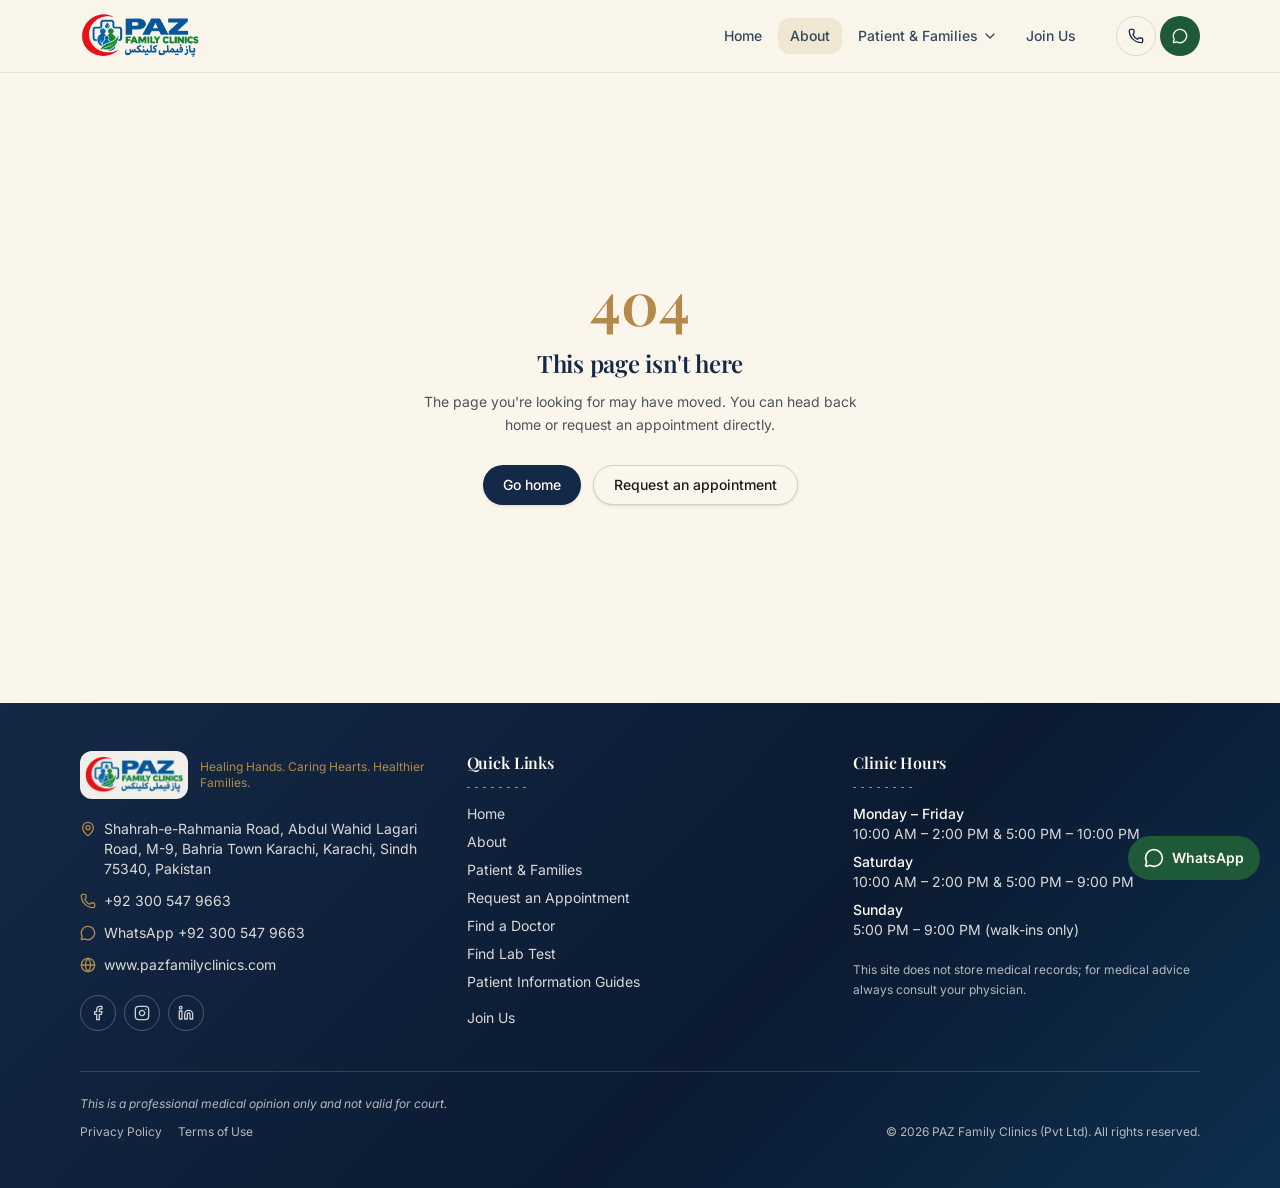
<file: about/index.html>
<!DOCTYPE html><html lang="en"><head><meta charSet="utf-8"/><meta name="viewport" content="width=device-width, initial-scale=1"/><link rel="preload" as="image" href="/assets/paz-logo-CE3iyWPr.png"/><link rel="stylesheet" href="/assets/styles-Dx9m8gB1.css" data-precedence="default"/><link rel="stylesheet" href="https://fonts.googleapis.com/css2?family=Playfair+Display:wght@500;600;700&amp;family=Inter:wght@400;500;600&amp;display=swap" data-precedence="default"/><title>About PAZ Family Clinics â€” Our Story &amp; Values</title><meta name="author" content="PAZ Family Clinics (Pvt Ltd)"/><meta name="theme-color" content="#0C2340"/><meta property="og:site_name" content="PAZ Family Clinics"/><meta property="og:type" content="website"/><meta property="og:locale" content="en_PK"/><meta name="twitter:card" content="summary_large_image"/><meta name="description" content="PAZ Family Clinics (Pvt Ltd) is a boutique family medicine practice in Karachi built on continuity of care, honest advice and unhurried consultations."/><meta property="og:title" content="About PAZ Family Clinics â€” Our Story &amp; Values"/><meta property="og:description" content="PAZ Family Clinics (Pvt Ltd) is a boutique family medicine practice in Karachi built on continuity of care, honest advice and unhurried consultations."/><meta property="og:url" content="/about"/><meta name="twitter:title" content="About PAZ Family Clinics â€” Our Story &amp; Values"/><meta name="twitter:description" content="PAZ Family Clinics (Pvt Ltd) is a boutique family medicine practice in Karachi built on continuity of care, honest advice and unhurried consultations."/><link rel="modulepreload" href="/assets/index-BlMHECI2.js"/><link rel="modulepreload" href="/assets/jsx-runtime-BkSabwWG.js"/><link rel="modulepreload" href="/assets/link-D_GAJQi1.js"/><link rel="modulepreload" href="/assets/about-BvgXN4ui.js"/><link rel="modulepreload" href="/assets/heart-handshake-BkSLTfUx.js"/><link rel="modulepreload" href="/assets/PageHeader-Dlg2N652.js"/><link rel="modulepreload" href="/assets/CtaBanner-BaQp-TAa.js"/><link rel="preconnect" href="https://fonts.googleapis.com"/><link rel="preconnect" href="https://fonts.gstatic.com" crossorigin="anonymous"/><link rel="icon" type="image/png" href="/favicon.png"/><link rel="apple-touch-icon" sizes="180x180" href="/apple-touch-icon.png"/><link rel="canonical" href="/about"/><script type="application/ld+json">{"@context":"https://schema.org","@type":["MedicalClinic","MedicalOrganization"],"name":"PAZ Family Clinics","legalName":"PAZ Family Clinics (Pvt Ltd)","slogan":"Healing Hands. Caring Hearts. Healthier Families.","description":"Everyday family medicine and child health care in Karachi â€” unhurried consultations, honest advice, and a doctor who knows your whole family.","medicalSpecialty":["PrimaryCare","Pediatric"],"telephone":"+92 300 547 9663","email":"info@pazfamilyclinics.com","address":{"@type":"PostalAddress","streetAddress":"Shahrah-e-Rahmania Road, Abdul Wahid Lagari Road, M-9, Bahria Town Karachi","addressLocality":"Karachi","addressRegion":"Sindh","postalCode":"75340","addressCountry":"PK"},"geo":{"@type":"GeoCoordinates","latitude":24.994502333987136,"longitude":67.3060540674452},"openingHoursSpecification":[{"@type":"OpeningHoursSpecification","dayOfWeek":["Monday","Tuesday","Wednesday","Thursday","Friday"],"opens":"10:00","closes":"14:00"},{"@type":"OpeningHoursSpecification","dayOfWeek":["Monday","Tuesday","Wednesday","Thursday","Friday"],"opens":"17:00","closes":"22:00"},{"@type":"OpeningHoursSpecification","dayOfWeek":["Saturday"],"opens":"10:00","closes":"14:00"},{"@type":"OpeningHoursSpecification","dayOfWeek":["Saturday"],"opens":"17:00","closes":"21:00"},{"@type":"OpeningHoursSpecification","dayOfWeek":["Sunday"],"opens":"17:00","closes":"21:00"}],"physician":[{"@type":"Physician","name":"Family Physician","medicalSpecialty":"PrimaryCare","description":"MBBS, FCPS (Family Medicine) â€” Family Medicine"},{"@type":"Physician","name":"Family & Child Health Specialist","medicalSpecialty":"Pediatric","description":"MBBS (LUM&HS), RMP (PAK) â€” Family & Child Health"}]}</script></head><body><div class="flex min-h-screen flex-col"><a href="#main" class="sr-only focus:not-sr-only focus:absolute focus:left-4 focus:top-4 focus:z-[60] focus:rounded-md focus:bg-primary focus:px-4 focus:py-2 focus:text-primary-foreground">Skip to content</a><header class="sticky top-0 z-50 w-full border-b border-border/70 bg-background/90 backdrop-blur transition-shadow"><div class="mx-auto flex max-w-6xl items-center gap-3 px-4 py-3"><a aria-label="PAZ Family Clinics â€” home" href="/" class="flex items-center"><img src="/assets/paz-logo-CE3iyWPr.png" alt="PAZ Family Clinics â€” Healing Hands. Caring Hearts. Healthier Families." width="1643" height="656" class="h-12 w-auto shrink-0"/></a><nav aria-label="Main" class="ml-auto hidden items-center gap-1 lg:flex"><a href="/" class="rounded-md px-3 py-2 text-sm font-medium text-primary/85 transition-colors hover:bg-accent hover:text-primary">Home</a><a class="rounded-md px-3 py-2 text-sm font-medium text-primary/85 transition-colors hover:bg-accent hover:text-primary bg-accent text-primary" href="/about" data-status="active" aria-current="page">About</a><div class="relative"><a aria-expanded="false" aria-haspopup="true" href="/patients" class="flex items-center gap-1 rounded-md px-3 py-2 text-sm font-medium text-primary/85 transition-colors hover:bg-accent hover:text-primary">Patient &amp; Families<svg xmlns="http://www.w3.org/2000/svg" width="24" height="24" viewBox="0 0 24 24" fill="none" stroke="currentColor" stroke-width="2" stroke-linecap="round" stroke-linejoin="round" class="lucide lucide-chevron-down h-4 w-4" aria-hidden="true"><path d="m6 9 6 6 6-6"></path></svg></a></div><a href="/join-us" class="rounded-md px-3 py-2 text-sm font-medium text-primary/85 transition-colors hover:bg-accent hover:text-primary">Join Us</a></nav><div class="ml-auto flex items-center gap-1 lg:ml-4"><a href="tel:+923005479663" aria-label="Call PAZ Family Clinics at +92 300 547 9663" class="inline-flex h-10 w-10 items-center justify-center rounded-full border border-border text-primary transition-colors hover:bg-accent"><svg xmlns="http://www.w3.org/2000/svg" width="24" height="24" viewBox="0 0 24 24" fill="none" stroke="currentColor" stroke-width="2" stroke-linecap="round" stroke-linejoin="round" class="lucide lucide-phone h-4 w-4" aria-hidden="true"><path d="M13.832 16.568a1 1 0 0 0 1.213-.303l.355-.465A2 2 0 0 1 17 15h3a2 2 0 0 1 2 2v3a2 2 0 0 1-2 2A18 18 0 0 1 2 4a2 2 0 0 1 2-2h3a2 2 0 0 1 2 2v3a2 2 0 0 1-.8 1.6l-.468.351a1 1 0 0 0-.292 1.233 14 14 0 0 0 6.392 6.384"></path></svg></a><a href="https://wa.me/923005479663?text=Assalam%20o%20Alaikum%2C%20I%20would%20like%20to%20book%20an%20appointment%20at%20PAZ%20Family%20Clinics." target="_blank" rel="noopener noreferrer" aria-label="Chat with PAZ Family Clinics on WhatsApp" class="inline-flex h-10 w-10 items-center justify-center rounded-full bg-secondary text-secondary-foreground transition-opacity hover:opacity-90"><svg xmlns="http://www.w3.org/2000/svg" width="24" height="24" viewBox="0 0 24 24" fill="none" stroke="currentColor" stroke-width="2" stroke-linecap="round" stroke-linejoin="round" class="lucide lucide-message-circle h-4 w-4" aria-hidden="true"><path d="M2.992 16.342a2 2 0 0 1 .094 1.167l-1.065 3.29a1 1 0 0 0 1.236 1.168l3.413-.998a2 2 0 0 1 1.099.092 10 10 0 1 0-4.777-4.719"></path></svg></a><button type="button" class="inline-flex h-10 w-10 items-center justify-center rounded-full border border-border text-primary lg:hidden" aria-label="Open menu" aria-expanded="false"><svg xmlns="http://www.w3.org/2000/svg" width="24" height="24" viewBox="0 0 24 24" fill="none" stroke="currentColor" stroke-width="2" stroke-linecap="round" stroke-linejoin="round" class="lucide lucide-menu h-5 w-5" aria-hidden="true"><path d="M4 5h16"></path><path d="M4 12h16"></path><path d="M4 19h16"></path></svg></button></div></div></header><main id="main" class="flex-1"><!--$--><section class="navy-panel"><div class="mx-auto max-w-6xl px-4 py-12 md:py-16"><p class="text-xs font-semibold uppercase tracking-[0.18em] text-gold">About us</p><h1 class="mt-3 max-w-3xl font-display text-3xl font-semibold text-primary-foreground md:text-4xl">Healing Hands. Caring Hearts. Healthier Families.</h1><p class="mt-4 max-w-2xl text-sm leading-relaxed text-primary-foreground/85 md:text-base">PAZ Family Clinics began with a question many families in Karachi ask: who is our doctor? Not a different specialist for every symptom, but one physician who knows the whole family.</p><div class="rx-dots mt-6 w-24"></div></div></section><section class="section-pad" aria-labelledby="story-heading"><div class="mx-auto grid max-w-6xl gap-10 px-4 md:grid-cols-[1.2fr_1fr]"><div><h2 id="story-heading" class="text-2xl font-semibold md:text-3xl">Our story</h2><div class="rx-dots mt-4 w-20"></div><div class="mt-6 space-y-4 text-sm leading-relaxed text-foreground/85 md:text-base"><p>Family medicine is the quiet backbone of good healthcare. Most illness does not need a hospital â€” it needs a doctor with time, training and a proper record of your history. That is what we set out to build: a neighbourhood practice where a fever, a pregnancy question, a diabetes review and a newborn checkup are all welcome.</p><p>Our physicians trained in family medicine and pediatrics at leading Pakistani institutions, and brought that discipline into a small clinic setting: proper examination, documented vitals, clear written plans, and referral only when it truly helps you.</p><p>Our emblem carries the words <span lang="ar">Ù‡Ùˆ Ø§Ù„Ø´Ø§ÙÙŠ</span> â€” â€œ<!-- -->He is the Healer<!-- -->â€. It is a reminder of the spirit we try to practise with: careful hands, humble hearts.</p></div></div><aside class="card-hairline h-fit rounded-2xl p-6"><h2 class="text-lg font-semibold">Mission</h2><p class="mt-3 text-sm leading-relaxed text-foreground/80">To give every family in our neighbourhood access to trustworthy, affordable primary care â€” from the first vaccine to lifelong condition management.</p><div class="rx-dots my-5 w-16"></div><h3 class="text-base font-semibold">Legal</h3><p class="mt-2 text-sm text-foreground/80">PAZ Family Clinics (Pvt Ltd)<!-- -->, registered in Karachi, Pakistan. All physicians hold valid PMDC / RMP registration.</p><p class="mt-3 text-xs italic text-muted-foreground">This is a professional medical opinion only and not valid for court.</p></aside></div></section><section class="section-pad bg-sand" aria-labelledby="values-heading"><div class="mx-auto max-w-6xl px-4"><h2 id="values-heading" class="text-2xl font-semibold md:text-3xl">Our values</h2><div class="rx-dots mt-4 w-20"></div><ul class="mt-8 grid gap-5 sm:grid-cols-2"><li class="card-hairline rounded-2xl p-6"><span class="flex h-11 w-11 items-center justify-center rounded-xl bg-accent"><svg xmlns="http://www.w3.org/2000/svg" width="24" height="24" viewBox="0 0 24 24" fill="none" stroke="currentColor" stroke-width="2" stroke-linecap="round" stroke-linejoin="round" class="lucide lucide-heart-handshake h-5 w-5 text-secondary" aria-hidden="true"><path d="M19.414 14.414C21 12.828 22 11.5 22 9.5a5.5 5.5 0 0 0-9.591-3.676.6.6 0 0 1-.818.001A5.5 5.5 0 0 0 2 9.5c0 2.3 1.5 4 3 5.5l5.535 5.362a2 2 0 0 0 2.879.052 2.12 2.12 0 0 0-.004-3 2.124 2.124 0 1 0 3-3 2.124 2.124 0 0 0 3.004 0 2 2 0 0 0 0-2.828l-1.881-1.882a2.41 2.41 0 0 0-3.409 0l-1.71 1.71a2 2 0 0 1-2.828 0 2 2 0 0 1 0-2.828l2.823-2.762"></path></svg></span><h3 class="mt-4 text-lg font-semibold">Compassion first</h3><p class="mt-2 text-sm leading-relaxed text-foreground/80">Every patient is somebody&#x27;s parent, child or sibling. We speak plainly, listen fully and never rush a worried family.</p></li><li class="card-hairline rounded-2xl p-6"><span class="flex h-11 w-11 items-center justify-center rounded-xl bg-accent"><svg xmlns="http://www.w3.org/2000/svg" width="24" height="24" viewBox="0 0 24 24" fill="none" stroke="currentColor" stroke-width="2" stroke-linecap="round" stroke-linejoin="round" class="lucide lucide-shield-check h-5 w-5 text-secondary" aria-hidden="true"><path d="M20 13c0 5-3.5 7.5-7.66 8.95a1 1 0 0 1-.67-.01C7.5 20.5 4 18 4 13V6a1 1 0 0 1 1-1c2 0 4.5-1.2 6.24-2.72a1.17 1.17 0 0 1 1.52 0C14.51 3.81 17 5 19 5a1 1 0 0 1 1 1z"></path><path d="m9 12 2 2 4-4"></path></svg></span><h3 class="mt-4 text-lg font-semibold">Honest medicine</h3><p class="mt-2 text-sm leading-relaxed text-foreground/80">No unnecessary tests, no unnecessary medicines. If you do not need something, we will tell you so.</p></li><li class="card-hairline rounded-2xl p-6"><span class="flex h-11 w-11 items-center justify-center rounded-xl bg-accent"><svg xmlns="http://www.w3.org/2000/svg" width="24" height="24" viewBox="0 0 24 24" fill="none" stroke="currentColor" stroke-width="2" stroke-linecap="round" stroke-linejoin="round" class="lucide lucide-users h-5 w-5 text-secondary" aria-hidden="true"><path d="M16 21v-2a4 4 0 0 0-4-4H6a4 4 0 0 0-4 4v2"></path><path d="M16 3.128a4 4 0 0 1 0 7.744"></path><path d="M22 21v-2a4 4 0 0 0-3-3.87"></path><circle cx="9" cy="7" r="4"></circle></svg></span><h3 class="mt-4 text-lg font-semibold">Continuity of care</h3><p class="mt-2 text-sm leading-relaxed text-foreground/80">We keep your history so each visit builds on the last, for every member of your household.</p></li><li class="card-hairline rounded-2xl p-6"><span class="flex h-11 w-11 items-center justify-center rounded-xl bg-accent"><svg xmlns="http://www.w3.org/2000/svg" width="24" height="24" viewBox="0 0 24 24" fill="none" stroke="currentColor" stroke-width="2" stroke-linecap="round" stroke-linejoin="round" class="lucide lucide-sparkles h-5 w-5 text-secondary" aria-hidden="true"><path d="M11.017 2.814a1 1 0 0 1 1.966 0l1.051 5.558a2 2 0 0 0 1.594 1.594l5.558 1.051a1 1 0 0 1 0 1.966l-5.558 1.051a2 2 0 0 0-1.594 1.594l-1.051 5.558a1 1 0 0 1-1.966 0l-1.051-5.558a2 2 0 0 0-1.594-1.594l-5.558-1.051a1 1 0 0 1 0-1.966l5.558-1.051a2 2 0 0 0 1.594-1.594z"></path><path d="M20 2v4"></path><path d="M22 4h-4"></path><circle cx="4" cy="20" r="2"></circle></svg></span><h3 class="mt-4 text-lg font-semibold">Dignity and cleanliness</h3><p class="mt-2 text-sm leading-relaxed text-foreground/80">A calm, hygienic clinic with short waiting times and private consultations.</p></li></ul></div></section><section class="section-pad" aria-labelledby="facility-heading"><div class="mx-auto max-w-6xl px-4"><h2 id="facility-heading" class="text-2xl font-semibold md:text-3xl">Inside the clinic</h2><div class="rx-dots mt-4 w-20"></div><ul class="mt-8 grid gap-5 sm:grid-cols-2"><li class="overflow-hidden rounded-2xl border border-gold/50"><img src="/assets/facility-waiting-ZQVefggV.jpg" alt="Waiting area with navy chairs, plants and daylight" loading="lazy" width="1400" height="1000" class="h-64 w-full object-cover"/></li><li class="overflow-hidden rounded-2xl border border-gold/50"><img src="/assets/facility-exam-T6QPOUWj.jpg" alt="Examination room with an examination bed and vitals monitor" loading="lazy" width="1400" height="1000" class="h-64 w-full object-cover"/></li></ul><p class="mt-4 text-xs text-muted-foreground">Facility photographs are placeholders and will be replaced with images of our Karachi clinic.</p><div class="mt-10 rounded-2xl border-l-2 border-gold bg-card/60 p-6"><h2 class="text-xl font-semibold">Meet the team</h2><p class="mt-2 max-w-prose text-sm leading-relaxed text-foreground/80">Two family physicians, one shared approach to care. Read their training and book directly with the doctor you prefer.</p><a href="/patients/find-a-doctor" class="inline-flex items-center justify-center gap-2 whitespace-nowrap rounded-full text-sm font-medium cursor-pointer transition-colors focus-visible:outline-none focus-visible:ring-2 focus-visible:ring-ring disabled:pointer-events-none disabled:opacity-50 disabled:cursor-not-allowed [&amp;_svg]:pointer-events-none [&amp;_svg]:size-4 [&amp;_svg]:shrink-0 bg-primary text-primary-foreground shadow hover:bg-primary/90 h-10 px-5 py-2 mt-5">Find a Doctor</a></div></div></section><section class="navy-panel" aria-labelledby="cta-heading"><div class="mx-auto flex max-w-6xl flex-col items-start gap-6 px-4 py-12 md:flex-row md:items-center md:justify-between"><div><h2 id="cta-heading" class="font-display text-2xl font-semibold text-primary-foreground">Book your visit today</h2><p class="mt-2 text-sm text-primary-foreground/85">Same-day slots are often available. Walk-ins are welcome during clinic hours.</p></div><div class="flex flex-wrap gap-3"><a href="https://wa.me/923005479663?text=Assalam%20o%20Alaikum%2C%20I%20would%20like%20to%20book%20an%20appointment%20at%20PAZ%20Family%20Clinics." target="_blank" rel="noopener noreferrer" class="inline-flex items-center justify-center gap-2 whitespace-nowrap rounded-full text-sm font-medium cursor-pointer transition-colors focus-visible:outline-none focus-visible:ring-2 focus-visible:ring-ring disabled:pointer-events-none disabled:opacity-50 disabled:cursor-not-allowed [&amp;_svg]:pointer-events-none [&amp;_svg]:size-4 [&amp;_svg]:shrink-0 bg-secondary text-secondary-foreground shadow-sm hover:bg-secondary/85 h-10 px-5 py-2"><svg xmlns="http://www.w3.org/2000/svg" width="24" height="24" viewBox="0 0 24 24" fill="none" stroke="currentColor" stroke-width="2" stroke-linecap="round" stroke-linejoin="round" class="lucide lucide-message-circle h-4 w-4" aria-hidden="true"><path d="M2.992 16.342a2 2 0 0 1 .094 1.167l-1.065 3.29a1 1 0 0 0 1.236 1.168l3.413-.998a2 2 0 0 1 1.099.092 10 10 0 1 0-4.777-4.719"></path></svg> Book on WhatsApp</a><a href="tel:+923005479663" class="inline-flex items-center justify-center gap-2 whitespace-nowrap rounded-full text-sm font-medium cursor-pointer transition-colors focus-visible:outline-none focus-visible:ring-2 focus-visible:ring-ring disabled:pointer-events-none disabled:opacity-50 disabled:cursor-not-allowed [&amp;_svg]:pointer-events-none [&amp;_svg]:size-4 [&amp;_svg]:shrink-0 bg-gold text-primary shadow-sm hover:bg-gold/85 h-10 px-5 py-2"><svg xmlns="http://www.w3.org/2000/svg" width="24" height="24" viewBox="0 0 24 24" fill="none" stroke="currentColor" stroke-width="2" stroke-linecap="round" stroke-linejoin="round" class="lucide lucide-phone h-4 w-4" aria-hidden="true"><path d="M13.832 16.568a1 1 0 0 0 1.213-.303l.355-.465A2 2 0 0 1 17 15h3a2 2 0 0 1 2 2v3a2 2 0 0 1-2 2A18 18 0 0 1 2 4a2 2 0 0 1 2-2h3a2 2 0 0 1 2 2v3a2 2 0 0 1-.8 1.6l-.468.351a1 1 0 0 0-.292 1.233 14 14 0 0 0 6.392 6.384"></path></svg> Call <!-- -->+92 300 547 9663</a><a href="/patients/appointment" class="inline-flex items-center justify-center gap-2 whitespace-nowrap rounded-full text-sm font-medium cursor-pointer transition-colors focus-visible:outline-none focus-visible:ring-2 focus-visible:ring-ring disabled:pointer-events-none disabled:opacity-50 disabled:cursor-not-allowed [&amp;_svg]:pointer-events-none [&amp;_svg]:size-4 [&amp;_svg]:shrink-0 border border-primary-foreground/40 text-primary-foreground hover:bg-primary-foreground/10 h-10 px-5 py-2">Request an appointment</a></div></div></section><script>(function(a,f){let l;try{l=JSON.parse(sessionStorage.getItem(a)||"{}")}catch{return}const n=l?.[f||history.state?.__TSR_key];let c=!1;for(const t in n){const e=n[t],o=e?.scrollX,s=e?.scrollY;if(Number.isFinite(o)&&Number.isFinite(s)){if(t==="window")scrollTo(o,s),c=!0;else if(t)try{const r=document.querySelector(t);r&&(r.scrollLeft=o,r.scrollTop=s)}catch{}}}if(c)return;const i=location.hash.slice(1);if(i){const t=history.state?.__hashScrollIntoViewOptions??!0;if(t){const e=document.getElementById(i);e&&e.scrollIntoView(t)}return}scrollTo(0,0)})("tsr-scroll-restoration-v1_3");document.currentScript.remove()</script><!--/$--></main><footer class="navy-panel mt-auto"><div class="mx-auto max-w-6xl px-4 py-12"><div class="grid gap-10 md:grid-cols-3"><div><div class="flex items-center gap-3"><img src="/assets/paz-logo-CE3iyWPr.png" alt="" aria-hidden="true" loading="lazy" width="1643" height="656" class="h-12 w-auto rounded-md bg-primary-foreground/95 p-1"/><div><p class="font-display text-lg font-semibold text-primary-foreground">PAZ Family Clinics</p><p class="text-xs text-gold">Healing Hands. Caring Hearts. Healthier Families.</p></div></div><address class="mt-5 space-y-3 text-sm not-italic text-primary-foreground/85"><p class="flex gap-2"><svg xmlns="http://www.w3.org/2000/svg" width="24" height="24" viewBox="0 0 24 24" fill="none" stroke="currentColor" stroke-width="2" stroke-linecap="round" stroke-linejoin="round" class="lucide lucide-map-pin mt-0.5 h-4 w-4 shrink-0 text-gold" aria-hidden="true"><path d="M20 10c0 4.993-5.539 10.193-7.399 11.799a1 1 0 0 1-1.202 0C9.539 20.193 4 14.993 4 10a8 8 0 0 1 16 0"></path><circle cx="12" cy="10" r="3"></circle></svg><span>Shahrah-e-Rahmania Road, Abdul Wahid Lagari Road, M-9, Bahria Town Karachi, Karachi, Sindh 75340, Pakistan</span></p><p class="flex gap-2"><svg xmlns="http://www.w3.org/2000/svg" width="24" height="24" viewBox="0 0 24 24" fill="none" stroke="currentColor" stroke-width="2" stroke-linecap="round" stroke-linejoin="round" class="lucide lucide-phone mt-0.5 h-4 w-4 shrink-0 text-gold" aria-hidden="true"><path d="M13.832 16.568a1 1 0 0 0 1.213-.303l.355-.465A2 2 0 0 1 17 15h3a2 2 0 0 1 2 2v3a2 2 0 0 1-2 2A18 18 0 0 1 2 4a2 2 0 0 1 2-2h3a2 2 0 0 1 2 2v3a2 2 0 0 1-.8 1.6l-.468.351a1 1 0 0 0-.292 1.233 14 14 0 0 0 6.392 6.384"></path></svg><a class="hover:text-gold" href="tel:+923005479663">+92 300 547 9663</a></p><p class="flex gap-2"><svg xmlns="http://www.w3.org/2000/svg" width="24" height="24" viewBox="0 0 24 24" fill="none" stroke="currentColor" stroke-width="2" stroke-linecap="round" stroke-linejoin="round" class="lucide lucide-message-circle mt-0.5 h-4 w-4 shrink-0 text-gold" aria-hidden="true"><path d="M2.992 16.342a2 2 0 0 1 .094 1.167l-1.065 3.29a1 1 0 0 0 1.236 1.168l3.413-.998a2 2 0 0 1 1.099.092 10 10 0 1 0-4.777-4.719"></path></svg><a class="hover:text-gold" href="https://wa.me/923005479663?text=Assalam%20o%20Alaikum%2C%20I%20have%20a%20question%20about%20PAZ%20Family%20Clinics." target="_blank" rel="noopener noreferrer">WhatsApp <!-- -->+92 300 547 9663</a></p><p class="flex gap-2"><svg xmlns="http://www.w3.org/2000/svg" width="24" height="24" viewBox="0 0 24 24" fill="none" stroke="currentColor" stroke-width="2" stroke-linecap="round" stroke-linejoin="round" class="lucide lucide-globe mt-0.5 h-4 w-4 shrink-0 text-gold" aria-hidden="true"><circle cx="12" cy="12" r="10"></circle><path d="M12 2a14.5 14.5 0 0 0 0 20 14.5 14.5 0 0 0 0-20"></path><path d="M2 12h20"></path></svg><span>www.pazfamilyclinics.com</span></p></address><ul class="mt-5 flex gap-2"><li><a href="#" aria-label="PAZ Family Clinics on Facebook (link coming soon)" class="inline-flex h-9 w-9 items-center justify-center rounded-full border border-primary-foreground/25 text-primary-foreground/80 transition-colors hover:border-gold hover:text-gold"><svg xmlns="http://www.w3.org/2000/svg" width="24" height="24" viewBox="0 0 24 24" fill="none" stroke="currentColor" stroke-width="2" stroke-linecap="round" stroke-linejoin="round" class="lucide lucide-facebook h-4 w-4" aria-hidden="true"><path d="M18 2h-3a5 5 0 0 0-5 5v3H7v4h3v8h4v-8h3l1-4h-4V7a1 1 0 0 1 1-1h3z"></path></svg></a></li><li><a href="#" aria-label="PAZ Family Clinics on Instagram (link coming soon)" class="inline-flex h-9 w-9 items-center justify-center rounded-full border border-primary-foreground/25 text-primary-foreground/80 transition-colors hover:border-gold hover:text-gold"><svg xmlns="http://www.w3.org/2000/svg" width="24" height="24" viewBox="0 0 24 24" fill="none" stroke="currentColor" stroke-width="2" stroke-linecap="round" stroke-linejoin="round" class="lucide lucide-instagram h-4 w-4" aria-hidden="true"><rect width="20" height="20" x="2" y="2" rx="5" ry="5"></rect><path d="M16 11.37A4 4 0 1 1 12.63 8 4 4 0 0 1 16 11.37z"></path><line x1="17.5" x2="17.51" y1="6.5" y2="6.5"></line></svg></a></li><li><a href="#" aria-label="PAZ Family Clinics on LinkedIn (link coming soon)" class="inline-flex h-9 w-9 items-center justify-center rounded-full border border-primary-foreground/25 text-primary-foreground/80 transition-colors hover:border-gold hover:text-gold"><svg xmlns="http://www.w3.org/2000/svg" width="24" height="24" viewBox="0 0 24 24" fill="none" stroke="currentColor" stroke-width="2" stroke-linecap="round" stroke-linejoin="round" class="lucide lucide-linkedin h-4 w-4" aria-hidden="true"><path d="M16 8a6 6 0 0 1 6 6v7h-4v-7a2 2 0 0 0-2-2 2 2 0 0 0-2 2v7h-4v-7a6 6 0 0 1 6-6z"></path><rect width="4" height="12" x="2" y="9"></rect><circle cx="4" cy="4" r="2"></circle></svg></a></li></ul></div><nav aria-label="Footer"><h2 class="font-display text-base font-semibold text-primary-foreground">Quick Links</h2><div class="rx-dots mt-3 w-16"></div><ul class="mt-4 grid gap-2 text-sm"><li><a href="/" class="text-primary-foreground/85 hover:text-gold">Home</a></li><li><a class="text-primary-foreground/85 hover:text-gold active" href="/about" data-status="active" aria-current="page">About</a></li><li><a href="/patients" class="text-primary-foreground/85 hover:text-gold">Patient &amp; Families</a></li><li><a href="/patients/appointment" class="text-primary-foreground/85 hover:text-gold">Request an Appointment</a></li><li><a href="/patients/find-a-doctor" class="text-primary-foreground/85 hover:text-gold">Find a Doctor</a></li><li><a href="/patients/find-lab-test" class="text-primary-foreground/85 hover:text-gold">Find Lab Test</a></li><li><a href="/patients/guides" class="text-primary-foreground/85 hover:text-gold">Patient Information Guides</a></li><li><a href="/patients/success-stories" class="text-primary-foreground/85 hover:text-gold">Patient Success Stories</a></li><li><a href="/join-us" class="text-primary-foreground/85 hover:text-gold">Join Us</a></li></ul></nav><div><h2 class="font-display text-base font-semibold text-primary-foreground">Clinic Hours</h2><div class="rx-dots mt-3 w-16"></div><ul class="mt-4 space-y-2 text-sm text-primary-foreground/85"><li><span class="block font-medium text-primary-foreground">Monday â€“ Friday</span><span>10:00 AM â€“ 2:00 PM &amp; 5:00 PM â€“ 10:00 PM</span></li><li><span class="block font-medium text-primary-foreground">Saturday</span><span>10:00 AM â€“ 2:00 PM &amp; 5:00 PM â€“ 9:00 PM</span></li><li><span class="block font-medium text-primary-foreground">Sunday</span><span>5:00 PM â€“ 9:00 PM (walk-ins only)</span></li></ul><p class="mt-5 text-xs leading-relaxed text-primary-foreground/70">This site does not store medical records; for medical advice always consult your physician.</p></div></div><div class="mt-10 border-t border-primary-foreground/15 pt-6 text-xs text-primary-foreground/70"><p class="italic">This is a professional medical opinion only and not valid for court.</p><div class="mt-3 flex flex-wrap items-center gap-x-4 gap-y-2"><a href="/privacy-policy" class="hover:text-gold">Privacy Policy</a><a href="/terms-of-use" class="hover:text-gold">Terms of Use</a><p class="sm:ml-auto">Â© <!-- -->2026<!-- --> <!-- -->PAZ Family Clinics (Pvt Ltd)<!-- -->. All rights reserved.</p></div></div></div></footer><a href="https://wa.me/923005479663?text=Assalam%20o%20Alaikum%2C%20I%20would%20like%20to%20book%20an%20appointment%20at%20PAZ%20Family%20Clinics." target="_blank" rel="noopener noreferrer" aria-label="Book an appointment on WhatsApp" class="fixed bottom-5 right-5 z-50 inline-flex items-center gap-2 rounded-full bg-secondary px-4 py-3 text-sm font-semibold text-secondary-foreground shadow-[var(--shadow-lift)] transition-transform hover:scale-105"><svg xmlns="http://www.w3.org/2000/svg" width="24" height="24" viewBox="0 0 24 24" fill="none" stroke="currentColor" stroke-width="2" stroke-linecap="round" stroke-linejoin="round" class="lucide lucide-message-circle h-5 w-5" aria-hidden="true"><path d="M2.992 16.342a2 2 0 0 1 .094 1.167l-1.065 3.29a1 1 0 0 0 1.236 1.168l3.413-.998a2 2 0 0 1 1.099.092 10 10 0 1 0-4.777-4.719"></path></svg><span class="hidden sm:inline">WhatsApp</span></a></div><span class="sr-only">Shahrah-e-Rahmania Road, Abdul Wahid Lagari Road, M-9, Bahria Town Karachi, Karachi, Sindh 75340, Pakistan</span><script class="$tsr" id="$tsr-stream-barrier">(self.$R=self.$R||{})["tsr"]=[];self.$_TSR={h(){this.hydrated=!0,this.c()},e(){this.streamEnded=!0,this.c()},c(){this.hydrated&&this.streamEnded&&(delete self.$_TSR,delete self.$R.tsr)},p(e){this.initialized?e():this.buffer.push(e)},buffer:[]};$_TSR.router=($R=>$R[0]={manifest:$R[1]={routes:$R[2]={__root__:$R[3]={preloads:$R[4]=["/assets/index-BlMHECI2.js","/assets/jsx-runtime-BkSabwWG.js","/assets/link-D_GAJQi1.js"],scripts:$R[5]=[$R[6]={attrs:$R[7]={type:"module",async:!0,src:"/assets/index-BlMHECI2.js"}}]},"/about":$R[8]={preloads:$R[9]=["/assets/about-BvgXN4ui.js","/assets/heart-handshake-BkSLTfUx.js","/assets/PageHeader-Dlg2N652.js","/assets/CtaBanner-BaQp-TAa.js"]}}},matches:$R[10]=[$R[11]={i:"__root__ ",u:1790773354614,s:"success",ssr:!0},$R[12]={i:" about about",u:1790773354618,s:"success",ssr:!0}],lastMatchId:" about about"})($R["tsr"]);$_TSR.e();document.currentScript.remove()</script><script type="module" async="" src="/assets/index-BlMHECI2.js"></script><script src="/paz-custom.js" defer></script><script src="/paz-custom.js" defer></script></body></html>
</file>
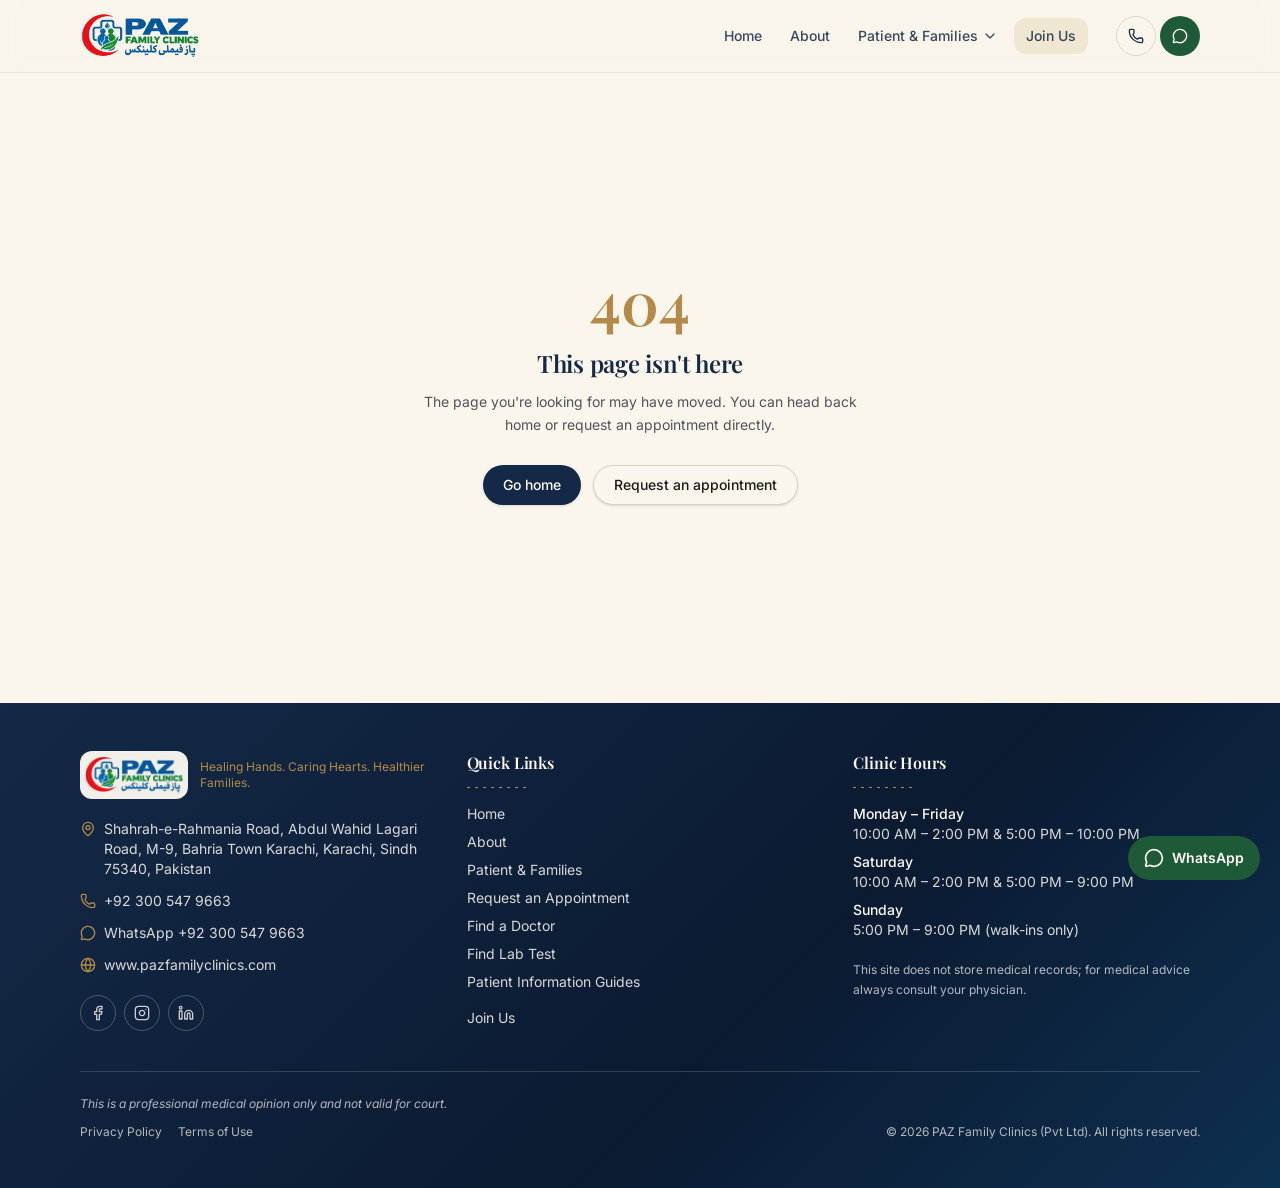
<file: join-us/index.html>
<!DOCTYPE html><html lang="en"><head><meta charSet="utf-8"/><meta name="viewport" content="width=device-width, initial-scale=1"/><link rel="preload" as="image" href="/assets/paz-logo-CE3iyWPr.png"/><link rel="stylesheet" href="/assets/styles-Dx9m8gB1.css" data-precedence="default"/><link rel="stylesheet" href="https://fonts.googleapis.com/css2?family=Playfair+Display:wght@500;600;700&amp;family=Inter:wght@400;500;600&amp;display=swap" data-precedence="default"/><title>Join Us â€” Careers at PAZ Family Clinics, Karachi</title><meta name="author" content="PAZ Family Clinics (Pvt Ltd)"/><meta name="theme-color" content="#0C2340"/><meta property="og:site_name" content="PAZ Family Clinics"/><meta property="og:type" content="website"/><meta property="og:locale" content="en_PK"/><meta name="twitter:card" content="summary_large_image"/><meta name="description" content="Work with PAZ Family Clinics in Karachi. Send a general application for physician, nursing, reception and administration roles."/><meta property="og:title" content="Join Us â€” Careers at PAZ Family Clinics, Karachi"/><meta property="og:description" content="Work with PAZ Family Clinics in Karachi. Send a general application for physician, nursing, reception and administration roles."/><meta property="og:url" content="/join-us"/><meta name="twitter:title" content="Join Us â€” Careers at PAZ Family Clinics, Karachi"/><meta name="twitter:description" content="Work with PAZ Family Clinics in Karachi. Send a general application for physician, nursing, reception and administration roles."/><link rel="modulepreload" href="/assets/index-BlMHECI2.js"/><link rel="modulepreload" href="/assets/jsx-runtime-BkSabwWG.js"/><link rel="modulepreload" href="/assets/link-D_GAJQi1.js"/><link rel="modulepreload" href="/assets/join-us-C_gjAaoS.js"/><link rel="modulepreload" href="/assets/heart-handshake-BkSLTfUx.js"/><link rel="modulepreload" href="/assets/textarea-Bp5txHWl.js"/><link rel="modulepreload" href="/assets/PageHeader-Dlg2N652.js"/><link rel="modulepreload" href="/assets/CtaBanner-BaQp-TAa.js"/><link rel="modulepreload" href="/assets/input-BbtkWH-D.js"/><link rel="modulepreload" href="/assets/forms-R07u4grP.js"/><link rel="preconnect" href="https://fonts.googleapis.com"/><link rel="preconnect" href="https://fonts.gstatic.com" crossorigin="anonymous"/><link rel="icon" type="image/png" href="/favicon.png"/><link rel="apple-touch-icon" sizes="180x180" href="/apple-touch-icon.png"/><link rel="canonical" href="/join-us"/><script type="application/ld+json">{"@context":"https://schema.org","@type":["MedicalClinic","MedicalOrganization"],"name":"PAZ Family Clinics","legalName":"PAZ Family Clinics (Pvt Ltd)","slogan":"Healing Hands. Caring Hearts. Healthier Families.","description":"Everyday family medicine and child health care in Karachi â€” unhurried consultations, honest advice, and a doctor who knows your whole family.","medicalSpecialty":["PrimaryCare","Pediatric"],"telephone":"+92 300 547 9663","email":"info@pazfamilyclinics.com","address":{"@type":"PostalAddress","streetAddress":"Shahrah-e-Rahmania Road, Abdul Wahid Lagari Road, M-9, Bahria Town Karachi","addressLocality":"Karachi","addressRegion":"Sindh","postalCode":"75340","addressCountry":"PK"},"geo":{"@type":"GeoCoordinates","latitude":24.994502333987136,"longitude":67.3060540674452},"openingHoursSpecification":[{"@type":"OpeningHoursSpecification","dayOfWeek":["Monday","Tuesday","Wednesday","Thursday","Friday"],"opens":"10:00","closes":"14:00"},{"@type":"OpeningHoursSpecification","dayOfWeek":["Monday","Tuesday","Wednesday","Thursday","Friday"],"opens":"17:00","closes":"22:00"},{"@type":"OpeningHoursSpecification","dayOfWeek":["Saturday"],"opens":"10:00","closes":"14:00"},{"@type":"OpeningHoursSpecification","dayOfWeek":["Saturday"],"opens":"17:00","closes":"21:00"},{"@type":"OpeningHoursSpecification","dayOfWeek":["Sunday"],"opens":"17:00","closes":"21:00"}],"physician":[{"@type":"Physician","name":"Family Physician","medicalSpecialty":"PrimaryCare","description":"MBBS, FCPS (Family Medicine) â€” Family Medicine"},{"@type":"Physician","name":"Family & Child Health Specialist","medicalSpecialty":"Pediatric","description":"MBBS (LUM&HS), RMP (PAK) â€” Family & Child Health"}]}</script></head><body><div class="flex min-h-screen flex-col"><a href="#main" class="sr-only focus:not-sr-only focus:absolute focus:left-4 focus:top-4 focus:z-[60] focus:rounded-md focus:bg-primary focus:px-4 focus:py-2 focus:text-primary-foreground">Skip to content</a><header class="sticky top-0 z-50 w-full border-b border-border/70 bg-background/90 backdrop-blur transition-shadow"><div class="mx-auto flex max-w-6xl items-center gap-3 px-4 py-3"><a aria-label="PAZ Family Clinics â€” home" href="/" class="flex items-center"><img src="/assets/paz-logo-CE3iyWPr.png" alt="PAZ Family Clinics â€” Healing Hands. Caring Hearts. Healthier Families." width="1643" height="656" class="h-12 w-auto shrink-0"/></a><nav aria-label="Main" class="ml-auto hidden items-center gap-1 lg:flex"><a href="/" class="rounded-md px-3 py-2 text-sm font-medium text-primary/85 transition-colors hover:bg-accent hover:text-primary">Home</a><a href="/about" class="rounded-md px-3 py-2 text-sm font-medium text-primary/85 transition-colors hover:bg-accent hover:text-primary">About</a><div class="relative"><a aria-expanded="false" aria-haspopup="true" href="/patients" class="flex items-center gap-1 rounded-md px-3 py-2 text-sm font-medium text-primary/85 transition-colors hover:bg-accent hover:text-primary">Patient &amp; Families<svg xmlns="http://www.w3.org/2000/svg" width="24" height="24" viewBox="0 0 24 24" fill="none" stroke="currentColor" stroke-width="2" stroke-linecap="round" stroke-linejoin="round" class="lucide lucide-chevron-down h-4 w-4" aria-hidden="true"><path d="m6 9 6 6 6-6"></path></svg></a></div><a class="rounded-md px-3 py-2 text-sm font-medium text-primary/85 transition-colors hover:bg-accent hover:text-primary bg-accent text-primary" href="/join-us" data-status="active" aria-current="page">Join Us</a></nav><div class="ml-auto flex items-center gap-1 lg:ml-4"><a href="tel:+923005479663" aria-label="Call PAZ Family Clinics at +92 300 547 9663" class="inline-flex h-10 w-10 items-center justify-center rounded-full border border-border text-primary transition-colors hover:bg-accent"><svg xmlns="http://www.w3.org/2000/svg" width="24" height="24" viewBox="0 0 24 24" fill="none" stroke="currentColor" stroke-width="2" stroke-linecap="round" stroke-linejoin="round" class="lucide lucide-phone h-4 w-4" aria-hidden="true"><path d="M13.832 16.568a1 1 0 0 0 1.213-.303l.355-.465A2 2 0 0 1 17 15h3a2 2 0 0 1 2 2v3a2 2 0 0 1-2 2A18 18 0 0 1 2 4a2 2 0 0 1 2-2h3a2 2 0 0 1 2 2v3a2 2 0 0 1-.8 1.6l-.468.351a1 1 0 0 0-.292 1.233 14 14 0 0 0 6.392 6.384"></path></svg></a><a href="https://wa.me/923005479663?text=Assalam%20o%20Alaikum%2C%20I%20would%20like%20to%20book%20an%20appointment%20at%20PAZ%20Family%20Clinics." target="_blank" rel="noopener noreferrer" aria-label="Chat with PAZ Family Clinics on WhatsApp" class="inline-flex h-10 w-10 items-center justify-center rounded-full bg-secondary text-secondary-foreground transition-opacity hover:opacity-90"><svg xmlns="http://www.w3.org/2000/svg" width="24" height="24" viewBox="0 0 24 24" fill="none" stroke="currentColor" stroke-width="2" stroke-linecap="round" stroke-linejoin="round" class="lucide lucide-message-circle h-4 w-4" aria-hidden="true"><path d="M2.992 16.342a2 2 0 0 1 .094 1.167l-1.065 3.29a1 1 0 0 0 1.236 1.168l3.413-.998a2 2 0 0 1 1.099.092 10 10 0 1 0-4.777-4.719"></path></svg></a><button type="button" class="inline-flex h-10 w-10 items-center justify-center rounded-full border border-border text-primary lg:hidden" aria-label="Open menu" aria-expanded="false"><svg xmlns="http://www.w3.org/2000/svg" width="24" height="24" viewBox="0 0 24 24" fill="none" stroke="currentColor" stroke-width="2" stroke-linecap="round" stroke-linejoin="round" class="lucide lucide-menu h-5 w-5" aria-hidden="true"><path d="M4 5h16"></path><path d="M4 12h16"></path><path d="M4 19h16"></path></svg></button></div></div></header><main id="main" class="flex-1"><!--$--><section class="navy-panel"><div class="mx-auto max-w-6xl px-4 py-12 md:py-16"><p class="text-xs font-semibold uppercase tracking-[0.18em] text-gold">Join us</p><h1 class="mt-3 max-w-3xl font-display text-3xl font-semibold text-primary-foreground md:text-4xl">Build a better family practice with us</h1><p class="mt-4 max-w-2xl text-sm leading-relaxed text-primary-foreground/85 md:text-base">We are a small team that takes primary care seriously. If that sounds like the kind of medicine you want to practise, we would like to hear from you.</p><div class="rx-dots mt-6 w-24"></div></div></section><section class="section-pad" aria-labelledby="why-work-heading"><div class="mx-auto max-w-6xl px-4"><h2 id="why-work-heading" class="text-2xl font-semibold md:text-3xl">Why work with us</h2><div class="rx-dots mt-4 w-20"></div><ul class="mt-8 grid gap-5 md:grid-cols-3"><li class="card-hairline rounded-2xl p-6"><span class="flex h-11 w-11 items-center justify-center rounded-xl bg-accent"><svg xmlns="http://www.w3.org/2000/svg" width="24" height="24" viewBox="0 0 24 24" fill="none" stroke="currentColor" stroke-width="2" stroke-linecap="round" stroke-linejoin="round" class="lucide lucide-heart-handshake h-5 w-5 text-secondary" aria-hidden="true"><path d="M19.414 14.414C21 12.828 22 11.5 22 9.5a5.5 5.5 0 0 0-9.591-3.676.6.6 0 0 1-.818.001A5.5 5.5 0 0 0 2 9.5c0 2.3 1.5 4 3 5.5l5.535 5.362a2 2 0 0 0 2.879.052 2.12 2.12 0 0 0-.004-3 2.124 2.124 0 1 0 3-3 2.124 2.124 0 0 0 3.004 0 2 2 0 0 0 0-2.828l-1.881-1.882a2.41 2.41 0 0 0-3.409 0l-1.71 1.71a2 2 0 0 1-2.828 0 2 2 0 0 1 0-2.828l2.823-2.762"></path></svg></span><h3 class="mt-4 text-lg font-semibold">Medicine done properly</h3><p class="mt-2 text-sm leading-relaxed text-foreground/80">Reasonable patient loads, time to examine, and colleagues who discuss cases rather than rushing them.</p></li><li class="card-hairline rounded-2xl p-6"><span class="flex h-11 w-11 items-center justify-center rounded-xl bg-accent"><svg xmlns="http://www.w3.org/2000/svg" width="24" height="24" viewBox="0 0 24 24" fill="none" stroke="currentColor" stroke-width="2" stroke-linecap="round" stroke-linejoin="round" class="lucide lucide-graduation-cap h-5 w-5 text-secondary" aria-hidden="true"><path d="M21.42 10.922a1 1 0 0 0-.019-1.838L12.83 5.18a2 2 0 0 0-1.66 0L2.6 9.08a1 1 0 0 0 0 1.832l8.57 3.908a2 2 0 0 0 1.66 0z"></path><path d="M22 10v6"></path><path d="M6 12.5V16a6 3 0 0 0 12 0v-3.5"></path></svg></span><h3 class="mt-4 text-lg font-semibold">Learning built in</h3><p class="mt-2 text-sm leading-relaxed text-foreground/80">Regular case discussions and guideline reviews with postgraduate-trained family physicians.</p></li><li class="card-hairline rounded-2xl p-6"><span class="flex h-11 w-11 items-center justify-center rounded-xl bg-accent"><svg xmlns="http://www.w3.org/2000/svg" width="24" height="24" viewBox="0 0 24 24" fill="none" stroke="currentColor" stroke-width="2" stroke-linecap="round" stroke-linejoin="round" class="lucide lucide-clock h-5 w-5 text-secondary" aria-hidden="true"><circle cx="12" cy="12" r="10"></circle><path d="M12 6v6l4 2"></path></svg></span><h3 class="mt-4 text-lg font-semibold">Humane rosters</h3><p class="mt-2 text-sm leading-relaxed text-foreground/80">Predictable shifts within clinic hours, with fair cover arrangements for leave.</p></li></ul></div></section><section class="section-pad bg-sand" aria-labelledby="openings-heading"><div class="mx-auto grid max-w-6xl gap-8 px-4 lg:grid-cols-[1fr_1.2fr]"><div><h2 id="openings-heading" class="text-2xl font-semibold md:text-3xl">Open positions</h2><div class="rx-dots mt-4 w-20"></div><div class="card-hairline mt-6 rounded-2xl p-6"><p class="text-sm leading-relaxed text-foreground/80">No current openings â€” please check back soon. We still keep general applications on file and contact suitable candidates first when a role opens.</p></div></div><div><h2 class="text-2xl font-semibold md:text-3xl">General application</h2><div class="rx-dots mt-4 w-20"></div><form noValidate="" class="card-hairline mt-6 rounded-2xl p-6"><div class="grid gap-5 sm:grid-cols-2"><div><label class="text-sm font-medium leading-none peer-disabled:cursor-not-allowed peer-disabled:opacity-70" for="c-name">Full name<span aria-hidden="true" class="ml-1 text-destructive">*</span></label><input type="text" class="flex h-9 w-full rounded-md border border-input px-3 py-1 text-base shadow-sm transition-colors file:border-0 file:bg-transparent file:text-sm file:font-medium file:text-foreground placeholder:text-muted-foreground focus-visible:outline-none focus-visible:ring-1 focus-visible:ring-ring disabled:cursor-not-allowed disabled:opacity-50 md:text-sm mt-2 bg-card" id="c-name" required="" autoComplete="name" aria-invalid="false" value=""/></div><div><label class="text-sm font-medium leading-none peer-disabled:cursor-not-allowed peer-disabled:opacity-70" for="c-phone">Phone<span aria-hidden="true" class="ml-1 text-destructive">*</span></label><input type="tel" class="flex h-9 w-full rounded-md border border-input px-3 py-1 text-base shadow-sm transition-colors file:border-0 file:bg-transparent file:text-sm file:font-medium file:text-foreground placeholder:text-muted-foreground focus-visible:outline-none focus-visible:ring-1 focus-visible:ring-ring disabled:cursor-not-allowed disabled:opacity-50 md:text-sm mt-2 bg-card" id="c-phone" required="" placeholder="0300 5479663" autoComplete="tel" aria-invalid="false" value=""/></div><div><label class="text-sm font-medium leading-none peer-disabled:cursor-not-allowed peer-disabled:opacity-70" for="c-email">Email<span aria-hidden="true" class="ml-1 text-destructive">*</span></label><input type="email" class="flex h-9 w-full rounded-md border border-input px-3 py-1 text-base shadow-sm transition-colors file:border-0 file:bg-transparent file:text-sm file:font-medium file:text-foreground placeholder:text-muted-foreground focus-visible:outline-none focus-visible:ring-1 focus-visible:ring-ring disabled:cursor-not-allowed disabled:opacity-50 md:text-sm mt-2 bg-card" id="c-email" required="" autoComplete="email" aria-invalid="false" value=""/></div><div><label class="text-sm font-medium leading-none peer-disabled:cursor-not-allowed peer-disabled:opacity-70" for="c-position">Position of interest<span aria-hidden="true" class="ml-1 text-destructive">*</span></label><input type="text" class="flex h-9 w-full rounded-md border border-input px-3 py-1 text-base shadow-sm transition-colors file:border-0 file:bg-transparent file:text-sm file:font-medium file:text-foreground placeholder:text-muted-foreground focus-visible:outline-none focus-visible:ring-1 focus-visible:ring-ring disabled:cursor-not-allowed disabled:opacity-50 md:text-sm mt-2 bg-card" id="c-position" required="" placeholder="e.g. Medical Officer, Receptionist" aria-invalid="false" value=""/></div></div><div class="mt-5"><label class="text-sm font-medium leading-none peer-disabled:cursor-not-allowed peer-disabled:opacity-70" for="c-cv">Upload CV (PDF or Word)</label><input type="file" class="flex h-9 w-full rounded-md border border-input px-3 py-1 text-base shadow-sm transition-colors file:border-0 file:bg-transparent file:text-sm file:font-medium file:text-foreground placeholder:text-muted-foreground focus-visible:outline-none focus-visible:ring-1 focus-visible:ring-ring disabled:cursor-not-allowed disabled:opacity-50 md:text-sm mt-2 bg-card" id="c-cv" accept=".pdf,.doc,.docx"/><p class="mt-1.5 text-xs text-muted-foreground">On static hosting the file itself is attached by email â€” we&#x27;ll prompt you after submitting.</p></div><div class="mt-5"><label class="text-sm font-medium leading-none peer-disabled:cursor-not-allowed peer-disabled:opacity-70" for="c-message">Anything else?</label><textarea class="flex min-h-[60px] w-full rounded-md border border-input px-3 py-2 text-base shadow-sm placeholder:text-muted-foreground focus-visible:outline-none focus-visible:ring-1 focus-visible:ring-ring disabled:cursor-not-allowed disabled:opacity-50 md:text-sm mt-2 bg-card" id="c-message" rows="4" maxLength="1000"></textarea></div><div class="mt-6 flex flex-wrap gap-3"><button class="inline-flex items-center justify-center gap-2 whitespace-nowrap rounded-full text-sm font-medium cursor-pointer transition-colors focus-visible:outline-none focus-visible:ring-2 focus-visible:ring-ring disabled:pointer-events-none disabled:opacity-50 disabled:cursor-not-allowed [&amp;_svg]:pointer-events-none [&amp;_svg]:size-4 [&amp;_svg]:shrink-0 bg-primary text-primary-foreground shadow hover:bg-primary/90 h-10 px-5 py-2" type="submit"><svg xmlns="http://www.w3.org/2000/svg" width="24" height="24" viewBox="0 0 24 24" fill="none" stroke="currentColor" stroke-width="2" stroke-linecap="round" stroke-linejoin="round" class="lucide lucide-send h-4 w-4" aria-hidden="true"><path d="M14.536 21.686a.5.5 0 0 0 .937-.024l6.5-19a.496.496 0 0 0-.635-.635l-19 6.5a.5.5 0 0 0-.024.937l7.93 3.18a2 2 0 0 1 1.112 1.11z"></path><path d="m21.854 2.147-10.94 10.939"></path></svg> Submit application</button><a href="mailto:info@pazfamilyclinics.com?subject=Application%3A%20General&amp;body=Name%3A%20%0APhone%3A%20%0AEmail%3A%20%0APosition%3A%20%0A%0A%0A%0A(Please%20attach%20your%20CV%20to%20this%20email.)" class="inline-flex items-center justify-center gap-2 whitespace-nowrap rounded-full text-sm font-medium cursor-pointer transition-colors focus-visible:outline-none focus-visible:ring-2 focus-visible:ring-ring disabled:pointer-events-none disabled:opacity-50 disabled:cursor-not-allowed [&amp;_svg]:pointer-events-none [&amp;_svg]:size-4 [&amp;_svg]:shrink-0 border border-input bg-background shadow-sm hover:bg-accent hover:text-accent-foreground h-10 px-5 py-2">Email us instead</a></div><p class="mt-4 text-xs text-muted-foreground">We use your details only to assess your application.</p></form></div></div></section><section class="navy-panel" aria-labelledby="cta-heading"><div class="mx-auto flex max-w-6xl flex-col items-start gap-6 px-4 py-12 md:flex-row md:items-center md:justify-between"><div><h2 id="cta-heading" class="font-display text-2xl font-semibold text-primary-foreground">Book your visit today</h2><p class="mt-2 text-sm text-primary-foreground/85">Same-day slots are often available. Walk-ins are welcome during clinic hours.</p></div><div class="flex flex-wrap gap-3"><a href="https://wa.me/923005479663?text=Assalam%20o%20Alaikum%2C%20I%20would%20like%20to%20book%20an%20appointment%20at%20PAZ%20Family%20Clinics." target="_blank" rel="noopener noreferrer" class="inline-flex items-center justify-center gap-2 whitespace-nowrap rounded-full text-sm font-medium cursor-pointer transition-colors focus-visible:outline-none focus-visible:ring-2 focus-visible:ring-ring disabled:pointer-events-none disabled:opacity-50 disabled:cursor-not-allowed [&amp;_svg]:pointer-events-none [&amp;_svg]:size-4 [&amp;_svg]:shrink-0 bg-secondary text-secondary-foreground shadow-sm hover:bg-secondary/85 h-10 px-5 py-2"><svg xmlns="http://www.w3.org/2000/svg" width="24" height="24" viewBox="0 0 24 24" fill="none" stroke="currentColor" stroke-width="2" stroke-linecap="round" stroke-linejoin="round" class="lucide lucide-message-circle h-4 w-4" aria-hidden="true"><path d="M2.992 16.342a2 2 0 0 1 .094 1.167l-1.065 3.29a1 1 0 0 0 1.236 1.168l3.413-.998a2 2 0 0 1 1.099.092 10 10 0 1 0-4.777-4.719"></path></svg> Book on WhatsApp</a><a href="tel:+923005479663" class="inline-flex items-center justify-center gap-2 whitespace-nowrap rounded-full text-sm font-medium cursor-pointer transition-colors focus-visible:outline-none focus-visible:ring-2 focus-visible:ring-ring disabled:pointer-events-none disabled:opacity-50 disabled:cursor-not-allowed [&amp;_svg]:pointer-events-none [&amp;_svg]:size-4 [&amp;_svg]:shrink-0 bg-gold text-primary shadow-sm hover:bg-gold/85 h-10 px-5 py-2"><svg xmlns="http://www.w3.org/2000/svg" width="24" height="24" viewBox="0 0 24 24" fill="none" stroke="currentColor" stroke-width="2" stroke-linecap="round" stroke-linejoin="round" class="lucide lucide-phone h-4 w-4" aria-hidden="true"><path d="M13.832 16.568a1 1 0 0 0 1.213-.303l.355-.465A2 2 0 0 1 17 15h3a2 2 0 0 1 2 2v3a2 2 0 0 1-2 2A18 18 0 0 1 2 4a2 2 0 0 1 2-2h3a2 2 0 0 1 2 2v3a2 2 0 0 1-.8 1.6l-.468.351a1 1 0 0 0-.292 1.233 14 14 0 0 0 6.392 6.384"></path></svg> Call <!-- -->+92 300 547 9663</a><a href="/patients/appointment" class="inline-flex items-center justify-center gap-2 whitespace-nowrap rounded-full text-sm font-medium cursor-pointer transition-colors focus-visible:outline-none focus-visible:ring-2 focus-visible:ring-ring disabled:pointer-events-none disabled:opacity-50 disabled:cursor-not-allowed [&amp;_svg]:pointer-events-none [&amp;_svg]:size-4 [&amp;_svg]:shrink-0 border border-primary-foreground/40 text-primary-foreground hover:bg-primary-foreground/10 h-10 px-5 py-2">Request an appointment</a></div></div></section><script>(function(a,f){let l;try{l=JSON.parse(sessionStorage.getItem(a)||"{}")}catch{return}const n=l?.[f||history.state?.__TSR_key];let c=!1;for(const t in n){const e=n[t],o=e?.scrollX,s=e?.scrollY;if(Number.isFinite(o)&&Number.isFinite(s)){if(t==="window")scrollTo(o,s),c=!0;else if(t)try{const r=document.querySelector(t);r&&(r.scrollLeft=o,r.scrollTop=s)}catch{}}}if(c)return;const i=location.hash.slice(1);if(i){const t=history.state?.__hashScrollIntoViewOptions??!0;if(t){const e=document.getElementById(i);e&&e.scrollIntoView(t)}return}scrollTo(0,0)})("tsr-scroll-restoration-v1_3");document.currentScript.remove()</script><!--/$--></main><footer class="navy-panel mt-auto"><div class="mx-auto max-w-6xl px-4 py-12"><div class="grid gap-10 md:grid-cols-3"><div><div class="flex items-center gap-3"><img src="/assets/paz-logo-CE3iyWPr.png" alt="" aria-hidden="true" loading="lazy" width="1643" height="656" class="h-12 w-auto rounded-md bg-primary-foreground/95 p-1"/><div><p class="font-display text-lg font-semibold text-primary-foreground">PAZ Family Clinics</p><p class="text-xs text-gold">Healing Hands. Caring Hearts. Healthier Families.</p></div></div><address class="mt-5 space-y-3 text-sm not-italic text-primary-foreground/85"><p class="flex gap-2"><svg xmlns="http://www.w3.org/2000/svg" width="24" height="24" viewBox="0 0 24 24" fill="none" stroke="currentColor" stroke-width="2" stroke-linecap="round" stroke-linejoin="round" class="lucide lucide-map-pin mt-0.5 h-4 w-4 shrink-0 text-gold" aria-hidden="true"><path d="M20 10c0 4.993-5.539 10.193-7.399 11.799a1 1 0 0 1-1.202 0C9.539 20.193 4 14.993 4 10a8 8 0 0 1 16 0"></path><circle cx="12" cy="10" r="3"></circle></svg><span>Shahrah-e-Rahmania Road, Abdul Wahid Lagari Road, M-9, Bahria Town Karachi, Karachi, Sindh 75340, Pakistan</span></p><p class="flex gap-2"><svg xmlns="http://www.w3.org/2000/svg" width="24" height="24" viewBox="0 0 24 24" fill="none" stroke="currentColor" stroke-width="2" stroke-linecap="round" stroke-linejoin="round" class="lucide lucide-phone mt-0.5 h-4 w-4 shrink-0 text-gold" aria-hidden="true"><path d="M13.832 16.568a1 1 0 0 0 1.213-.303l.355-.465A2 2 0 0 1 17 15h3a2 2 0 0 1 2 2v3a2 2 0 0 1-2 2A18 18 0 0 1 2 4a2 2 0 0 1 2-2h3a2 2 0 0 1 2 2v3a2 2 0 0 1-.8 1.6l-.468.351a1 1 0 0 0-.292 1.233 14 14 0 0 0 6.392 6.384"></path></svg><a class="hover:text-gold" href="tel:+923005479663">+92 300 547 9663</a></p><p class="flex gap-2"><svg xmlns="http://www.w3.org/2000/svg" width="24" height="24" viewBox="0 0 24 24" fill="none" stroke="currentColor" stroke-width="2" stroke-linecap="round" stroke-linejoin="round" class="lucide lucide-message-circle mt-0.5 h-4 w-4 shrink-0 text-gold" aria-hidden="true"><path d="M2.992 16.342a2 2 0 0 1 .094 1.167l-1.065 3.29a1 1 0 0 0 1.236 1.168l3.413-.998a2 2 0 0 1 1.099.092 10 10 0 1 0-4.777-4.719"></path></svg><a class="hover:text-gold" href="https://wa.me/923005479663?text=Assalam%20o%20Alaikum%2C%20I%20have%20a%20question%20about%20PAZ%20Family%20Clinics." target="_blank" rel="noopener noreferrer">WhatsApp <!-- -->+92 300 547 9663</a></p><p class="flex gap-2"><svg xmlns="http://www.w3.org/2000/svg" width="24" height="24" viewBox="0 0 24 24" fill="none" stroke="currentColor" stroke-width="2" stroke-linecap="round" stroke-linejoin="round" class="lucide lucide-globe mt-0.5 h-4 w-4 shrink-0 text-gold" aria-hidden="true"><circle cx="12" cy="12" r="10"></circle><path d="M12 2a14.5 14.5 0 0 0 0 20 14.5 14.5 0 0 0 0-20"></path><path d="M2 12h20"></path></svg><span>www.pazfamilyclinics.com</span></p></address><ul class="mt-5 flex gap-2"><li><a href="#" aria-label="PAZ Family Clinics on Facebook (link coming soon)" class="inline-flex h-9 w-9 items-center justify-center rounded-full border border-primary-foreground/25 text-primary-foreground/80 transition-colors hover:border-gold hover:text-gold"><svg xmlns="http://www.w3.org/2000/svg" width="24" height="24" viewBox="0 0 24 24" fill="none" stroke="currentColor" stroke-width="2" stroke-linecap="round" stroke-linejoin="round" class="lucide lucide-facebook h-4 w-4" aria-hidden="true"><path d="M18 2h-3a5 5 0 0 0-5 5v3H7v4h3v8h4v-8h3l1-4h-4V7a1 1 0 0 1 1-1h3z"></path></svg></a></li><li><a href="#" aria-label="PAZ Family Clinics on Instagram (link coming soon)" class="inline-flex h-9 w-9 items-center justify-center rounded-full border border-primary-foreground/25 text-primary-foreground/80 transition-colors hover:border-gold hover:text-gold"><svg xmlns="http://www.w3.org/2000/svg" width="24" height="24" viewBox="0 0 24 24" fill="none" stroke="currentColor" stroke-width="2" stroke-linecap="round" stroke-linejoin="round" class="lucide lucide-instagram h-4 w-4" aria-hidden="true"><rect width="20" height="20" x="2" y="2" rx="5" ry="5"></rect><path d="M16 11.37A4 4 0 1 1 12.63 8 4 4 0 0 1 16 11.37z"></path><line x1="17.5" x2="17.51" y1="6.5" y2="6.5"></line></svg></a></li><li><a href="#" aria-label="PAZ Family Clinics on LinkedIn (link coming soon)" class="inline-flex h-9 w-9 items-center justify-center rounded-full border border-primary-foreground/25 text-primary-foreground/80 transition-colors hover:border-gold hover:text-gold"><svg xmlns="http://www.w3.org/2000/svg" width="24" height="24" viewBox="0 0 24 24" fill="none" stroke="currentColor" stroke-width="2" stroke-linecap="round" stroke-linejoin="round" class="lucide lucide-linkedin h-4 w-4" aria-hidden="true"><path d="M16 8a6 6 0 0 1 6 6v7h-4v-7a2 2 0 0 0-2-2 2 2 0 0 0-2 2v7h-4v-7a6 6 0 0 1 6-6z"></path><rect width="4" height="12" x="2" y="9"></rect><circle cx="4" cy="4" r="2"></circle></svg></a></li></ul></div><nav aria-label="Footer"><h2 class="font-display text-base font-semibold text-primary-foreground">Quick Links</h2><div class="rx-dots mt-3 w-16"></div><ul class="mt-4 grid gap-2 text-sm"><li><a href="/" class="text-primary-foreground/85 hover:text-gold">Home</a></li><li><a href="/about" class="text-primary-foreground/85 hover:text-gold">About</a></li><li><a href="/patients" class="text-primary-foreground/85 hover:text-gold">Patient &amp; Families</a></li><li><a href="/patients/appointment" class="text-primary-foreground/85 hover:text-gold">Request an Appointment</a></li><li><a href="/patients/find-a-doctor" class="text-primary-foreground/85 hover:text-gold">Find a Doctor</a></li><li><a href="/patients/find-lab-test" class="text-primary-foreground/85 hover:text-gold">Find Lab Test</a></li><li><a href="/patients/guides" class="text-primary-foreground/85 hover:text-gold">Patient Information Guides</a></li><li><a href="/patients/success-stories" class="text-primary-foreground/85 hover:text-gold">Patient Success Stories</a></li><li><a class="text-primary-foreground/85 hover:text-gold active" href="/join-us" data-status="active" aria-current="page">Join Us</a></li></ul></nav><div><h2 class="font-display text-base font-semibold text-primary-foreground">Clinic Hours</h2><div class="rx-dots mt-3 w-16"></div><ul class="mt-4 space-y-2 text-sm text-primary-foreground/85"><li><span class="block font-medium text-primary-foreground">Monday â€“ Friday</span><span>10:00 AM â€“ 2:00 PM &amp; 5:00 PM â€“ 10:00 PM</span></li><li><span class="block font-medium text-primary-foreground">Saturday</span><span>10:00 AM â€“ 2:00 PM &amp; 5:00 PM â€“ 9:00 PM</span></li><li><span class="block font-medium text-primary-foreground">Sunday</span><span>5:00 PM â€“ 9:00 PM (walk-ins only)</span></li></ul><p class="mt-5 text-xs leading-relaxed text-primary-foreground/70">This site does not store medical records; for medical advice always consult your physician.</p></div></div><div class="mt-10 border-t border-primary-foreground/15 pt-6 text-xs text-primary-foreground/70"><p class="italic">This is a professional medical opinion only and not valid for court.</p><div class="mt-3 flex flex-wrap items-center gap-x-4 gap-y-2"><a href="/privacy-policy" class="hover:text-gold">Privacy Policy</a><a href="/terms-of-use" class="hover:text-gold">Terms of Use</a><p class="sm:ml-auto">Â© <!-- -->2026<!-- --> <!-- -->PAZ Family Clinics (Pvt Ltd)<!-- -->. All rights reserved.</p></div></div></div></footer><a href="https://wa.me/923005479663?text=Assalam%20o%20Alaikum%2C%20I%20would%20like%20to%20book%20an%20appointment%20at%20PAZ%20Family%20Clinics." target="_blank" rel="noopener noreferrer" aria-label="Book an appointment on WhatsApp" class="fixed bottom-5 right-5 z-50 inline-flex items-center gap-2 rounded-full bg-secondary px-4 py-3 text-sm font-semibold text-secondary-foreground shadow-[var(--shadow-lift)] transition-transform hover:scale-105"><svg xmlns="http://www.w3.org/2000/svg" width="24" height="24" viewBox="0 0 24 24" fill="none" stroke="currentColor" stroke-width="2" stroke-linecap="round" stroke-linejoin="round" class="lucide lucide-message-circle h-5 w-5" aria-hidden="true"><path d="M2.992 16.342a2 2 0 0 1 .094 1.167l-1.065 3.29a1 1 0 0 0 1.236 1.168l3.413-.998a2 2 0 0 1 1.099.092 10 10 0 1 0-4.777-4.719"></path></svg><span class="hidden sm:inline">WhatsApp</span></a></div><span class="sr-only">Shahrah-e-Rahmania Road, Abdul Wahid Lagari Road, M-9, Bahria Town Karachi, Karachi, Sindh 75340, Pakistan</span><script class="$tsr" id="$tsr-stream-barrier">(self.$R=self.$R||{})["tsr"]=[];self.$_TSR={h(){this.hydrated=!0,this.c()},e(){this.streamEnded=!0,this.c()},c(){this.hydrated&&this.streamEnded&&(delete self.$_TSR,delete self.$R.tsr)},p(e){this.initialized?e():this.buffer.push(e)},buffer:[]};$_TSR.router=($R=>$R[0]={manifest:$R[1]={routes:$R[2]={__root__:$R[3]={preloads:$R[4]=["/assets/index-BlMHECI2.js","/assets/jsx-runtime-BkSabwWG.js","/assets/link-D_GAJQi1.js"],scripts:$R[5]=[$R[6]={attrs:$R[7]={type:"module",async:!0,src:"/assets/index-BlMHECI2.js"}}]},"/join-us":$R[8]={preloads:$R[9]=["/assets/join-us-C_gjAaoS.js","/assets/heart-handshake-BkSLTfUx.js","/assets/textarea-Bp5txHWl.js","/assets/PageHeader-Dlg2N652.js","/assets/CtaBanner-BaQp-TAa.js","/assets/input-BbtkWH-D.js","/assets/forms-R07u4grP.js"]}}},matches:$R[10]=[$R[11]={i:"__root__ ",u:1790773354451,s:"success",ssr:!0},$R[12]={i:" join-us join-us",u:1790773354465,s:"success",ssr:!0}],lastMatchId:" join-us join-us"})($R["tsr"]);$_TSR.e();document.currentScript.remove()</script><script type="module" async="" src="/assets/index-BlMHECI2.js"></script><script src="/paz-custom.js" defer></script><script src="/paz-custom.js" defer></script></body></html>
</file>
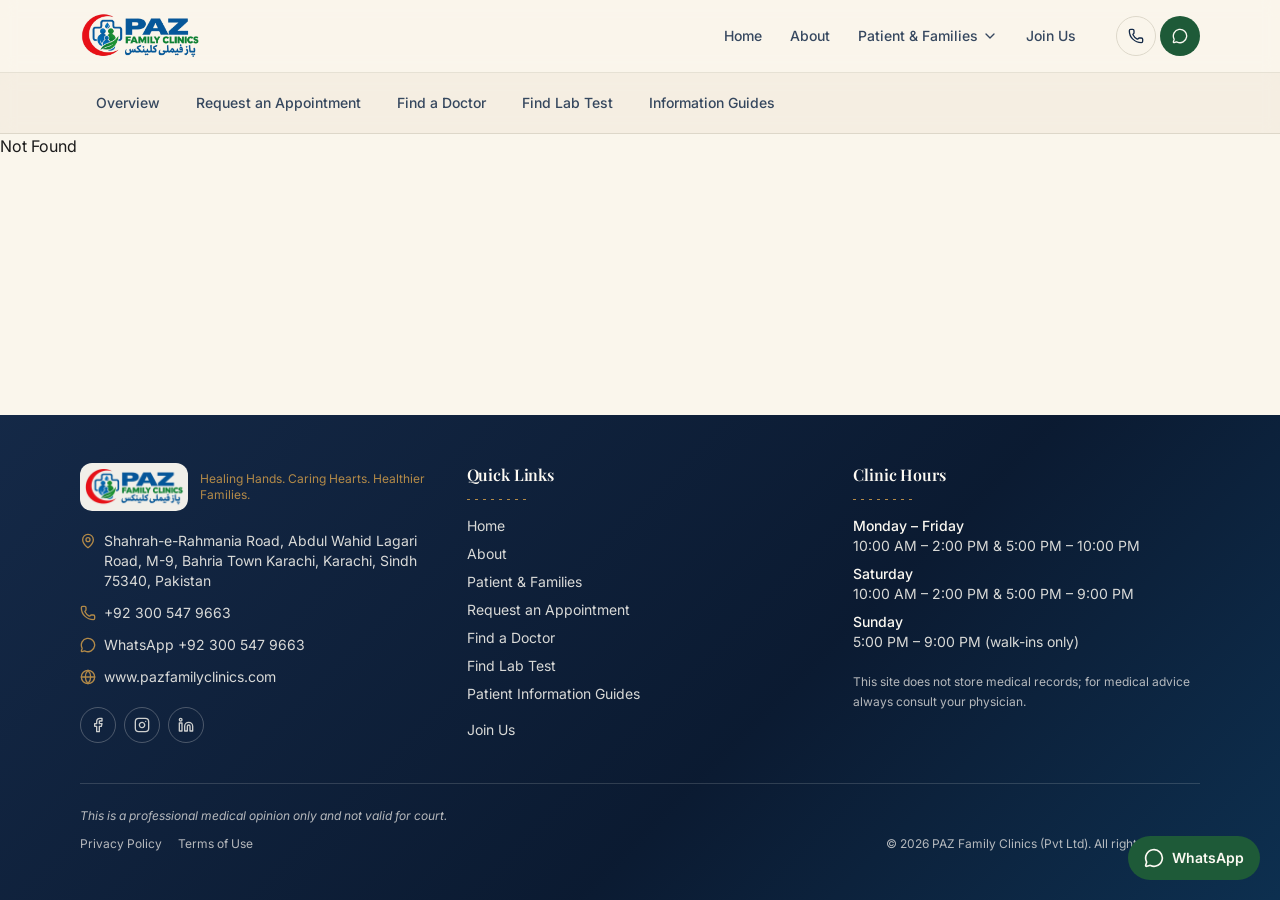
<file: patients/index.html>
<!DOCTYPE html><html lang="en"><head><meta charSet="utf-8"/><meta name="viewport" content="width=device-width, initial-scale=1"/><link rel="preload" as="image" href="/assets/paz-logo-CE3iyWPr.png"/><link rel="stylesheet" href="/assets/styles-Dx9m8gB1.css" data-precedence="default"/><link rel="stylesheet" href="https://fonts.googleapis.com/css2?family=Playfair+Display:wght@500;600;700&amp;family=Inter:wght@400;500;600&amp;display=swap" data-precedence="default"/><title>Patients &amp; Families â€” PAZ Family Clinics, Karachi</title><meta name="author" content="PAZ Family Clinics (Pvt Ltd)"/><meta name="theme-color" content="#0C2340"/><meta property="og:site_name" content="PAZ Family Clinics"/><meta property="og:type" content="website"/><meta property="og:locale" content="en_PK"/><meta name="twitter:card" content="summary_large_image"/><meta name="description" content="Everything you need before your visit: appointment requests, doctor profiles, lab test information, health guides and patient stories."/><meta property="og:title" content="Patients &amp; Families â€” PAZ Family Clinics, Karachi"/><meta property="og:description" content="Everything you need before your visit: appointment requests, doctor profiles, lab test information, health guides and patient stories."/><meta property="og:url" content="/patients"/><meta name="twitter:title" content="Patients &amp; Families â€” PAZ Family Clinics, Karachi"/><meta name="twitter:description" content="Everything you need before your visit: appointment requests, doctor profiles, lab test information, health guides and patient stories."/><link rel="modulepreload" href="/assets/index-BlMHECI2.js"/><link rel="modulepreload" href="/assets/jsx-runtime-BkSabwWG.js"/><link rel="modulepreload" href="/assets/link-D_GAJQi1.js"/><link rel="modulepreload" href="/assets/patients-D5wt2os4.js"/><link rel="modulepreload" href="/assets/patients.index-C4ZLj8C2.js"/><link rel="modulepreload" href="/assets/book-open-CaEBBnvf.js"/><link rel="modulepreload" href="/assets/ActionBlocks-CaxDwNuD.js"/><link rel="modulepreload" href="/assets/user-round-BhO1Epit.js"/><link rel="modulepreload" href="/assets/PageHeader-Dlg2N652.js"/><link rel="modulepreload" href="/assets/CtaBanner-BaQp-TAa.js"/><link rel="preconnect" href="https://fonts.googleapis.com"/><link rel="preconnect" href="https://fonts.gstatic.com" crossorigin="anonymous"/><link rel="icon" type="image/png" href="/favicon.png"/><link rel="apple-touch-icon" sizes="180x180" href="/apple-touch-icon.png"/><link rel="canonical" href="/patients"/><script type="application/ld+json">{"@context":"https://schema.org","@type":["MedicalClinic","MedicalOrganization"],"name":"PAZ Family Clinics","legalName":"PAZ Family Clinics (Pvt Ltd)","slogan":"Healing Hands. Caring Hearts. Healthier Families.","description":"Everyday family medicine and child health care in Karachi â€” unhurried consultations, honest advice, and a doctor who knows your whole family.","medicalSpecialty":["PrimaryCare","Pediatric"],"telephone":"+92 300 547 9663","email":"info@pazfamilyclinics.com","address":{"@type":"PostalAddress","streetAddress":"Shahrah-e-Rahmania Road, Abdul Wahid Lagari Road, M-9, Bahria Town Karachi","addressLocality":"Karachi","addressRegion":"Sindh","postalCode":"75340","addressCountry":"PK"},"geo":{"@type":"GeoCoordinates","latitude":24.994502333987136,"longitude":67.3060540674452},"openingHoursSpecification":[{"@type":"OpeningHoursSpecification","dayOfWeek":["Monday","Tuesday","Wednesday","Thursday","Friday"],"opens":"10:00","closes":"14:00"},{"@type":"OpeningHoursSpecification","dayOfWeek":["Monday","Tuesday","Wednesday","Thursday","Friday"],"opens":"17:00","closes":"22:00"},{"@type":"OpeningHoursSpecification","dayOfWeek":["Saturday"],"opens":"10:00","closes":"14:00"},{"@type":"OpeningHoursSpecification","dayOfWeek":["Saturday"],"opens":"17:00","closes":"21:00"},{"@type":"OpeningHoursSpecification","dayOfWeek":["Sunday"],"opens":"17:00","closes":"21:00"}],"physician":[{"@type":"Physician","name":"Family Physician","medicalSpecialty":"PrimaryCare","description":"MBBS, FCPS (Family Medicine) â€” Family Medicine"},{"@type":"Physician","name":"Family & Child Health Specialist","medicalSpecialty":"Pediatric","description":"MBBS (LUM&HS), RMP (PAK) â€” Family & Child Health"}]}</script></head><body><div class="flex min-h-screen flex-col"><a href="#main" class="sr-only focus:not-sr-only focus:absolute focus:left-4 focus:top-4 focus:z-[60] focus:rounded-md focus:bg-primary focus:px-4 focus:py-2 focus:text-primary-foreground">Skip to content</a><header class="sticky top-0 z-50 w-full border-b border-border/70 bg-background/90 backdrop-blur transition-shadow"><div class="mx-auto flex max-w-6xl items-center gap-3 px-4 py-3"><a aria-label="PAZ Family Clinics â€” home" href="/" class="flex items-center"><img src="/assets/paz-logo-CE3iyWPr.png" alt="PAZ Family Clinics â€” Healing Hands. Caring Hearts. Healthier Families." width="1643" height="656" class="h-12 w-auto shrink-0"/></a><nav aria-label="Main" class="ml-auto hidden items-center gap-1 lg:flex"><a href="/" class="rounded-md px-3 py-2 text-sm font-medium text-primary/85 transition-colors hover:bg-accent hover:text-primary">Home</a><a href="/about" class="rounded-md px-3 py-2 text-sm font-medium text-primary/85 transition-colors hover:bg-accent hover:text-primary">About</a><div class="relative"><a aria-expanded="false" aria-haspopup="true" class="flex items-center gap-1 rounded-md px-3 py-2 text-sm font-medium text-primary/85 transition-colors hover:bg-accent hover:text-primary active" href="/patients" data-status="active" aria-current="page">Patient &amp; Families<svg xmlns="http://www.w3.org/2000/svg" width="24" height="24" viewBox="0 0 24 24" fill="none" stroke="currentColor" stroke-width="2" stroke-linecap="round" stroke-linejoin="round" class="lucide lucide-chevron-down h-4 w-4" aria-hidden="true"><path d="m6 9 6 6 6-6"></path></svg></a></div><a href="/join-us" class="rounded-md px-3 py-2 text-sm font-medium text-primary/85 transition-colors hover:bg-accent hover:text-primary">Join Us</a></nav><div class="ml-auto flex items-center gap-1 lg:ml-4"><a href="tel:+923005479663" aria-label="Call PAZ Family Clinics at +92 300 547 9663" class="inline-flex h-10 w-10 items-center justify-center rounded-full border border-border text-primary transition-colors hover:bg-accent"><svg xmlns="http://www.w3.org/2000/svg" width="24" height="24" viewBox="0 0 24 24" fill="none" stroke="currentColor" stroke-width="2" stroke-linecap="round" stroke-linejoin="round" class="lucide lucide-phone h-4 w-4" aria-hidden="true"><path d="M13.832 16.568a1 1 0 0 0 1.213-.303l.355-.465A2 2 0 0 1 17 15h3a2 2 0 0 1 2 2v3a2 2 0 0 1-2 2A18 18 0 0 1 2 4a2 2 0 0 1 2-2h3a2 2 0 0 1 2 2v3a2 2 0 0 1-.8 1.6l-.468.351a1 1 0 0 0-.292 1.233 14 14 0 0 0 6.392 6.384"></path></svg></a><a href="https://wa.me/923005479663?text=Assalam%20o%20Alaikum%2C%20I%20would%20like%20to%20book%20an%20appointment%20at%20PAZ%20Family%20Clinics." target="_blank" rel="noopener noreferrer" aria-label="Chat with PAZ Family Clinics on WhatsApp" class="inline-flex h-10 w-10 items-center justify-center rounded-full bg-secondary text-secondary-foreground transition-opacity hover:opacity-90"><svg xmlns="http://www.w3.org/2000/svg" width="24" height="24" viewBox="0 0 24 24" fill="none" stroke="currentColor" stroke-width="2" stroke-linecap="round" stroke-linejoin="round" class="lucide lucide-message-circle h-4 w-4" aria-hidden="true"><path d="M2.992 16.342a2 2 0 0 1 .094 1.167l-1.065 3.29a1 1 0 0 0 1.236 1.168l3.413-.998a2 2 0 0 1 1.099.092 10 10 0 1 0-4.777-4.719"></path></svg></a><button type="button" class="inline-flex h-10 w-10 items-center justify-center rounded-full border border-border text-primary lg:hidden" aria-label="Open menu" aria-expanded="false"><svg xmlns="http://www.w3.org/2000/svg" width="24" height="24" viewBox="0 0 24 24" fill="none" stroke="currentColor" stroke-width="2" stroke-linecap="round" stroke-linejoin="round" class="lucide lucide-menu h-5 w-5" aria-hidden="true"><path d="M4 5h16"></path><path d="M4 12h16"></path><path d="M4 19h16"></path></svg></button></div></div></header><main id="main" class="flex-1"><!--$--><nav aria-label="Patient and families sections" class="border-b border-border bg-sand/70 backdrop-blur"><ul class="mx-auto flex max-w-6xl gap-1 overflow-x-auto px-4 py-3 text-sm"><li class="shrink-0"><a class="block rounded-full px-4 py-2 font-medium transition-colors bg-primary text-primary-foreground" href="/patients" data-status="active" aria-current="page">Overview</a></li><li class="shrink-0"><a class="block rounded-full px-4 py-2 font-medium transition-colors text-primary/85 hover:bg-accent" href="/patients/appointment">Request an Appointment</a></li><li class="shrink-0"><a class="block rounded-full px-4 py-2 font-medium transition-colors text-primary/85 hover:bg-accent" href="/patients/find-a-doctor">Find a Doctor</a></li><li class="shrink-0"><a class="block rounded-full px-4 py-2 font-medium transition-colors text-primary/85 hover:bg-accent" href="/patients/find-lab-test">Find Lab Test</a></li><li class="shrink-0"><a class="block rounded-full px-4 py-2 font-medium transition-colors text-primary/85 hover:bg-accent" href="/patients/guides">Information Guides</a></li><li class="shrink-0"><a class="block rounded-full px-4 py-2 font-medium transition-colors text-primary/85 hover:bg-accent" href="/patients/success-stories">Success Stories</a></li></ul></nav><section class="navy-panel"><div class="mx-auto max-w-6xl px-4 py-12 md:py-16"><p class="text-xs font-semibold uppercase tracking-[0.18em] text-gold">Patients &amp; families</p><h1 class="mt-3 max-w-3xl font-display text-3xl font-semibold text-primary-foreground md:text-4xl">Plan your visit with confidence</h1><p class="mt-4 max-w-2xl text-sm leading-relaxed text-primary-foreground/85 md:text-base">Book an appointment, get to know your doctor, and read practical guidance written for families â€” all in one place.</p><div class="rx-dots mt-6 w-24"></div></div></section><section class="section-pad" aria-labelledby="sections-heading"><div class="mx-auto max-w-6xl px-4"><h2 id="sections-heading" class="text-2xl font-semibold md:text-3xl">Where would you like to start?</h2><div class="rx-dots mt-4 w-20"></div><ul class="mt-8 grid gap-5 sm:grid-cols-2 lg:grid-cols-3"><li><a href="/patients/appointment" class="card-hairline flex h-full flex-col rounded-2xl p-6 transition-shadow hover:shadow-[var(--shadow-lift)]"><span class="flex h-11 w-11 items-center justify-center rounded-xl bg-accent"><svg xmlns="http://www.w3.org/2000/svg" width="24" height="24" viewBox="0 0 24 24" fill="none" stroke="currentColor" stroke-width="2" stroke-linecap="round" stroke-linejoin="round" class="lucide lucide-calendar-check h-5 w-5 text-primary" aria-hidden="true"><path d="M8 2v4"></path><path d="M16 2v4"></path><rect width="18" height="18" x="3" y="4" rx="2"></rect><path d="M3 10h18"></path><path d="m9 16 2 2 4-4"></path></svg></span><h3 class="mt-4 text-lg font-semibold">Request an Appointment</h3><p class="mt-2 text-sm leading-relaxed text-foreground/80">Send us your preferred doctor, date and reason for visit. We confirm by phone or WhatsApp.</p></a></li><li><a href="/patients/find-a-doctor" class="card-hairline flex h-full flex-col rounded-2xl p-6 transition-shadow hover:shadow-[var(--shadow-lift)]"><span class="flex h-11 w-11 items-center justify-center rounded-xl bg-accent"><svg xmlns="http://www.w3.org/2000/svg" width="24" height="24" viewBox="0 0 24 24" fill="none" stroke="currentColor" stroke-width="2" stroke-linecap="round" stroke-linejoin="round" class="lucide lucide-user-round h-5 w-5 text-primary" aria-hidden="true"><circle cx="12" cy="8" r="5"></circle><path d="M20 21a8 8 0 0 0-16 0"></path></svg></span><h3 class="mt-4 text-lg font-semibold">Find a Doctor</h3><p class="mt-2 text-sm leading-relaxed text-foreground/80">Read our physicians&#x27; training and specialties, then book with the one you prefer.</p></a></li><li><a href="/patients/find-lab-test" class="card-hairline flex h-full flex-col rounded-2xl p-6 transition-shadow hover:shadow-[var(--shadow-lift)]"><span class="flex h-11 w-11 items-center justify-center rounded-xl bg-accent"><svg xmlns="http://www.w3.org/2000/svg" width="24" height="24" viewBox="0 0 24 24" fill="none" stroke="currentColor" stroke-width="2" stroke-linecap="round" stroke-linejoin="round" class="lucide lucide-flask-conical h-5 w-5 text-primary" aria-hidden="true"><path d="M14 2v6a2 2 0 0 0 .245.96l5.51 10.08A2 2 0 0 1 18 22H6a2 2 0 0 1-1.755-2.96l5.51-10.08A2 2 0 0 0 10 8V2"></path><path d="M6.453 15h11.094"></path><path d="M8.5 2h7"></path></svg></span><h3 class="mt-4 text-lg font-semibold">Find Lab Test</h3><p class="mt-2 text-sm leading-relaxed text-foreground/80">Our in-house lab is launching soon. Ask your doctor for a partner-lab referral today.</p></a></li><li><a href="/patients/guides" class="card-hairline flex h-full flex-col rounded-2xl p-6 transition-shadow hover:shadow-[var(--shadow-lift)]"><span class="flex h-11 w-11 items-center justify-center rounded-xl bg-accent"><svg xmlns="http://www.w3.org/2000/svg" width="24" height="24" viewBox="0 0 24 24" fill="none" stroke="currentColor" stroke-width="2" stroke-linecap="round" stroke-linejoin="round" class="lucide lucide-book-open h-5 w-5 text-primary" aria-hidden="true"><path d="M12 7v14"></path><path d="M3 18a1 1 0 0 1-1-1V4a1 1 0 0 1 1-1h5a4 4 0 0 1 4 4 4 4 0 0 1 4-4h5a1 1 0 0 1 1 1v13a1 1 0 0 1-1 1h-6a3 3 0 0 0-3 3 3 3 0 0 0-3-3z"></path></svg></span><h3 class="mt-4 text-lg font-semibold">Patient Information Guides</h3><p class="mt-2 text-sm leading-relaxed text-foreground/80">Plain-language guides on fever, vaccination schedules, diabetes and everyday wellness.</p></a></li><li><a href="/patients/success-stories" class="card-hairline flex h-full flex-col rounded-2xl p-6 transition-shadow hover:shadow-[var(--shadow-lift)]"><span class="flex h-11 w-11 items-center justify-center rounded-xl bg-accent"><svg xmlns="http://www.w3.org/2000/svg" width="24" height="24" viewBox="0 0 24 24" fill="none" stroke="currentColor" stroke-width="2" stroke-linecap="round" stroke-linejoin="round" class="lucide lucide-quote h-5 w-5 text-primary" aria-hidden="true"><path d="M16 3a2 2 0 0 0-2 2v6a2 2 0 0 0 2 2 1 1 0 0 1 1 1v1a2 2 0 0 1-2 2 1 1 0 0 0-1 1v2a1 1 0 0 0 1 1 6 6 0 0 0 6-6V5a2 2 0 0 0-2-2z"></path><path d="M5 3a2 2 0 0 0-2 2v6a2 2 0 0 0 2 2 1 1 0 0 1 1 1v1a2 2 0 0 1-2 2 1 1 0 0 0-1 1v2a1 1 0 0 0 1 1 6 6 0 0 0 6-6V5a2 2 0 0 0-2-2z"></path></svg></span><h3 class="mt-4 text-lg font-semibold">Patient Success Stories</h3><p class="mt-2 text-sm leading-relaxed text-foreground/80">What families in Karachi say about their visits â€” and how to share your own experience.</p></a></li></ul><div class="mt-12 grid gap-6 md:grid-cols-2"><div class="card-hairline rounded-2xl p-6"><h2 class="text-lg font-semibold">Clinic hours</h2><ul class="mt-4 space-y-2 text-sm text-foreground/80"><li><span class="font-medium text-primary">Monday â€“ Friday<!-- -->:</span> <!-- -->10:00 AM â€“ 2:00 PM &amp; 5:00 PM â€“ 10:00 PM</li><li><span class="font-medium text-primary">Saturday<!-- -->:</span> <!-- -->10:00 AM â€“ 2:00 PM &amp; 5:00 PM â€“ 9:00 PM</li><li><span class="font-medium text-primary">Sunday<!-- -->:</span> <!-- -->5:00 PM â€“ 9:00 PM (walk-ins only)</li></ul><p class="mt-4 text-xs text-muted-foreground">This site does not store medical records; for medical advice always consult your physician.</p></div><div><ul class="grid gap-4 sm:grid-cols-3"><li><a href="https://wa.me/923005479663?text=Assalam%20o%20Alaikum%2C%20I%20would%20like%20to%20book%20an%20appointment%20at%20PAZ%20Family%20Clinics." target="_blank" rel="noopener noreferrer" class="card-hairline flex h-full flex-col items-start gap-2 rounded-2xl p-5 transition-shadow hover:shadow-[var(--shadow-lift)]"><svg xmlns="http://www.w3.org/2000/svg" width="24" height="24" viewBox="0 0 24 24" fill="none" stroke="currentColor" stroke-width="2" stroke-linecap="round" stroke-linejoin="round" class="lucide lucide-message-circle h-6 w-6 text-secondary" aria-hidden="true"><path d="M2.992 16.342a2 2 0 0 1 .094 1.167l-1.065 3.29a1 1 0 0 0 1.236 1.168l3.413-.998a2 2 0 0 1 1.099.092 10 10 0 1 0-4.777-4.719"></path></svg><span class="font-display text-base font-semibold text-primary">Book on WhatsApp</span><span class="text-sm text-muted-foreground">Message us and we confirm your slot.</span></a></li><li><a href="/patients/appointment" class="card-hairline flex h-full flex-col items-start gap-2 rounded-2xl p-5 transition-shadow hover:shadow-[var(--shadow-lift)]"><svg xmlns="http://www.w3.org/2000/svg" width="24" height="24" viewBox="0 0 24 24" fill="none" stroke="currentColor" stroke-width="2" stroke-linecap="round" stroke-linejoin="round" class="lucide lucide-calendar-check h-6 w-6 text-primary" aria-hidden="true"><path d="M8 2v4"></path><path d="M16 2v4"></path><rect width="18" height="18" x="3" y="4" rx="2"></rect><path d="M3 10h18"></path><path d="m9 16 2 2 4-4"></path></svg><span class="font-display text-base font-semibold text-primary">Book Online</span><span class="text-sm text-muted-foreground">Send an appointment request in one minute.</span></a></li><li><a href="https://www.google.com/maps/dir/?api=1&amp;destination=24.994502333987136,67.3060540674452" target="_blank" rel="noopener noreferrer" class="card-hairline flex h-full flex-col items-start gap-2 rounded-2xl p-5 transition-shadow hover:shadow-[var(--shadow-lift)]"><svg xmlns="http://www.w3.org/2000/svg" width="24" height="24" viewBox="0 0 24 24" fill="none" stroke="currentColor" stroke-width="2" stroke-linecap="round" stroke-linejoin="round" class="lucide lucide-map-pin h-6 w-6 text-gold-ink" aria-hidden="true"><path d="M20 10c0 4.993-5.539 10.193-7.399 11.799a1 1 0 0 1-1.202 0C9.539 20.193 4 14.993 4 10a8 8 0 0 1 16 0"></path><circle cx="12" cy="10" r="3"></circle></svg><span class="font-display text-base font-semibold text-primary">Get Directions</span><span class="text-sm text-muted-foreground">Open the clinic in Google Maps.</span></a></li></ul></div></div></div></section><section class="navy-panel" aria-labelledby="cta-heading"><div class="mx-auto flex max-w-6xl flex-col items-start gap-6 px-4 py-12 md:flex-row md:items-center md:justify-between"><div><h2 id="cta-heading" class="font-display text-2xl font-semibold text-primary-foreground">Book your visit today</h2><p class="mt-2 text-sm text-primary-foreground/85">Same-day slots are often available. Walk-ins are welcome during clinic hours.</p></div><div class="flex flex-wrap gap-3"><a href="https://wa.me/923005479663?text=Assalam%20o%20Alaikum%2C%20I%20would%20like%20to%20book%20an%20appointment%20at%20PAZ%20Family%20Clinics." target="_blank" rel="noopener noreferrer" class="inline-flex items-center justify-center gap-2 whitespace-nowrap rounded-full text-sm font-medium cursor-pointer transition-colors focus-visible:outline-none focus-visible:ring-2 focus-visible:ring-ring disabled:pointer-events-none disabled:opacity-50 disabled:cursor-not-allowed [&amp;_svg]:pointer-events-none [&amp;_svg]:size-4 [&amp;_svg]:shrink-0 bg-secondary text-secondary-foreground shadow-sm hover:bg-secondary/85 h-10 px-5 py-2"><svg xmlns="http://www.w3.org/2000/svg" width="24" height="24" viewBox="0 0 24 24" fill="none" stroke="currentColor" stroke-width="2" stroke-linecap="round" stroke-linejoin="round" class="lucide lucide-message-circle h-4 w-4" aria-hidden="true"><path d="M2.992 16.342a2 2 0 0 1 .094 1.167l-1.065 3.29a1 1 0 0 0 1.236 1.168l3.413-.998a2 2 0 0 1 1.099.092 10 10 0 1 0-4.777-4.719"></path></svg> Book on WhatsApp</a><a href="tel:+923005479663" class="inline-flex items-center justify-center gap-2 whitespace-nowrap rounded-full text-sm font-medium cursor-pointer transition-colors focus-visible:outline-none focus-visible:ring-2 focus-visible:ring-ring disabled:pointer-events-none disabled:opacity-50 disabled:cursor-not-allowed [&amp;_svg]:pointer-events-none [&amp;_svg]:size-4 [&amp;_svg]:shrink-0 bg-gold text-primary shadow-sm hover:bg-gold/85 h-10 px-5 py-2"><svg xmlns="http://www.w3.org/2000/svg" width="24" height="24" viewBox="0 0 24 24" fill="none" stroke="currentColor" stroke-width="2" stroke-linecap="round" stroke-linejoin="round" class="lucide lucide-phone h-4 w-4" aria-hidden="true"><path d="M13.832 16.568a1 1 0 0 0 1.213-.303l.355-.465A2 2 0 0 1 17 15h3a2 2 0 0 1 2 2v3a2 2 0 0 1-2 2A18 18 0 0 1 2 4a2 2 0 0 1 2-2h3a2 2 0 0 1 2 2v3a2 2 0 0 1-.8 1.6l-.468.351a1 1 0 0 0-.292 1.233 14 14 0 0 0 6.392 6.384"></path></svg> Call <!-- -->+92 300 547 9663</a><a href="/patients/appointment" class="inline-flex items-center justify-center gap-2 whitespace-nowrap rounded-full text-sm font-medium cursor-pointer transition-colors focus-visible:outline-none focus-visible:ring-2 focus-visible:ring-ring disabled:pointer-events-none disabled:opacity-50 disabled:cursor-not-allowed [&amp;_svg]:pointer-events-none [&amp;_svg]:size-4 [&amp;_svg]:shrink-0 border border-primary-foreground/40 text-primary-foreground hover:bg-primary-foreground/10 h-10 px-5 py-2">Request an appointment</a></div></div></section><script>(function(a,f){let l;try{l=JSON.parse(sessionStorage.getItem(a)||"{}")}catch{return}const n=l?.[f||history.state?.__TSR_key];let c=!1;for(const t in n){const e=n[t],o=e?.scrollX,s=e?.scrollY;if(Number.isFinite(o)&&Number.isFinite(s)){if(t==="window")scrollTo(o,s),c=!0;else if(t)try{const r=document.querySelector(t);r&&(r.scrollLeft=o,r.scrollTop=s)}catch{}}}if(c)return;const i=location.hash.slice(1);if(i){const t=history.state?.__hashScrollIntoViewOptions??!0;if(t){const e=document.getElementById(i);e&&e.scrollIntoView(t)}return}scrollTo(0,0)})("tsr-scroll-restoration-v1_3");document.currentScript.remove()</script><!--/$--></main><footer class="navy-panel mt-auto"><div class="mx-auto max-w-6xl px-4 py-12"><div class="grid gap-10 md:grid-cols-3"><div><div class="flex items-center gap-3"><img src="/assets/paz-logo-CE3iyWPr.png" alt="" aria-hidden="true" loading="lazy" width="1643" height="656" class="h-12 w-auto rounded-md bg-primary-foreground/95 p-1"/><div><p class="font-display text-lg font-semibold text-primary-foreground">PAZ Family Clinics</p><p class="text-xs text-gold">Healing Hands. Caring Hearts. Healthier Families.</p></div></div><address class="mt-5 space-y-3 text-sm not-italic text-primary-foreground/85"><p class="flex gap-2"><svg xmlns="http://www.w3.org/2000/svg" width="24" height="24" viewBox="0 0 24 24" fill="none" stroke="currentColor" stroke-width="2" stroke-linecap="round" stroke-linejoin="round" class="lucide lucide-map-pin mt-0.5 h-4 w-4 shrink-0 text-gold" aria-hidden="true"><path d="M20 10c0 4.993-5.539 10.193-7.399 11.799a1 1 0 0 1-1.202 0C9.539 20.193 4 14.993 4 10a8 8 0 0 1 16 0"></path><circle cx="12" cy="10" r="3"></circle></svg><span>Shahrah-e-Rahmania Road, Abdul Wahid Lagari Road, M-9, Bahria Town Karachi, Karachi, Sindh 75340, Pakistan</span></p><p class="flex gap-2"><svg xmlns="http://www.w3.org/2000/svg" width="24" height="24" viewBox="0 0 24 24" fill="none" stroke="currentColor" stroke-width="2" stroke-linecap="round" stroke-linejoin="round" class="lucide lucide-phone mt-0.5 h-4 w-4 shrink-0 text-gold" aria-hidden="true"><path d="M13.832 16.568a1 1 0 0 0 1.213-.303l.355-.465A2 2 0 0 1 17 15h3a2 2 0 0 1 2 2v3a2 2 0 0 1-2 2A18 18 0 0 1 2 4a2 2 0 0 1 2-2h3a2 2 0 0 1 2 2v3a2 2 0 0 1-.8 1.6l-.468.351a1 1 0 0 0-.292 1.233 14 14 0 0 0 6.392 6.384"></path></svg><a class="hover:text-gold" href="tel:+923005479663">+92 300 547 9663</a></p><p class="flex gap-2"><svg xmlns="http://www.w3.org/2000/svg" width="24" height="24" viewBox="0 0 24 24" fill="none" stroke="currentColor" stroke-width="2" stroke-linecap="round" stroke-linejoin="round" class="lucide lucide-message-circle mt-0.5 h-4 w-4 shrink-0 text-gold" aria-hidden="true"><path d="M2.992 16.342a2 2 0 0 1 .094 1.167l-1.065 3.29a1 1 0 0 0 1.236 1.168l3.413-.998a2 2 0 0 1 1.099.092 10 10 0 1 0-4.777-4.719"></path></svg><a class="hover:text-gold" href="https://wa.me/923005479663?text=Assalam%20o%20Alaikum%2C%20I%20have%20a%20question%20about%20PAZ%20Family%20Clinics." target="_blank" rel="noopener noreferrer">WhatsApp <!-- -->+92 300 547 9663</a></p><p class="flex gap-2"><svg xmlns="http://www.w3.org/2000/svg" width="24" height="24" viewBox="0 0 24 24" fill="none" stroke="currentColor" stroke-width="2" stroke-linecap="round" stroke-linejoin="round" class="lucide lucide-globe mt-0.5 h-4 w-4 shrink-0 text-gold" aria-hidden="true"><circle cx="12" cy="12" r="10"></circle><path d="M12 2a14.5 14.5 0 0 0 0 20 14.5 14.5 0 0 0 0-20"></path><path d="M2 12h20"></path></svg><span>www.pazfamilyclinics.com</span></p></address><ul class="mt-5 flex gap-2"><li><a href="#" aria-label="PAZ Family Clinics on Facebook (link coming soon)" class="inline-flex h-9 w-9 items-center justify-center rounded-full border border-primary-foreground/25 text-primary-foreground/80 transition-colors hover:border-gold hover:text-gold"><svg xmlns="http://www.w3.org/2000/svg" width="24" height="24" viewBox="0 0 24 24" fill="none" stroke="currentColor" stroke-width="2" stroke-linecap="round" stroke-linejoin="round" class="lucide lucide-facebook h-4 w-4" aria-hidden="true"><path d="M18 2h-3a5 5 0 0 0-5 5v3H7v4h3v8h4v-8h3l1-4h-4V7a1 1 0 0 1 1-1h3z"></path></svg></a></li><li><a href="#" aria-label="PAZ Family Clinics on Instagram (link coming soon)" class="inline-flex h-9 w-9 items-center justify-center rounded-full border border-primary-foreground/25 text-primary-foreground/80 transition-colors hover:border-gold hover:text-gold"><svg xmlns="http://www.w3.org/2000/svg" width="24" height="24" viewBox="0 0 24 24" fill="none" stroke="currentColor" stroke-width="2" stroke-linecap="round" stroke-linejoin="round" class="lucide lucide-instagram h-4 w-4" aria-hidden="true"><rect width="20" height="20" x="2" y="2" rx="5" ry="5"></rect><path d="M16 11.37A4 4 0 1 1 12.63 8 4 4 0 0 1 16 11.37z"></path><line x1="17.5" x2="17.51" y1="6.5" y2="6.5"></line></svg></a></li><li><a href="#" aria-label="PAZ Family Clinics on LinkedIn (link coming soon)" class="inline-flex h-9 w-9 items-center justify-center rounded-full border border-primary-foreground/25 text-primary-foreground/80 transition-colors hover:border-gold hover:text-gold"><svg xmlns="http://www.w3.org/2000/svg" width="24" height="24" viewBox="0 0 24 24" fill="none" stroke="currentColor" stroke-width="2" stroke-linecap="round" stroke-linejoin="round" class="lucide lucide-linkedin h-4 w-4" aria-hidden="true"><path d="M16 8a6 6 0 0 1 6 6v7h-4v-7a2 2 0 0 0-2-2 2 2 0 0 0-2 2v7h-4v-7a6 6 0 0 1 6-6z"></path><rect width="4" height="12" x="2" y="9"></rect><circle cx="4" cy="4" r="2"></circle></svg></a></li></ul></div><nav aria-label="Footer"><h2 class="font-display text-base font-semibold text-primary-foreground">Quick Links</h2><div class="rx-dots mt-3 w-16"></div><ul class="mt-4 grid gap-2 text-sm"><li><a href="/" class="text-primary-foreground/85 hover:text-gold">Home</a></li><li><a href="/about" class="text-primary-foreground/85 hover:text-gold">About</a></li><li><a class="text-primary-foreground/85 hover:text-gold active" href="/patients" data-status="active" aria-current="page">Patient &amp; Families</a></li><li><a href="/patients/appointment" class="text-primary-foreground/85 hover:text-gold">Request an Appointment</a></li><li><a href="/patients/find-a-doctor" class="text-primary-foreground/85 hover:text-gold">Find a Doctor</a></li><li><a href="/patients/find-lab-test" class="text-primary-foreground/85 hover:text-gold">Find Lab Test</a></li><li><a href="/patients/guides" class="text-primary-foreground/85 hover:text-gold">Patient Information Guides</a></li><li><a href="/patients/success-stories" class="text-primary-foreground/85 hover:text-gold">Patient Success Stories</a></li><li><a href="/join-us" class="text-primary-foreground/85 hover:text-gold">Join Us</a></li></ul></nav><div><h2 class="font-display text-base font-semibold text-primary-foreground">Clinic Hours</h2><div class="rx-dots mt-3 w-16"></div><ul class="mt-4 space-y-2 text-sm text-primary-foreground/85"><li><span class="block font-medium text-primary-foreground">Monday â€“ Friday</span><span>10:00 AM â€“ 2:00 PM &amp; 5:00 PM â€“ 10:00 PM</span></li><li><span class="block font-medium text-primary-foreground">Saturday</span><span>10:00 AM â€“ 2:00 PM &amp; 5:00 PM â€“ 9:00 PM</span></li><li><span class="block font-medium text-primary-foreground">Sunday</span><span>5:00 PM â€“ 9:00 PM (walk-ins only)</span></li></ul><p class="mt-5 text-xs leading-relaxed text-primary-foreground/70">This site does not store medical records; for medical advice always consult your physician.</p></div></div><div class="mt-10 border-t border-primary-foreground/15 pt-6 text-xs text-primary-foreground/70"><p class="italic">This is a professional medical opinion only and not valid for court.</p><div class="mt-3 flex flex-wrap items-center gap-x-4 gap-y-2"><a href="/privacy-policy" class="hover:text-gold">Privacy Policy</a><a href="/terms-of-use" class="hover:text-gold">Terms of Use</a><p class="sm:ml-auto">Â© <!-- -->2026<!-- --> <!-- -->PAZ Family Clinics (Pvt Ltd)<!-- -->. All rights reserved.</p></div></div></div></footer><a href="https://wa.me/923005479663?text=Assalam%20o%20Alaikum%2C%20I%20would%20like%20to%20book%20an%20appointment%20at%20PAZ%20Family%20Clinics." target="_blank" rel="noopener noreferrer" aria-label="Book an appointment on WhatsApp" class="fixed bottom-5 right-5 z-50 inline-flex items-center gap-2 rounded-full bg-secondary px-4 py-3 text-sm font-semibold text-secondary-foreground shadow-[var(--shadow-lift)] transition-transform hover:scale-105"><svg xmlns="http://www.w3.org/2000/svg" width="24" height="24" viewBox="0 0 24 24" fill="none" stroke="currentColor" stroke-width="2" stroke-linecap="round" stroke-linejoin="round" class="lucide lucide-message-circle h-5 w-5" aria-hidden="true"><path d="M2.992 16.342a2 2 0 0 1 .094 1.167l-1.065 3.29a1 1 0 0 0 1.236 1.168l3.413-.998a2 2 0 0 1 1.099.092 10 10 0 1 0-4.777-4.719"></path></svg><span class="hidden sm:inline">WhatsApp</span></a></div><span class="sr-only">Shahrah-e-Rahmania Road, Abdul Wahid Lagari Road, M-9, Bahria Town Karachi, Karachi, Sindh 75340, Pakistan</span><script class="$tsr" id="$tsr-stream-barrier">(self.$R=self.$R||{})["tsr"]=[];self.$_TSR={h(){this.hydrated=!0,this.c()},e(){this.streamEnded=!0,this.c()},c(){this.hydrated&&this.streamEnded&&(delete self.$_TSR,delete self.$R.tsr)},p(e){this.initialized?e():this.buffer.push(e)},buffer:[]};$_TSR.router=($R=>$R[0]={manifest:$R[1]={routes:$R[2]={__root__:$R[3]={preloads:$R[4]=["/assets/index-BlMHECI2.js","/assets/jsx-runtime-BkSabwWG.js","/assets/link-D_GAJQi1.js"],scripts:$R[5]=[$R[6]={attrs:$R[7]={type:"module",async:!0,src:"/assets/index-BlMHECI2.js"}}]},"/patients":$R[8]={preloads:$R[9]=["/assets/patients-D5wt2os4.js"]},"/patients/":$R[10]={preloads:$R[11]=["/assets/patients.index-C4ZLj8C2.js","/assets/book-open-CaEBBnvf.js","/assets/ActionBlocks-CaxDwNuD.js","/assets/user-round-BhO1Epit.js","/assets/PageHeader-Dlg2N652.js","/assets/CtaBanner-BaQp-TAa.js"]}}},matches:$R[12]=[$R[13]={i:"__root__ ",u:1790773354588,s:"success",ssr:!0},$R[14]={i:" patients patients",u:1790773354588,s:"success",ssr:!0},$R[15]={i:" patients  patients ",u:1790773354588,s:"success",ssr:!0}],lastMatchId:" patients  patients "})($R["tsr"]);$_TSR.e();document.currentScript.remove()</script><script type="module" async="" src="/assets/index-BlMHECI2.js"></script><script src="/paz-custom.js" defer></script><script src="/paz-custom.js" defer></script></body></html>
</file>
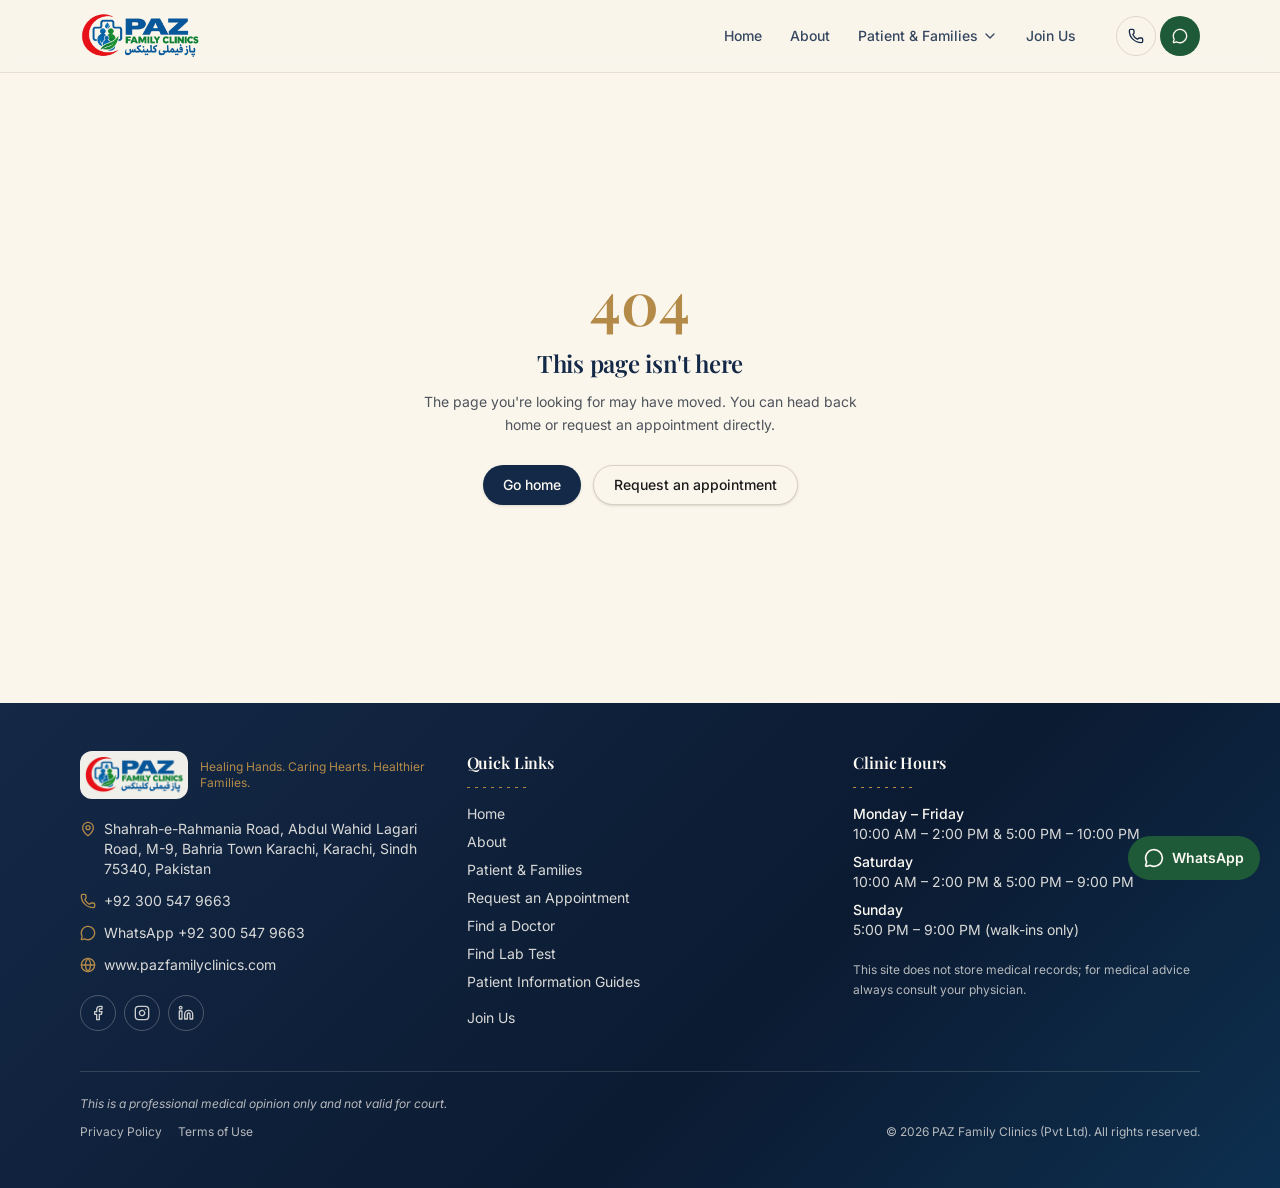
<file: privacy-policy/index.html>
<!DOCTYPE html><html lang="en"><head><meta charSet="utf-8"/><meta name="viewport" content="width=device-width, initial-scale=1"/><link rel="preload" as="image" href="/assets/paz-logo-CE3iyWPr.png"/><link rel="stylesheet" href="/assets/styles-Dx9m8gB1.css" data-precedence="default"/><link rel="stylesheet" href="https://fonts.googleapis.com/css2?family=Playfair+Display:wght@500;600;700&amp;family=Inter:wght@400;500;600&amp;display=swap" data-precedence="default"/><title>Privacy Policy â€” PAZ Family Clinics</title><meta name="author" content="PAZ Family Clinics (Pvt Ltd)"/><meta name="theme-color" content="#0C2340"/><meta property="og:site_name" content="PAZ Family Clinics"/><meta property="og:type" content="website"/><meta property="og:locale" content="en_PK"/><meta name="twitter:card" content="summary_large_image"/><meta name="description" content="How PAZ Family Clinics (Pvt Ltd), Karachi collects, uses and protects the contact details you share through this website."/><meta property="og:title" content="Privacy Policy â€” PAZ Family Clinics"/><meta property="og:description" content="How PAZ Family Clinics (Pvt Ltd), Karachi collects, uses and protects the contact details you share through this website."/><meta property="og:url" content="/privacy-policy"/><link rel="modulepreload" href="/assets/index-BlMHECI2.js"/><link rel="modulepreload" href="/assets/jsx-runtime-BkSabwWG.js"/><link rel="modulepreload" href="/assets/link-D_GAJQi1.js"/><link rel="modulepreload" href="/assets/privacy-policy-BVQg27il.js"/><link rel="modulepreload" href="/assets/PageHeader-Dlg2N652.js"/><link rel="preconnect" href="https://fonts.googleapis.com"/><link rel="preconnect" href="https://fonts.gstatic.com" crossorigin="anonymous"/><link rel="icon" type="image/png" href="/favicon.png"/><link rel="apple-touch-icon" sizes="180x180" href="/apple-touch-icon.png"/><link rel="canonical" href="/privacy-policy"/><script type="application/ld+json">{"@context":"https://schema.org","@type":["MedicalClinic","MedicalOrganization"],"name":"PAZ Family Clinics","legalName":"PAZ Family Clinics (Pvt Ltd)","slogan":"Healing Hands. Caring Hearts. Healthier Families.","description":"Everyday family medicine and child health care in Karachi â€” unhurried consultations, honest advice, and a doctor who knows your whole family.","medicalSpecialty":["PrimaryCare","Pediatric"],"telephone":"+92 300 547 9663","email":"info@pazfamilyclinics.com","address":{"@type":"PostalAddress","streetAddress":"Shahrah-e-Rahmania Road, Abdul Wahid Lagari Road, M-9, Bahria Town Karachi","addressLocality":"Karachi","addressRegion":"Sindh","postalCode":"75340","addressCountry":"PK"},"geo":{"@type":"GeoCoordinates","latitude":24.994502333987136,"longitude":67.3060540674452},"openingHoursSpecification":[{"@type":"OpeningHoursSpecification","dayOfWeek":["Monday","Tuesday","Wednesday","Thursday","Friday"],"opens":"10:00","closes":"14:00"},{"@type":"OpeningHoursSpecification","dayOfWeek":["Monday","Tuesday","Wednesday","Thursday","Friday"],"opens":"17:00","closes":"22:00"},{"@type":"OpeningHoursSpecification","dayOfWeek":["Saturday"],"opens":"10:00","closes":"14:00"},{"@type":"OpeningHoursSpecification","dayOfWeek":["Saturday"],"opens":"17:00","closes":"21:00"},{"@type":"OpeningHoursSpecification","dayOfWeek":["Sunday"],"opens":"17:00","closes":"21:00"}],"physician":[{"@type":"Physician","name":"Family Physician","medicalSpecialty":"PrimaryCare","description":"MBBS, FCPS (Family Medicine) â€” Family Medicine"},{"@type":"Physician","name":"Family & Child Health Specialist","medicalSpecialty":"Pediatric","description":"MBBS (LUM&HS), RMP (PAK) â€” Family & Child Health"}]}</script></head><body><div class="flex min-h-screen flex-col"><a href="#main" class="sr-only focus:not-sr-only focus:absolute focus:left-4 focus:top-4 focus:z-[60] focus:rounded-md focus:bg-primary focus:px-4 focus:py-2 focus:text-primary-foreground">Skip to content</a><header class="sticky top-0 z-50 w-full border-b border-border/70 bg-background/90 backdrop-blur transition-shadow"><div class="mx-auto flex max-w-6xl items-center gap-3 px-4 py-3"><a aria-label="PAZ Family Clinics â€” home" href="/" class="flex items-center"><img src="/assets/paz-logo-CE3iyWPr.png" alt="PAZ Family Clinics â€” Healing Hands. Caring Hearts. Healthier Families." width="1643" height="656" class="h-12 w-auto shrink-0"/></a><nav aria-label="Main" class="ml-auto hidden items-center gap-1 lg:flex"><a href="/" class="rounded-md px-3 py-2 text-sm font-medium text-primary/85 transition-colors hover:bg-accent hover:text-primary">Home</a><a href="/about" class="rounded-md px-3 py-2 text-sm font-medium text-primary/85 transition-colors hover:bg-accent hover:text-primary">About</a><div class="relative"><a aria-expanded="false" aria-haspopup="true" href="/patients" class="flex items-center gap-1 rounded-md px-3 py-2 text-sm font-medium text-primary/85 transition-colors hover:bg-accent hover:text-primary">Patient &amp; Families<svg xmlns="http://www.w3.org/2000/svg" width="24" height="24" viewBox="0 0 24 24" fill="none" stroke="currentColor" stroke-width="2" stroke-linecap="round" stroke-linejoin="round" class="lucide lucide-chevron-down h-4 w-4" aria-hidden="true"><path d="m6 9 6 6 6-6"></path></svg></a></div><a href="/join-us" class="rounded-md px-3 py-2 text-sm font-medium text-primary/85 transition-colors hover:bg-accent hover:text-primary">Join Us</a></nav><div class="ml-auto flex items-center gap-1 lg:ml-4"><a href="tel:+923005479663" aria-label="Call PAZ Family Clinics at +92 300 547 9663" class="inline-flex h-10 w-10 items-center justify-center rounded-full border border-border text-primary transition-colors hover:bg-accent"><svg xmlns="http://www.w3.org/2000/svg" width="24" height="24" viewBox="0 0 24 24" fill="none" stroke="currentColor" stroke-width="2" stroke-linecap="round" stroke-linejoin="round" class="lucide lucide-phone h-4 w-4" aria-hidden="true"><path d="M13.832 16.568a1 1 0 0 0 1.213-.303l.355-.465A2 2 0 0 1 17 15h3a2 2 0 0 1 2 2v3a2 2 0 0 1-2 2A18 18 0 0 1 2 4a2 2 0 0 1 2-2h3a2 2 0 0 1 2 2v3a2 2 0 0 1-.8 1.6l-.468.351a1 1 0 0 0-.292 1.233 14 14 0 0 0 6.392 6.384"></path></svg></a><a href="https://wa.me/923005479663?text=Assalam%20o%20Alaikum%2C%20I%20would%20like%20to%20book%20an%20appointment%20at%20PAZ%20Family%20Clinics." target="_blank" rel="noopener noreferrer" aria-label="Chat with PAZ Family Clinics on WhatsApp" class="inline-flex h-10 w-10 items-center justify-center rounded-full bg-secondary text-secondary-foreground transition-opacity hover:opacity-90"><svg xmlns="http://www.w3.org/2000/svg" width="24" height="24" viewBox="0 0 24 24" fill="none" stroke="currentColor" stroke-width="2" stroke-linecap="round" stroke-linejoin="round" class="lucide lucide-message-circle h-4 w-4" aria-hidden="true"><path d="M2.992 16.342a2 2 0 0 1 .094 1.167l-1.065 3.29a1 1 0 0 0 1.236 1.168l3.413-.998a2 2 0 0 1 1.099.092 10 10 0 1 0-4.777-4.719"></path></svg></a><button type="button" class="inline-flex h-10 w-10 items-center justify-center rounded-full border border-border text-primary lg:hidden" aria-label="Open menu" aria-expanded="false"><svg xmlns="http://www.w3.org/2000/svg" width="24" height="24" viewBox="0 0 24 24" fill="none" stroke="currentColor" stroke-width="2" stroke-linecap="round" stroke-linejoin="round" class="lucide lucide-menu h-5 w-5" aria-hidden="true"><path d="M4 5h16"></path><path d="M4 12h16"></path><path d="M4 19h16"></path></svg></button></div></div></header><main id="main" class="flex-1"><!--$--><section class="navy-panel"><div class="mx-auto max-w-6xl px-4 py-12 md:py-16"><p class="text-xs font-semibold uppercase tracking-[0.18em] text-gold">Legal</p><h1 class="mt-3 max-w-3xl font-display text-3xl font-semibold text-primary-foreground md:text-4xl">Privacy Policy</h1><p class="mt-4 max-w-2xl text-sm leading-relaxed text-primary-foreground/85 md:text-base">Short and plain: we ask for the minimum we need to contact you about your appointment or application.</p><div class="rx-dots mt-6 w-24"></div></div></section><article class="section-pad"><div class="mx-auto max-w-3xl space-y-8 px-4 text-sm leading-relaxed text-foreground/85"><section><h2 class="text-xl font-semibold">What we collect</h2><p class="mt-3">Through this website we collect only what you type into a form: your name, phone number, email address (if given), preferred doctor, preferred date and time, the reason for your visit, and any notes you add. Job applicants also submit a position of interest and CV details.</p></section><section><h2 class="text-xl font-semibold">What we do not collect</h2><p class="mt-3">This website does not store medical records, prescriptions, test results or clinical notes. Your clinical file is kept at the clinic, not online. We do not sell or rent your information to anyone.</p></section><section><h2 class="text-xl font-semibold">Why we use it</h2><p class="mt-3">To contact you about your appointment request, to remind you of a follow-up, or to respond to your job application. Nothing more. Website requests may reach us by email or WhatsApp, which are operated by third-party providers under their own policies.</p></section><section><h2 class="text-xl font-semibold">How long we keep it</h2><p class="mt-3">Appointment requests are kept for as long as needed for continuity of your care and any record-keeping obligation under Pakistani law. Job applications are kept for up to one year unless you ask us to delete them sooner.</p></section><section><h2 class="text-xl font-semibold">Confidentiality</h2><p class="mt-3">Our staff are bound by medical confidentiality. We share information about you outside the clinic only with your consent, or where a law or court order requires it.</p></section><section><h2 class="text-xl font-semibold">Analytics</h2><p class="mt-3">We may use basic website analytics to understand which pages are useful. These tools record anonymous usage such as page views and device type, never your health information.</p></section><section><h2 class="text-xl font-semibold">Your choices</h2><p class="mt-3">You may ask us to correct or delete the contact details you have given us. Call or WhatsApp<!-- --> <a class="text-gold-ink underline" href="tel:+923005479663">+92 300 547 9663</a> <!-- -->or email<!-- --> <a class="text-gold-ink underline" href="mailto:info@pazfamilyclinics.com">info@pazfamilyclinics.com</a>.</p></section><section><h2 class="text-xl font-semibold">Contact</h2><p class="mt-3">PAZ Family Clinics (Pvt Ltd)<br/>Shahrah-e-Rahmania Road, Abdul Wahid Lagari Road, M-9, Bahria Town Karachi, Karachi, Sindh 75340, Pakistan<br/>+92 300 547 9663</p><p class="mt-6 text-xs italic text-muted-foreground">This is a professional medical opinion only and not valid for court.</p></section></div></article><script>(function(a,f){let l;try{l=JSON.parse(sessionStorage.getItem(a)||"{}")}catch{return}const n=l?.[f||history.state?.__TSR_key];let c=!1;for(const t in n){const e=n[t],o=e?.scrollX,s=e?.scrollY;if(Number.isFinite(o)&&Number.isFinite(s)){if(t==="window")scrollTo(o,s),c=!0;else if(t)try{const r=document.querySelector(t);r&&(r.scrollLeft=o,r.scrollTop=s)}catch{}}}if(c)return;const i=location.hash.slice(1);if(i){const t=history.state?.__hashScrollIntoViewOptions??!0;if(t){const e=document.getElementById(i);e&&e.scrollIntoView(t)}return}scrollTo(0,0)})("tsr-scroll-restoration-v1_3");document.currentScript.remove()</script><!--/$--></main><footer class="navy-panel mt-auto"><div class="mx-auto max-w-6xl px-4 py-12"><div class="grid gap-10 md:grid-cols-3"><div><div class="flex items-center gap-3"><img src="/assets/paz-logo-CE3iyWPr.png" alt="" aria-hidden="true" loading="lazy" width="1643" height="656" class="h-12 w-auto rounded-md bg-primary-foreground/95 p-1"/><div><p class="font-display text-lg font-semibold text-primary-foreground">PAZ Family Clinics</p><p class="text-xs text-gold">Healing Hands. Caring Hearts. Healthier Families.</p></div></div><address class="mt-5 space-y-3 text-sm not-italic text-primary-foreground/85"><p class="flex gap-2"><svg xmlns="http://www.w3.org/2000/svg" width="24" height="24" viewBox="0 0 24 24" fill="none" stroke="currentColor" stroke-width="2" stroke-linecap="round" stroke-linejoin="round" class="lucide lucide-map-pin mt-0.5 h-4 w-4 shrink-0 text-gold" aria-hidden="true"><path d="M20 10c0 4.993-5.539 10.193-7.399 11.799a1 1 0 0 1-1.202 0C9.539 20.193 4 14.993 4 10a8 8 0 0 1 16 0"></path><circle cx="12" cy="10" r="3"></circle></svg><span>Shahrah-e-Rahmania Road, Abdul Wahid Lagari Road, M-9, Bahria Town Karachi, Karachi, Sindh 75340, Pakistan</span></p><p class="flex gap-2"><svg xmlns="http://www.w3.org/2000/svg" width="24" height="24" viewBox="0 0 24 24" fill="none" stroke="currentColor" stroke-width="2" stroke-linecap="round" stroke-linejoin="round" class="lucide lucide-phone mt-0.5 h-4 w-4 shrink-0 text-gold" aria-hidden="true"><path d="M13.832 16.568a1 1 0 0 0 1.213-.303l.355-.465A2 2 0 0 1 17 15h3a2 2 0 0 1 2 2v3a2 2 0 0 1-2 2A18 18 0 0 1 2 4a2 2 0 0 1 2-2h3a2 2 0 0 1 2 2v3a2 2 0 0 1-.8 1.6l-.468.351a1 1 0 0 0-.292 1.233 14 14 0 0 0 6.392 6.384"></path></svg><a class="hover:text-gold" href="tel:+923005479663">+92 300 547 9663</a></p><p class="flex gap-2"><svg xmlns="http://www.w3.org/2000/svg" width="24" height="24" viewBox="0 0 24 24" fill="none" stroke="currentColor" stroke-width="2" stroke-linecap="round" stroke-linejoin="round" class="lucide lucide-message-circle mt-0.5 h-4 w-4 shrink-0 text-gold" aria-hidden="true"><path d="M2.992 16.342a2 2 0 0 1 .094 1.167l-1.065 3.29a1 1 0 0 0 1.236 1.168l3.413-.998a2 2 0 0 1 1.099.092 10 10 0 1 0-4.777-4.719"></path></svg><a class="hover:text-gold" href="https://wa.me/923005479663?text=Assalam%20o%20Alaikum%2C%20I%20have%20a%20question%20about%20PAZ%20Family%20Clinics." target="_blank" rel="noopener noreferrer">WhatsApp <!-- -->+92 300 547 9663</a></p><p class="flex gap-2"><svg xmlns="http://www.w3.org/2000/svg" width="24" height="24" viewBox="0 0 24 24" fill="none" stroke="currentColor" stroke-width="2" stroke-linecap="round" stroke-linejoin="round" class="lucide lucide-globe mt-0.5 h-4 w-4 shrink-0 text-gold" aria-hidden="true"><circle cx="12" cy="12" r="10"></circle><path d="M12 2a14.5 14.5 0 0 0 0 20 14.5 14.5 0 0 0 0-20"></path><path d="M2 12h20"></path></svg><span>www.pazfamilyclinics.com</span></p></address><ul class="mt-5 flex gap-2"><li><a href="#" aria-label="PAZ Family Clinics on Facebook (link coming soon)" class="inline-flex h-9 w-9 items-center justify-center rounded-full border border-primary-foreground/25 text-primary-foreground/80 transition-colors hover:border-gold hover:text-gold"><svg xmlns="http://www.w3.org/2000/svg" width="24" height="24" viewBox="0 0 24 24" fill="none" stroke="currentColor" stroke-width="2" stroke-linecap="round" stroke-linejoin="round" class="lucide lucide-facebook h-4 w-4" aria-hidden="true"><path d="M18 2h-3a5 5 0 0 0-5 5v3H7v4h3v8h4v-8h3l1-4h-4V7a1 1 0 0 1 1-1h3z"></path></svg></a></li><li><a href="#" aria-label="PAZ Family Clinics on Instagram (link coming soon)" class="inline-flex h-9 w-9 items-center justify-center rounded-full border border-primary-foreground/25 text-primary-foreground/80 transition-colors hover:border-gold hover:text-gold"><svg xmlns="http://www.w3.org/2000/svg" width="24" height="24" viewBox="0 0 24 24" fill="none" stroke="currentColor" stroke-width="2" stroke-linecap="round" stroke-linejoin="round" class="lucide lucide-instagram h-4 w-4" aria-hidden="true"><rect width="20" height="20" x="2" y="2" rx="5" ry="5"></rect><path d="M16 11.37A4 4 0 1 1 12.63 8 4 4 0 0 1 16 11.37z"></path><line x1="17.5" x2="17.51" y1="6.5" y2="6.5"></line></svg></a></li><li><a href="#" aria-label="PAZ Family Clinics on LinkedIn (link coming soon)" class="inline-flex h-9 w-9 items-center justify-center rounded-full border border-primary-foreground/25 text-primary-foreground/80 transition-colors hover:border-gold hover:text-gold"><svg xmlns="http://www.w3.org/2000/svg" width="24" height="24" viewBox="0 0 24 24" fill="none" stroke="currentColor" stroke-width="2" stroke-linecap="round" stroke-linejoin="round" class="lucide lucide-linkedin h-4 w-4" aria-hidden="true"><path d="M16 8a6 6 0 0 1 6 6v7h-4v-7a2 2 0 0 0-2-2 2 2 0 0 0-2 2v7h-4v-7a6 6 0 0 1 6-6z"></path><rect width="4" height="12" x="2" y="9"></rect><circle cx="4" cy="4" r="2"></circle></svg></a></li></ul></div><nav aria-label="Footer"><h2 class="font-display text-base font-semibold text-primary-foreground">Quick Links</h2><div class="rx-dots mt-3 w-16"></div><ul class="mt-4 grid gap-2 text-sm"><li><a href="/" class="text-primary-foreground/85 hover:text-gold">Home</a></li><li><a href="/about" class="text-primary-foreground/85 hover:text-gold">About</a></li><li><a href="/patients" class="text-primary-foreground/85 hover:text-gold">Patient &amp; Families</a></li><li><a href="/patients/appointment" class="text-primary-foreground/85 hover:text-gold">Request an Appointment</a></li><li><a href="/patients/find-a-doctor" class="text-primary-foreground/85 hover:text-gold">Find a Doctor</a></li><li><a href="/patients/find-lab-test" class="text-primary-foreground/85 hover:text-gold">Find Lab Test</a></li><li><a href="/patients/guides" class="text-primary-foreground/85 hover:text-gold">Patient Information Guides</a></li><li><a href="/patients/success-stories" class="text-primary-foreground/85 hover:text-gold">Patient Success Stories</a></li><li><a href="/join-us" class="text-primary-foreground/85 hover:text-gold">Join Us</a></li></ul></nav><div><h2 class="font-display text-base font-semibold text-primary-foreground">Clinic Hours</h2><div class="rx-dots mt-3 w-16"></div><ul class="mt-4 space-y-2 text-sm text-primary-foreground/85"><li><span class="block font-medium text-primary-foreground">Monday â€“ Friday</span><span>10:00 AM â€“ 2:00 PM &amp; 5:00 PM â€“ 10:00 PM</span></li><li><span class="block font-medium text-primary-foreground">Saturday</span><span>10:00 AM â€“ 2:00 PM &amp; 5:00 PM â€“ 9:00 PM</span></li><li><span class="block font-medium text-primary-foreground">Sunday</span><span>5:00 PM â€“ 9:00 PM (walk-ins only)</span></li></ul><p class="mt-5 text-xs leading-relaxed text-primary-foreground/70">This site does not store medical records; for medical advice always consult your physician.</p></div></div><div class="mt-10 border-t border-primary-foreground/15 pt-6 text-xs text-primary-foreground/70"><p class="italic">This is a professional medical opinion only and not valid for court.</p><div class="mt-3 flex flex-wrap items-center gap-x-4 gap-y-2"><a class="hover:text-gold active" href="/privacy-policy" data-status="active" aria-current="page">Privacy Policy</a><a href="/terms-of-use" class="hover:text-gold">Terms of Use</a><p class="sm:ml-auto">Â© <!-- -->2026<!-- --> <!-- -->PAZ Family Clinics (Pvt Ltd)<!-- -->. All rights reserved.</p></div></div></div></footer><a href="https://wa.me/923005479663?text=Assalam%20o%20Alaikum%2C%20I%20would%20like%20to%20book%20an%20appointment%20at%20PAZ%20Family%20Clinics." target="_blank" rel="noopener noreferrer" aria-label="Book an appointment on WhatsApp" class="fixed bottom-5 right-5 z-50 inline-flex items-center gap-2 rounded-full bg-secondary px-4 py-3 text-sm font-semibold text-secondary-foreground shadow-[var(--shadow-lift)] transition-transform hover:scale-105"><svg xmlns="http://www.w3.org/2000/svg" width="24" height="24" viewBox="0 0 24 24" fill="none" stroke="currentColor" stroke-width="2" stroke-linecap="round" stroke-linejoin="round" class="lucide lucide-message-circle h-5 w-5" aria-hidden="true"><path d="M2.992 16.342a2 2 0 0 1 .094 1.167l-1.065 3.29a1 1 0 0 0 1.236 1.168l3.413-.998a2 2 0 0 1 1.099.092 10 10 0 1 0-4.777-4.719"></path></svg><span class="hidden sm:inline">WhatsApp</span></a></div><span class="sr-only">Shahrah-e-Rahmania Road, Abdul Wahid Lagari Road, M-9, Bahria Town Karachi, Karachi, Sindh 75340, Pakistan</span><script class="$tsr" id="$tsr-stream-barrier">(self.$R=self.$R||{})["tsr"]=[];self.$_TSR={h(){this.hydrated=!0,this.c()},e(){this.streamEnded=!0,this.c()},c(){this.hydrated&&this.streamEnded&&(delete self.$_TSR,delete self.$R.tsr)},p(e){this.initialized?e():this.buffer.push(e)},buffer:[]};$_TSR.router=($R=>$R[0]={manifest:$R[1]={routes:$R[2]={__root__:$R[3]={preloads:$R[4]=["/assets/index-BlMHECI2.js","/assets/jsx-runtime-BkSabwWG.js","/assets/link-D_GAJQi1.js"],scripts:$R[5]=[$R[6]={attrs:$R[7]={type:"module",async:!0,src:"/assets/index-BlMHECI2.js"}}]},"/privacy-policy":$R[8]={preloads:$R[9]=["/assets/privacy-policy-BVQg27il.js","/assets/PageHeader-Dlg2N652.js"]}}},matches:$R[10]=[$R[11]={i:"__root__ ",u:1790773354577,s:"success",ssr:!0},$R[12]={i:" privacy-policy privacy-policy",u:1790773354578,s:"success",ssr:!0}],lastMatchId:" privacy-policy privacy-policy"})($R["tsr"]);$_TSR.e();document.currentScript.remove()</script><script type="module" async="" src="/assets/index-BlMHECI2.js"></script><script src="/paz-custom.js" defer></script><script src="/paz-custom.js" defer></script></body></html>
</file>
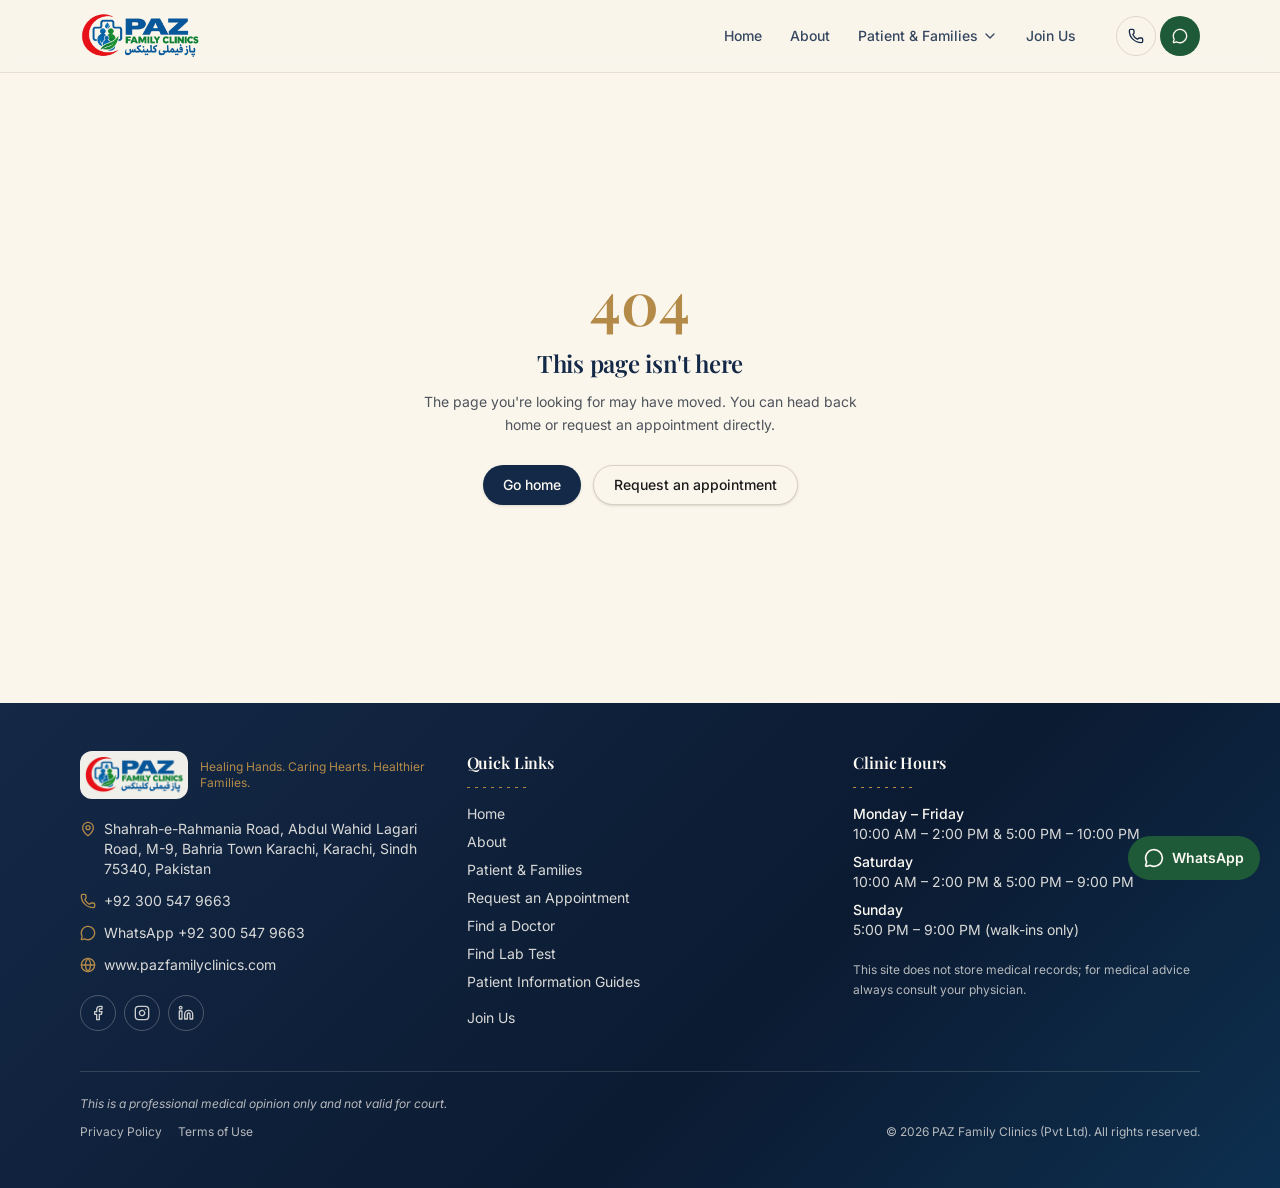
<file: terms-of-use/index.html>
<!DOCTYPE html><html lang="en"><head><meta charSet="utf-8"/><meta name="viewport" content="width=device-width, initial-scale=1"/><link rel="preload" as="image" href="/assets/paz-logo-CE3iyWPr.png"/><link rel="stylesheet" href="/assets/styles-Dx9m8gB1.css" data-precedence="default"/><link rel="stylesheet" href="https://fonts.googleapis.com/css2?family=Playfair+Display:wght@500;600;700&amp;family=Inter:wght@400;500;600&amp;display=swap" data-precedence="default"/><title>Terms of Use â€” PAZ Family Clinics</title><meta name="author" content="PAZ Family Clinics (Pvt Ltd)"/><meta name="theme-color" content="#0C2340"/><meta property="og:site_name" content="PAZ Family Clinics"/><meta property="og:type" content="website"/><meta property="og:locale" content="en_PK"/><meta name="twitter:card" content="summary_large_image"/><meta name="description" content="Terms for using the PAZ Family Clinics (Pvt Ltd) website, including appointment requests, medical information and emergency guidance."/><meta property="og:title" content="Terms of Use â€” PAZ Family Clinics"/><meta property="og:description" content="Terms for using the PAZ Family Clinics (Pvt Ltd) website, including appointment requests, medical information and emergency guidance."/><meta property="og:url" content="/terms-of-use"/><link rel="modulepreload" href="/assets/index-BlMHECI2.js"/><link rel="modulepreload" href="/assets/jsx-runtime-BkSabwWG.js"/><link rel="modulepreload" href="/assets/link-D_GAJQi1.js"/><link rel="modulepreload" href="/assets/terms-of-use-G8VYd0N_.js"/><link rel="modulepreload" href="/assets/PageHeader-Dlg2N652.js"/><link rel="preconnect" href="https://fonts.googleapis.com"/><link rel="preconnect" href="https://fonts.gstatic.com" crossorigin="anonymous"/><link rel="icon" type="image/png" href="/favicon.png"/><link rel="apple-touch-icon" sizes="180x180" href="/apple-touch-icon.png"/><link rel="canonical" href="/terms-of-use"/><script type="application/ld+json">{"@context":"https://schema.org","@type":["MedicalClinic","MedicalOrganization"],"name":"PAZ Family Clinics","legalName":"PAZ Family Clinics (Pvt Ltd)","slogan":"Healing Hands. Caring Hearts. Healthier Families.","description":"Everyday family medicine and child health care in Karachi â€” unhurried consultations, honest advice, and a doctor who knows your whole family.","medicalSpecialty":["PrimaryCare","Pediatric"],"telephone":"+92 300 547 9663","email":"info@pazfamilyclinics.com","address":{"@type":"PostalAddress","streetAddress":"Shahrah-e-Rahmania Road, Abdul Wahid Lagari Road, M-9, Bahria Town Karachi","addressLocality":"Karachi","addressRegion":"Sindh","postalCode":"75340","addressCountry":"PK"},"geo":{"@type":"GeoCoordinates","latitude":24.994502333987136,"longitude":67.3060540674452},"openingHoursSpecification":[{"@type":"OpeningHoursSpecification","dayOfWeek":["Monday","Tuesday","Wednesday","Thursday","Friday"],"opens":"10:00","closes":"14:00"},{"@type":"OpeningHoursSpecification","dayOfWeek":["Monday","Tuesday","Wednesday","Thursday","Friday"],"opens":"17:00","closes":"22:00"},{"@type":"OpeningHoursSpecification","dayOfWeek":["Saturday"],"opens":"10:00","closes":"14:00"},{"@type":"OpeningHoursSpecification","dayOfWeek":["Saturday"],"opens":"17:00","closes":"21:00"},{"@type":"OpeningHoursSpecification","dayOfWeek":["Sunday"],"opens":"17:00","closes":"21:00"}],"physician":[{"@type":"Physician","name":"Family Physician","medicalSpecialty":"PrimaryCare","description":"MBBS, FCPS (Family Medicine) â€” Family Medicine"},{"@type":"Physician","name":"Family & Child Health Specialist","medicalSpecialty":"Pediatric","description":"MBBS (LUM&HS), RMP (PAK) â€” Family & Child Health"}]}</script></head><body><div class="flex min-h-screen flex-col"><a href="#main" class="sr-only focus:not-sr-only focus:absolute focus:left-4 focus:top-4 focus:z-[60] focus:rounded-md focus:bg-primary focus:px-4 focus:py-2 focus:text-primary-foreground">Skip to content</a><header class="sticky top-0 z-50 w-full border-b border-border/70 bg-background/90 backdrop-blur transition-shadow"><div class="mx-auto flex max-w-6xl items-center gap-3 px-4 py-3"><a aria-label="PAZ Family Clinics â€” home" href="/" class="flex items-center"><img src="/assets/paz-logo-CE3iyWPr.png" alt="PAZ Family Clinics â€” Healing Hands. Caring Hearts. Healthier Families." width="1643" height="656" class="h-12 w-auto shrink-0"/></a><nav aria-label="Main" class="ml-auto hidden items-center gap-1 lg:flex"><a href="/" class="rounded-md px-3 py-2 text-sm font-medium text-primary/85 transition-colors hover:bg-accent hover:text-primary">Home</a><a href="/about" class="rounded-md px-3 py-2 text-sm font-medium text-primary/85 transition-colors hover:bg-accent hover:text-primary">About</a><div class="relative"><a aria-expanded="false" aria-haspopup="true" href="/patients" class="flex items-center gap-1 rounded-md px-3 py-2 text-sm font-medium text-primary/85 transition-colors hover:bg-accent hover:text-primary">Patient &amp; Families<svg xmlns="http://www.w3.org/2000/svg" width="24" height="24" viewBox="0 0 24 24" fill="none" stroke="currentColor" stroke-width="2" stroke-linecap="round" stroke-linejoin="round" class="lucide lucide-chevron-down h-4 w-4" aria-hidden="true"><path d="m6 9 6 6 6-6"></path></svg></a></div><a href="/join-us" class="rounded-md px-3 py-2 text-sm font-medium text-primary/85 transition-colors hover:bg-accent hover:text-primary">Join Us</a></nav><div class="ml-auto flex items-center gap-1 lg:ml-4"><a href="tel:+923005479663" aria-label="Call PAZ Family Clinics at +92 300 547 9663" class="inline-flex h-10 w-10 items-center justify-center rounded-full border border-border text-primary transition-colors hover:bg-accent"><svg xmlns="http://www.w3.org/2000/svg" width="24" height="24" viewBox="0 0 24 24" fill="none" stroke="currentColor" stroke-width="2" stroke-linecap="round" stroke-linejoin="round" class="lucide lucide-phone h-4 w-4" aria-hidden="true"><path d="M13.832 16.568a1 1 0 0 0 1.213-.303l.355-.465A2 2 0 0 1 17 15h3a2 2 0 0 1 2 2v3a2 2 0 0 1-2 2A18 18 0 0 1 2 4a2 2 0 0 1 2-2h3a2 2 0 0 1 2 2v3a2 2 0 0 1-.8 1.6l-.468.351a1 1 0 0 0-.292 1.233 14 14 0 0 0 6.392 6.384"></path></svg></a><a href="https://wa.me/923005479663?text=Assalam%20o%20Alaikum%2C%20I%20would%20like%20to%20book%20an%20appointment%20at%20PAZ%20Family%20Clinics." target="_blank" rel="noopener noreferrer" aria-label="Chat with PAZ Family Clinics on WhatsApp" class="inline-flex h-10 w-10 items-center justify-center rounded-full bg-secondary text-secondary-foreground transition-opacity hover:opacity-90"><svg xmlns="http://www.w3.org/2000/svg" width="24" height="24" viewBox="0 0 24 24" fill="none" stroke="currentColor" stroke-width="2" stroke-linecap="round" stroke-linejoin="round" class="lucide lucide-message-circle h-4 w-4" aria-hidden="true"><path d="M2.992 16.342a2 2 0 0 1 .094 1.167l-1.065 3.29a1 1 0 0 0 1.236 1.168l3.413-.998a2 2 0 0 1 1.099.092 10 10 0 1 0-4.777-4.719"></path></svg></a><button type="button" class="inline-flex h-10 w-10 items-center justify-center rounded-full border border-border text-primary lg:hidden" aria-label="Open menu" aria-expanded="false"><svg xmlns="http://www.w3.org/2000/svg" width="24" height="24" viewBox="0 0 24 24" fill="none" stroke="currentColor" stroke-width="2" stroke-linecap="round" stroke-linejoin="round" class="lucide lucide-menu h-5 w-5" aria-hidden="true"><path d="M4 5h16"></path><path d="M4 12h16"></path><path d="M4 19h16"></path></svg></button></div></div></header><main id="main" class="flex-1"><!--$--><section class="navy-panel"><div class="mx-auto max-w-6xl px-4 py-12 md:py-16"><p class="text-xs font-semibold uppercase tracking-[0.18em] text-gold">Legal</p><h1 class="mt-3 max-w-3xl font-display text-3xl font-semibold text-primary-foreground md:text-4xl">Terms of Use</h1><p class="mt-4 max-w-2xl text-sm leading-relaxed text-primary-foreground/85 md:text-base">By using this website you accept the terms below. They are written to be read, not to be endured.</p><div class="rx-dots mt-6 w-24"></div></div></section><article class="section-pad"><div class="mx-auto max-w-3xl space-y-8 px-4 text-sm leading-relaxed text-foreground/85"><section><h2 class="text-xl font-semibold">Information, not diagnosis</h2><p class="mt-3">The guides and content on this site are general health information for families in Pakistan. They are not a diagnosis and cannot replace an in-person consultation with a qualified physician. Always consult your doctor before acting on anything you read here.</p></section><section><h2 class="text-xl font-semibold">Emergencies</h2><p class="mt-3">Do not use this website or WhatsApp for emergencies. If someone has chest pain, difficulty breathing, heavy bleeding, a fit, or is unresponsive, go to the nearest emergency department immediately.</p></section><section><h2 class="text-xl font-semibold">Appointment requests</h2><p class="mt-3">Submitting the appointment form sends a request only. An appointment exists once our team confirms it by phone or WhatsApp. Slots may change due to clinical priorities; we will always inform you.</p></section><section><h2 class="text-xl font-semibold">Fees</h2><p class="mt-3">Consultation fees are displayed at the clinic reception and may be revised. Any fee mentioned on this site is indicative.</p></section><section><h2 class="text-xl font-semibold">Content and trademarks</h2><p class="mt-3">The <!-- -->PAZ Family Clinics<!-- --> name, emblem and website content belong to <!-- -->PAZ Family Clinics (Pvt Ltd)<!-- --> and may not be reproduced without written permission.</p></section><section><h2 class="text-xl font-semibold">Medical opinion disclaimer</h2><p class="mt-3 italic">This is a professional medical opinion only and not valid for court.</p><p class="mt-3">Prescriptions, notes and opinions issued by our physicians are provided for your clinical care. They are not prepared as legal or forensic evidence, and are not intended for use in court or medico-legal proceedings.</p></section><section><h2 class="text-xl font-semibold">Governing law</h2><p class="mt-3">These terms are governed by the laws of the Islamic Republic of Pakistan, with the courts of Karachi having jurisdiction.</p></section></div></article><script>(function(a,f){let l;try{l=JSON.parse(sessionStorage.getItem(a)||"{}")}catch{return}const n=l?.[f||history.state?.__TSR_key];let c=!1;for(const t in n){const e=n[t],o=e?.scrollX,s=e?.scrollY;if(Number.isFinite(o)&&Number.isFinite(s)){if(t==="window")scrollTo(o,s),c=!0;else if(t)try{const r=document.querySelector(t);r&&(r.scrollLeft=o,r.scrollTop=s)}catch{}}}if(c)return;const i=location.hash.slice(1);if(i){const t=history.state?.__hashScrollIntoViewOptions??!0;if(t){const e=document.getElementById(i);e&&e.scrollIntoView(t)}return}scrollTo(0,0)})("tsr-scroll-restoration-v1_3");document.currentScript.remove()</script><!--/$--></main><footer class="navy-panel mt-auto"><div class="mx-auto max-w-6xl px-4 py-12"><div class="grid gap-10 md:grid-cols-3"><div><div class="flex items-center gap-3"><img src="/assets/paz-logo-CE3iyWPr.png" alt="" aria-hidden="true" loading="lazy" width="1643" height="656" class="h-12 w-auto rounded-md bg-primary-foreground/95 p-1"/><div><p class="font-display text-lg font-semibold text-primary-foreground">PAZ Family Clinics</p><p class="text-xs text-gold">Healing Hands. Caring Hearts. Healthier Families.</p></div></div><address class="mt-5 space-y-3 text-sm not-italic text-primary-foreground/85"><p class="flex gap-2"><svg xmlns="http://www.w3.org/2000/svg" width="24" height="24" viewBox="0 0 24 24" fill="none" stroke="currentColor" stroke-width="2" stroke-linecap="round" stroke-linejoin="round" class="lucide lucide-map-pin mt-0.5 h-4 w-4 shrink-0 text-gold" aria-hidden="true"><path d="M20 10c0 4.993-5.539 10.193-7.399 11.799a1 1 0 0 1-1.202 0C9.539 20.193 4 14.993 4 10a8 8 0 0 1 16 0"></path><circle cx="12" cy="10" r="3"></circle></svg><span>Shahrah-e-Rahmania Road, Abdul Wahid Lagari Road, M-9, Bahria Town Karachi, Karachi, Sindh 75340, Pakistan</span></p><p class="flex gap-2"><svg xmlns="http://www.w3.org/2000/svg" width="24" height="24" viewBox="0 0 24 24" fill="none" stroke="currentColor" stroke-width="2" stroke-linecap="round" stroke-linejoin="round" class="lucide lucide-phone mt-0.5 h-4 w-4 shrink-0 text-gold" aria-hidden="true"><path d="M13.832 16.568a1 1 0 0 0 1.213-.303l.355-.465A2 2 0 0 1 17 15h3a2 2 0 0 1 2 2v3a2 2 0 0 1-2 2A18 18 0 0 1 2 4a2 2 0 0 1 2-2h3a2 2 0 0 1 2 2v3a2 2 0 0 1-.8 1.6l-.468.351a1 1 0 0 0-.292 1.233 14 14 0 0 0 6.392 6.384"></path></svg><a class="hover:text-gold" href="tel:+923005479663">+92 300 547 9663</a></p><p class="flex gap-2"><svg xmlns="http://www.w3.org/2000/svg" width="24" height="24" viewBox="0 0 24 24" fill="none" stroke="currentColor" stroke-width="2" stroke-linecap="round" stroke-linejoin="round" class="lucide lucide-message-circle mt-0.5 h-4 w-4 shrink-0 text-gold" aria-hidden="true"><path d="M2.992 16.342a2 2 0 0 1 .094 1.167l-1.065 3.29a1 1 0 0 0 1.236 1.168l3.413-.998a2 2 0 0 1 1.099.092 10 10 0 1 0-4.777-4.719"></path></svg><a class="hover:text-gold" href="https://wa.me/923005479663?text=Assalam%20o%20Alaikum%2C%20I%20have%20a%20question%20about%20PAZ%20Family%20Clinics." target="_blank" rel="noopener noreferrer">WhatsApp <!-- -->+92 300 547 9663</a></p><p class="flex gap-2"><svg xmlns="http://www.w3.org/2000/svg" width="24" height="24" viewBox="0 0 24 24" fill="none" stroke="currentColor" stroke-width="2" stroke-linecap="round" stroke-linejoin="round" class="lucide lucide-globe mt-0.5 h-4 w-4 shrink-0 text-gold" aria-hidden="true"><circle cx="12" cy="12" r="10"></circle><path d="M12 2a14.5 14.5 0 0 0 0 20 14.5 14.5 0 0 0 0-20"></path><path d="M2 12h20"></path></svg><span>www.pazfamilyclinics.com</span></p></address><ul class="mt-5 flex gap-2"><li><a href="#" aria-label="PAZ Family Clinics on Facebook (link coming soon)" class="inline-flex h-9 w-9 items-center justify-center rounded-full border border-primary-foreground/25 text-primary-foreground/80 transition-colors hover:border-gold hover:text-gold"><svg xmlns="http://www.w3.org/2000/svg" width="24" height="24" viewBox="0 0 24 24" fill="none" stroke="currentColor" stroke-width="2" stroke-linecap="round" stroke-linejoin="round" class="lucide lucide-facebook h-4 w-4" aria-hidden="true"><path d="M18 2h-3a5 5 0 0 0-5 5v3H7v4h3v8h4v-8h3l1-4h-4V7a1 1 0 0 1 1-1h3z"></path></svg></a></li><li><a href="#" aria-label="PAZ Family Clinics on Instagram (link coming soon)" class="inline-flex h-9 w-9 items-center justify-center rounded-full border border-primary-foreground/25 text-primary-foreground/80 transition-colors hover:border-gold hover:text-gold"><svg xmlns="http://www.w3.org/2000/svg" width="24" height="24" viewBox="0 0 24 24" fill="none" stroke="currentColor" stroke-width="2" stroke-linecap="round" stroke-linejoin="round" class="lucide lucide-instagram h-4 w-4" aria-hidden="true"><rect width="20" height="20" x="2" y="2" rx="5" ry="5"></rect><path d="M16 11.37A4 4 0 1 1 12.63 8 4 4 0 0 1 16 11.37z"></path><line x1="17.5" x2="17.51" y1="6.5" y2="6.5"></line></svg></a></li><li><a href="#" aria-label="PAZ Family Clinics on LinkedIn (link coming soon)" class="inline-flex h-9 w-9 items-center justify-center rounded-full border border-primary-foreground/25 text-primary-foreground/80 transition-colors hover:border-gold hover:text-gold"><svg xmlns="http://www.w3.org/2000/svg" width="24" height="24" viewBox="0 0 24 24" fill="none" stroke="currentColor" stroke-width="2" stroke-linecap="round" stroke-linejoin="round" class="lucide lucide-linkedin h-4 w-4" aria-hidden="true"><path d="M16 8a6 6 0 0 1 6 6v7h-4v-7a2 2 0 0 0-2-2 2 2 0 0 0-2 2v7h-4v-7a6 6 0 0 1 6-6z"></path><rect width="4" height="12" x="2" y="9"></rect><circle cx="4" cy="4" r="2"></circle></svg></a></li></ul></div><nav aria-label="Footer"><h2 class="font-display text-base font-semibold text-primary-foreground">Quick Links</h2><div class="rx-dots mt-3 w-16"></div><ul class="mt-4 grid gap-2 text-sm"><li><a href="/" class="text-primary-foreground/85 hover:text-gold">Home</a></li><li><a href="/about" class="text-primary-foreground/85 hover:text-gold">About</a></li><li><a href="/patients" class="text-primary-foreground/85 hover:text-gold">Patient &amp; Families</a></li><li><a href="/patients/appointment" class="text-primary-foreground/85 hover:text-gold">Request an Appointment</a></li><li><a href="/patients/find-a-doctor" class="text-primary-foreground/85 hover:text-gold">Find a Doctor</a></li><li><a href="/patients/find-lab-test" class="text-primary-foreground/85 hover:text-gold">Find Lab Test</a></li><li><a href="/patients/guides" class="text-primary-foreground/85 hover:text-gold">Patient Information Guides</a></li><li><a href="/patients/success-stories" class="text-primary-foreground/85 hover:text-gold">Patient Success Stories</a></li><li><a href="/join-us" class="text-primary-foreground/85 hover:text-gold">Join Us</a></li></ul></nav><div><h2 class="font-display text-base font-semibold text-primary-foreground">Clinic Hours</h2><div class="rx-dots mt-3 w-16"></div><ul class="mt-4 space-y-2 text-sm text-primary-foreground/85"><li><span class="block font-medium text-primary-foreground">Monday â€“ Friday</span><span>10:00 AM â€“ 2:00 PM &amp; 5:00 PM â€“ 10:00 PM</span></li><li><span class="block font-medium text-primary-foreground">Saturday</span><span>10:00 AM â€“ 2:00 PM &amp; 5:00 PM â€“ 9:00 PM</span></li><li><span class="block font-medium text-primary-foreground">Sunday</span><span>5:00 PM â€“ 9:00 PM (walk-ins only)</span></li></ul><p class="mt-5 text-xs leading-relaxed text-primary-foreground/70">This site does not store medical records; for medical advice always consult your physician.</p></div></div><div class="mt-10 border-t border-primary-foreground/15 pt-6 text-xs text-primary-foreground/70"><p class="italic">This is a professional medical opinion only and not valid for court.</p><div class="mt-3 flex flex-wrap items-center gap-x-4 gap-y-2"><a href="/privacy-policy" class="hover:text-gold">Privacy Policy</a><a class="hover:text-gold active" href="/terms-of-use" data-status="active" aria-current="page">Terms of Use</a><p class="sm:ml-auto">Â© <!-- -->2026<!-- --> <!-- -->PAZ Family Clinics (Pvt Ltd)<!-- -->. All rights reserved.</p></div></div></div></footer><a href="https://wa.me/923005479663?text=Assalam%20o%20Alaikum%2C%20I%20would%20like%20to%20book%20an%20appointment%20at%20PAZ%20Family%20Clinics." target="_blank" rel="noopener noreferrer" aria-label="Book an appointment on WhatsApp" class="fixed bottom-5 right-5 z-50 inline-flex items-center gap-2 rounded-full bg-secondary px-4 py-3 text-sm font-semibold text-secondary-foreground shadow-[var(--shadow-lift)] transition-transform hover:scale-105"><svg xmlns="http://www.w3.org/2000/svg" width="24" height="24" viewBox="0 0 24 24" fill="none" stroke="currentColor" stroke-width="2" stroke-linecap="round" stroke-linejoin="round" class="lucide lucide-message-circle h-5 w-5" aria-hidden="true"><path d="M2.992 16.342a2 2 0 0 1 .094 1.167l-1.065 3.29a1 1 0 0 0 1.236 1.168l3.413-.998a2 2 0 0 1 1.099.092 10 10 0 1 0-4.777-4.719"></path></svg><span class="hidden sm:inline">WhatsApp</span></a></div><span class="sr-only">Shahrah-e-Rahmania Road, Abdul Wahid Lagari Road, M-9, Bahria Town Karachi, Karachi, Sindh 75340, Pakistan</span><script class="$tsr" id="$tsr-stream-barrier">(self.$R=self.$R||{})["tsr"]=[];self.$_TSR={h(){this.hydrated=!0,this.c()},e(){this.streamEnded=!0,this.c()},c(){this.hydrated&&this.streamEnded&&(delete self.$_TSR,delete self.$R.tsr)},p(e){this.initialized?e():this.buffer.push(e)},buffer:[]};$_TSR.router=($R=>$R[0]={manifest:$R[1]={routes:$R[2]={__root__:$R[3]={preloads:$R[4]=["/assets/index-BlMHECI2.js","/assets/jsx-runtime-BkSabwWG.js","/assets/link-D_GAJQi1.js"],scripts:$R[5]=[$R[6]={attrs:$R[7]={type:"module",async:!0,src:"/assets/index-BlMHECI2.js"}}]},"/terms-of-use":$R[8]={preloads:$R[9]=["/assets/terms-of-use-G8VYd0N_.js","/assets/PageHeader-Dlg2N652.js"]}}},matches:$R[10]=[$R[11]={i:"__root__ ",u:1790773354530,s:"success",ssr:!0},$R[12]={i:" terms-of-use terms-of-use",u:1790773354531,s:"success",ssr:!0}],lastMatchId:" terms-of-use terms-of-use"})($R["tsr"]);$_TSR.e();document.currentScript.remove()</script><script type="module" async="" src="/assets/index-BlMHECI2.js"></script><script src="/paz-custom.js" defer></script><script src="/paz-custom.js" defer></script></body></html>
</file>
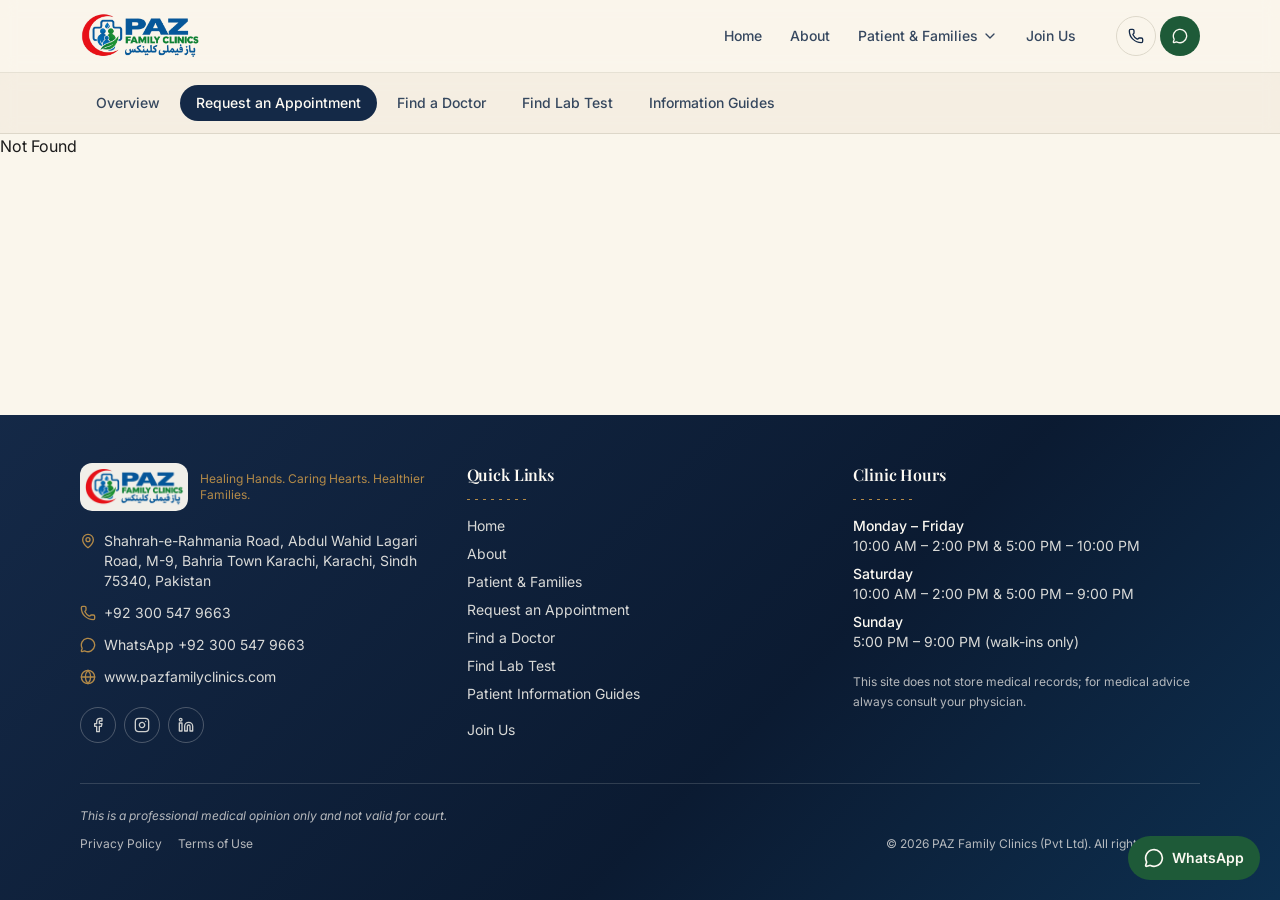
<file: patients/appointment/index.html>
<!DOCTYPE html><html lang="en"><head><meta charSet="utf-8"/><meta name="viewport" content="width=device-width, initial-scale=1"/><link rel="preload" as="image" href="/assets/paz-logo-CE3iyWPr.png"/><link rel="stylesheet" href="/assets/styles-Dx9m8gB1.css" data-precedence="default"/><link rel="stylesheet" href="https://fonts.googleapis.com/css2?family=Playfair+Display:wght@500;600;700&amp;family=Inter:wght@400;500;600&amp;display=swap" data-precedence="default"/><title>Request an Appointment â€” PAZ Family Clinics, Karachi</title><meta name="author" content="PAZ Family Clinics (Pvt Ltd)"/><meta name="theme-color" content="#0C2340"/><meta property="og:site_name" content="PAZ Family Clinics"/><meta property="og:type" content="website"/><meta property="og:locale" content="en_PK"/><meta name="twitter:card" content="summary_large_image"/><meta name="description" content="Send an appointment request to PAZ Family Clinics in Karachi. Choose your doctor, date and time â€” we confirm by phone or WhatsApp."/><meta property="og:title" content="Request an Appointment â€” PAZ Family Clinics, Karachi"/><meta property="og:description" content="Send an appointment request to PAZ Family Clinics in Karachi. Choose your doctor, date and time â€” we confirm by phone or WhatsApp."/><meta property="og:url" content="/patients/appointment"/><meta name="twitter:title" content="Request an Appointment â€” PAZ Family Clinics, Karachi"/><meta name="twitter:description" content="Send an appointment request to PAZ Family Clinics in Karachi. Choose your doctor, date and time â€” we confirm by phone or WhatsApp."/><link rel="modulepreload" href="/assets/index-BlMHECI2.js"/><link rel="modulepreload" href="/assets/jsx-runtime-BkSabwWG.js"/><link rel="modulepreload" href="/assets/link-D_GAJQi1.js"/><link rel="modulepreload" href="/assets/patients-D5wt2os4.js"/><link rel="modulepreload" href="/assets/patients.appointment-BUDmL5_C.js"/><link rel="modulepreload" href="/assets/ActionBlocks-CaxDwNuD.js"/><link rel="modulepreload" href="/assets/textarea-Bp5txHWl.js"/><link rel="modulepreload" href="/assets/PageHeader-Dlg2N652.js"/><link rel="modulepreload" href="/assets/input-BbtkWH-D.js"/><link rel="modulepreload" href="/assets/forms-R07u4grP.js"/><link rel="preconnect" href="https://fonts.googleapis.com"/><link rel="preconnect" href="https://fonts.gstatic.com" crossorigin="anonymous"/><link rel="icon" type="image/png" href="/favicon.png"/><link rel="apple-touch-icon" sizes="180x180" href="/apple-touch-icon.png"/><link rel="canonical" href="/patients/appointment"/><script type="application/ld+json">{"@context":"https://schema.org","@type":["MedicalClinic","MedicalOrganization"],"name":"PAZ Family Clinics","legalName":"PAZ Family Clinics (Pvt Ltd)","slogan":"Healing Hands. Caring Hearts. Healthier Families.","description":"Everyday family medicine and child health care in Karachi â€” unhurried consultations, honest advice, and a doctor who knows your whole family.","medicalSpecialty":["PrimaryCare","Pediatric"],"telephone":"+92 300 547 9663","email":"info@pazfamilyclinics.com","address":{"@type":"PostalAddress","streetAddress":"Shahrah-e-Rahmania Road, Abdul Wahid Lagari Road, M-9, Bahria Town Karachi","addressLocality":"Karachi","addressRegion":"Sindh","postalCode":"75340","addressCountry":"PK"},"geo":{"@type":"GeoCoordinates","latitude":24.994502333987136,"longitude":67.3060540674452},"openingHoursSpecification":[{"@type":"OpeningHoursSpecification","dayOfWeek":["Monday","Tuesday","Wednesday","Thursday","Friday"],"opens":"10:00","closes":"14:00"},{"@type":"OpeningHoursSpecification","dayOfWeek":["Monday","Tuesday","Wednesday","Thursday","Friday"],"opens":"17:00","closes":"22:00"},{"@type":"OpeningHoursSpecification","dayOfWeek":["Saturday"],"opens":"10:00","closes":"14:00"},{"@type":"OpeningHoursSpecification","dayOfWeek":["Saturday"],"opens":"17:00","closes":"21:00"},{"@type":"OpeningHoursSpecification","dayOfWeek":["Sunday"],"opens":"17:00","closes":"21:00"}],"physician":[{"@type":"Physician","name":"Family Physician","medicalSpecialty":"PrimaryCare","description":"MBBS, FCPS (Family Medicine) â€” Family Medicine"},{"@type":"Physician","name":"Family & Child Health Specialist","medicalSpecialty":"Pediatric","description":"MBBS (LUM&HS), RMP (PAK) â€” Family & Child Health"}]}</script></head><body><div class="flex min-h-screen flex-col"><a href="#main" class="sr-only focus:not-sr-only focus:absolute focus:left-4 focus:top-4 focus:z-[60] focus:rounded-md focus:bg-primary focus:px-4 focus:py-2 focus:text-primary-foreground">Skip to content</a><header class="sticky top-0 z-50 w-full border-b border-border/70 bg-background/90 backdrop-blur transition-shadow"><div class="mx-auto flex max-w-6xl items-center gap-3 px-4 py-3"><a aria-label="PAZ Family Clinics â€” home" href="/" class="flex items-center"><img src="/assets/paz-logo-CE3iyWPr.png" alt="PAZ Family Clinics â€” Healing Hands. Caring Hearts. Healthier Families." width="1643" height="656" class="h-12 w-auto shrink-0"/></a><nav aria-label="Main" class="ml-auto hidden items-center gap-1 lg:flex"><a href="/" class="rounded-md px-3 py-2 text-sm font-medium text-primary/85 transition-colors hover:bg-accent hover:text-primary">Home</a><a href="/about" class="rounded-md px-3 py-2 text-sm font-medium text-primary/85 transition-colors hover:bg-accent hover:text-primary">About</a><div class="relative"><a aria-expanded="false" aria-haspopup="true" class="flex items-center gap-1 rounded-md px-3 py-2 text-sm font-medium text-primary/85 transition-colors hover:bg-accent hover:text-primary active" href="/patients" data-status="active" aria-current="page">Patient &amp; Families<svg xmlns="http://www.w3.org/2000/svg" width="24" height="24" viewBox="0 0 24 24" fill="none" stroke="currentColor" stroke-width="2" stroke-linecap="round" stroke-linejoin="round" class="lucide lucide-chevron-down h-4 w-4" aria-hidden="true"><path d="m6 9 6 6 6-6"></path></svg></a></div><a href="/join-us" class="rounded-md px-3 py-2 text-sm font-medium text-primary/85 transition-colors hover:bg-accent hover:text-primary">Join Us</a></nav><div class="ml-auto flex items-center gap-1 lg:ml-4"><a href="tel:+923005479663" aria-label="Call PAZ Family Clinics at +92 300 547 9663" class="inline-flex h-10 w-10 items-center justify-center rounded-full border border-border text-primary transition-colors hover:bg-accent"><svg xmlns="http://www.w3.org/2000/svg" width="24" height="24" viewBox="0 0 24 24" fill="none" stroke="currentColor" stroke-width="2" stroke-linecap="round" stroke-linejoin="round" class="lucide lucide-phone h-4 w-4" aria-hidden="true"><path d="M13.832 16.568a1 1 0 0 0 1.213-.303l.355-.465A2 2 0 0 1 17 15h3a2 2 0 0 1 2 2v3a2 2 0 0 1-2 2A18 18 0 0 1 2 4a2 2 0 0 1 2-2h3a2 2 0 0 1 2 2v3a2 2 0 0 1-.8 1.6l-.468.351a1 1 0 0 0-.292 1.233 14 14 0 0 0 6.392 6.384"></path></svg></a><a href="https://wa.me/923005479663?text=Assalam%20o%20Alaikum%2C%20I%20would%20like%20to%20book%20an%20appointment%20at%20PAZ%20Family%20Clinics." target="_blank" rel="noopener noreferrer" aria-label="Chat with PAZ Family Clinics on WhatsApp" class="inline-flex h-10 w-10 items-center justify-center rounded-full bg-secondary text-secondary-foreground transition-opacity hover:opacity-90"><svg xmlns="http://www.w3.org/2000/svg" width="24" height="24" viewBox="0 0 24 24" fill="none" stroke="currentColor" stroke-width="2" stroke-linecap="round" stroke-linejoin="round" class="lucide lucide-message-circle h-4 w-4" aria-hidden="true"><path d="M2.992 16.342a2 2 0 0 1 .094 1.167l-1.065 3.29a1 1 0 0 0 1.236 1.168l3.413-.998a2 2 0 0 1 1.099.092 10 10 0 1 0-4.777-4.719"></path></svg></a><button type="button" class="inline-flex h-10 w-10 items-center justify-center rounded-full border border-border text-primary lg:hidden" aria-label="Open menu" aria-expanded="false"><svg xmlns="http://www.w3.org/2000/svg" width="24" height="24" viewBox="0 0 24 24" fill="none" stroke="currentColor" stroke-width="2" stroke-linecap="round" stroke-linejoin="round" class="lucide lucide-menu h-5 w-5" aria-hidden="true"><path d="M4 5h16"></path><path d="M4 12h16"></path><path d="M4 19h16"></path></svg></button></div></div></header><main id="main" class="flex-1"><!--$--><nav aria-label="Patient and families sections" class="border-b border-border bg-sand/70 backdrop-blur"><ul class="mx-auto flex max-w-6xl gap-1 overflow-x-auto px-4 py-3 text-sm"><li class="shrink-0"><a class="block rounded-full px-4 py-2 font-medium transition-colors text-primary/85 hover:bg-accent" href="/patients">Overview</a></li><li class="shrink-0"><a class="block rounded-full px-4 py-2 font-medium transition-colors bg-primary text-primary-foreground" href="/patients/appointment" data-status="active" aria-current="page">Request an Appointment</a></li><li class="shrink-0"><a class="block rounded-full px-4 py-2 font-medium transition-colors text-primary/85 hover:bg-accent" href="/patients/find-a-doctor">Find a Doctor</a></li><li class="shrink-0"><a class="block rounded-full px-4 py-2 font-medium transition-colors text-primary/85 hover:bg-accent" href="/patients/find-lab-test">Find Lab Test</a></li><li class="shrink-0"><a class="block rounded-full px-4 py-2 font-medium transition-colors text-primary/85 hover:bg-accent" href="/patients/guides">Information Guides</a></li><li class="shrink-0"><a class="block rounded-full px-4 py-2 font-medium transition-colors text-primary/85 hover:bg-accent" href="/patients/success-stories">Success Stories</a></li></ul></nav><section class="navy-panel"><div class="mx-auto max-w-6xl px-4 py-12 md:py-16"><p class="text-xs font-semibold uppercase tracking-[0.18em] text-gold">Request an appointment</p><h1 class="mt-3 max-w-3xl font-display text-3xl font-semibold text-primary-foreground md:text-4xl">Tell us when suits you</h1><p class="mt-4 max-w-2xl text-sm leading-relaxed text-primary-foreground/85 md:text-base">This is a request, not a confirmed booking. Our team will call or WhatsApp you to confirm your slot, usually within clinic hours.</p><div class="rx-dots mt-6 w-24"></div></div></section><section class="section-pad" aria-labelledby="form-heading"><div class="mx-auto grid max-w-6xl gap-10 px-4 lg:grid-cols-[1.3fr_1fr]"><div><h2 id="form-heading" class="text-2xl font-semibold md:text-3xl">Appointment request</h2><div class="rx-dots mt-4 w-20"></div><form noValidate="" class="mt-8 space-y-5"><div><label class="text-sm font-medium leading-none peer-disabled:cursor-not-allowed peer-disabled:opacity-70" for="name">Full name<span aria-hidden="true" class="ml-1 text-destructive">*</span></label><input type="text" class="flex h-9 w-full rounded-md border border-input px-3 py-1 text-base shadow-sm transition-colors file:border-0 file:bg-transparent file:text-sm file:font-medium file:text-foreground placeholder:text-muted-foreground focus-visible:outline-none focus-visible:ring-1 focus-visible:ring-ring disabled:cursor-not-allowed disabled:opacity-50 md:text-sm mt-2 bg-card" id="name" required="" autoComplete="name" aria-invalid="false" value=""/></div><div><label class="text-sm font-medium leading-none peer-disabled:cursor-not-allowed peer-disabled:opacity-70" for="phone">Phone number<span aria-hidden="true" class="ml-1 text-destructive">*</span></label><input type="tel" class="flex h-9 w-full rounded-md border border-input px-3 py-1 text-base shadow-sm transition-colors file:border-0 file:bg-transparent file:text-sm file:font-medium file:text-foreground placeholder:text-muted-foreground focus-visible:outline-none focus-visible:ring-1 focus-visible:ring-ring disabled:cursor-not-allowed disabled:opacity-50 md:text-sm mt-2 bg-card" id="phone" required="" placeholder="0300 5479663" autoComplete="tel" aria-invalid="false" value=""/></div><div><label class="text-sm font-medium leading-none peer-disabled:cursor-not-allowed peer-disabled:opacity-70" for="doctor">Preferred doctor</label><select id="doctor" class="mt-2 h-10 w-full rounded-md border border-input bg-card px-3 text-sm text-foreground"><option value="No preference" selected="">No preference</option><option value="Family Physician">Family Physician<!-- --> â€” <!-- -->Family Medicine</option><option value="Family &amp; Child Health Specialist">Family &amp; Child Health Specialist<!-- --> â€” <!-- -->Family &amp; Child Health</option></select></div><div class="grid gap-5 sm:grid-cols-2"><div><label class="text-sm font-medium leading-none peer-disabled:cursor-not-allowed peer-disabled:opacity-70" for="date">Preferred date<span aria-hidden="true" class="ml-1 text-destructive">*</span></label><input type="date" class="flex h-9 w-full rounded-md border border-input px-3 py-1 text-base shadow-sm transition-colors file:border-0 file:bg-transparent file:text-sm file:font-medium file:text-foreground placeholder:text-muted-foreground focus-visible:outline-none focus-visible:ring-1 focus-visible:ring-ring disabled:cursor-not-allowed disabled:opacity-50 md:text-sm mt-2 bg-card" id="date" required="" aria-invalid="false" value=""/></div><div><label class="text-sm font-medium leading-none peer-disabled:cursor-not-allowed peer-disabled:opacity-70" for="time">Preferred time</label><input type="time" class="flex h-9 w-full rounded-md border border-input px-3 py-1 text-base shadow-sm transition-colors file:border-0 file:bg-transparent file:text-sm file:font-medium file:text-foreground placeholder:text-muted-foreground focus-visible:outline-none focus-visible:ring-1 focus-visible:ring-ring disabled:cursor-not-allowed disabled:opacity-50 md:text-sm mt-2 bg-card" id="time" aria-invalid="false" value=""/></div></div><div><label class="text-sm font-medium leading-none peer-disabled:cursor-not-allowed peer-disabled:opacity-70" for="reason">Reason for visit<span aria-hidden="true" class="ml-1 text-destructive">*</span></label><input type="text" class="flex h-9 w-full rounded-md border border-input px-3 py-1 text-base shadow-sm transition-colors file:border-0 file:bg-transparent file:text-sm file:font-medium file:text-foreground placeholder:text-muted-foreground focus-visible:outline-none focus-visible:ring-1 focus-visible:ring-ring disabled:cursor-not-allowed disabled:opacity-50 md:text-sm mt-2 bg-card" id="reason" required="" placeholder="e.g. fever in my 4-year-old, blood pressure review" aria-invalid="false" value=""/></div><div><label class="text-sm font-medium leading-none peer-disabled:cursor-not-allowed peer-disabled:opacity-70" for="notes">Additional notes</label><textarea class="flex min-h-[60px] w-full rounded-md border border-input px-3 py-2 text-base shadow-sm placeholder:text-muted-foreground focus-visible:outline-none focus-visible:ring-1 focus-visible:ring-ring disabled:cursor-not-allowed disabled:opacity-50 md:text-sm mt-2 bg-card" id="notes" rows="4" maxLength="1000" placeholder="Allergies, current medicines, or anything else we should know."></textarea></div><div class="flex flex-wrap gap-3"><button class="inline-flex items-center justify-center gap-2 whitespace-nowrap rounded-full text-sm font-medium cursor-pointer transition-colors focus-visible:outline-none focus-visible:ring-2 focus-visible:ring-ring disabled:pointer-events-none disabled:opacity-50 disabled:cursor-not-allowed [&amp;_svg]:pointer-events-none [&amp;_svg]:size-4 [&amp;_svg]:shrink-0 bg-primary text-primary-foreground shadow hover:bg-primary/90 h-10 px-5 py-2" type="submit"><svg xmlns="http://www.w3.org/2000/svg" width="24" height="24" viewBox="0 0 24 24" fill="none" stroke="currentColor" stroke-width="2" stroke-linecap="round" stroke-linejoin="round" class="lucide lucide-send h-4 w-4" aria-hidden="true"><path d="M14.536 21.686a.5.5 0 0 0 .937-.024l6.5-19a.496.496 0 0 0-.635-.635l-19 6.5a.5.5 0 0 0-.024.937l7.93 3.18a2 2 0 0 1 1.112 1.11z"></path><path d="m21.854 2.147-10.94 10.939"></path></svg> Send request</button><button class="inline-flex items-center justify-center gap-2 whitespace-nowrap rounded-full text-sm font-medium cursor-pointer transition-colors focus-visible:outline-none focus-visible:ring-2 focus-visible:ring-ring disabled:pointer-events-none disabled:opacity-50 disabled:cursor-not-allowed [&amp;_svg]:pointer-events-none [&amp;_svg]:size-4 [&amp;_svg]:shrink-0 bg-secondary text-secondary-foreground shadow-sm hover:bg-secondary/85 h-10 px-5 py-2" type="button"><svg xmlns="http://www.w3.org/2000/svg" width="24" height="24" viewBox="0 0 24 24" fill="none" stroke="currentColor" stroke-width="2" stroke-linecap="round" stroke-linejoin="round" class="lucide lucide-message-circle h-4 w-4" aria-hidden="true"><path d="M2.992 16.342a2 2 0 0 1 .094 1.167l-1.065 3.29a1 1 0 0 0 1.236 1.168l3.413-.998a2 2 0 0 1 1.099.092 10 10 0 1 0-4.777-4.719"></path></svg> Send via WhatsApp</button></div><p class="text-xs leading-relaxed text-muted-foreground">This site does not store medical records; for medical advice always consult your physician.<!-- --> We only use your details to contact you about this request â€” see our Privacy Policy.</p></form></div><aside class="space-y-6"><div class="card-hairline rounded-2xl p-6"><h2 class="text-lg font-semibold">Clinic hours</h2><ul class="mt-4 space-y-2 text-sm text-foreground/80"><li><span class="font-medium text-primary">Monday â€“ Friday<!-- -->:</span> <!-- -->10:00 AM â€“ 2:00 PM &amp; 5:00 PM â€“ 10:00 PM</li><li><span class="font-medium text-primary">Saturday<!-- -->:</span> <!-- -->10:00 AM â€“ 2:00 PM &amp; 5:00 PM â€“ 9:00 PM</li><li><span class="font-medium text-primary">Sunday<!-- -->:</span> <!-- -->5:00 PM â€“ 9:00 PM (walk-ins only)</li></ul><div class="rx-dots my-5 w-16"></div><p class="text-sm text-foreground/80">Prefer to talk? Call us and we&#x27;ll book you in.</p><a href="tel:+923005479663" class="inline-flex items-center justify-center gap-2 whitespace-nowrap rounded-full text-sm font-medium cursor-pointer transition-colors focus-visible:outline-none focus-visible:ring-2 focus-visible:ring-ring disabled:pointer-events-none disabled:opacity-50 disabled:cursor-not-allowed [&amp;_svg]:pointer-events-none [&amp;_svg]:size-4 [&amp;_svg]:shrink-0 border border-input bg-background shadow-sm hover:bg-accent hover:text-accent-foreground h-10 px-5 py-2 mt-4"><svg xmlns="http://www.w3.org/2000/svg" width="24" height="24" viewBox="0 0 24 24" fill="none" stroke="currentColor" stroke-width="2" stroke-linecap="round" stroke-linejoin="round" class="lucide lucide-phone h-4 w-4" aria-hidden="true"><path d="M13.832 16.568a1 1 0 0 0 1.213-.303l.355-.465A2 2 0 0 1 17 15h3a2 2 0 0 1 2 2v3a2 2 0 0 1-2 2A18 18 0 0 1 2 4a2 2 0 0 1 2-2h3a2 2 0 0 1 2 2v3a2 2 0 0 1-.8 1.6l-.468.351a1 1 0 0 0-.292 1.233 14 14 0 0 0 6.392 6.384"></path></svg> <!-- -->+92 300 547 9663</a></div><ul class="grid gap-4 sm:grid-cols-3"><li><a href="https://wa.me/923005479663?text=Assalam%20o%20Alaikum%2C%20I%20would%20like%20to%20book%20an%20appointment%20at%20PAZ%20Family%20Clinics." target="_blank" rel="noopener noreferrer" class="card-hairline flex h-full flex-col items-start gap-2 rounded-2xl p-5 transition-shadow hover:shadow-[var(--shadow-lift)]"><svg xmlns="http://www.w3.org/2000/svg" width="24" height="24" viewBox="0 0 24 24" fill="none" stroke="currentColor" stroke-width="2" stroke-linecap="round" stroke-linejoin="round" class="lucide lucide-message-circle h-6 w-6 text-secondary" aria-hidden="true"><path d="M2.992 16.342a2 2 0 0 1 .094 1.167l-1.065 3.29a1 1 0 0 0 1.236 1.168l3.413-.998a2 2 0 0 1 1.099.092 10 10 0 1 0-4.777-4.719"></path></svg><span class="font-display text-base font-semibold text-primary">Book on WhatsApp</span><span class="text-sm text-muted-foreground">Message us and we confirm your slot.</span></a></li><li><a class="card-hairline flex h-full flex-col items-start gap-2 rounded-2xl p-5 transition-shadow hover:shadow-[var(--shadow-lift)] active" href="/patients/appointment" data-status="active" aria-current="page"><svg xmlns="http://www.w3.org/2000/svg" width="24" height="24" viewBox="0 0 24 24" fill="none" stroke="currentColor" stroke-width="2" stroke-linecap="round" stroke-linejoin="round" class="lucide lucide-calendar-check h-6 w-6 text-primary" aria-hidden="true"><path d="M8 2v4"></path><path d="M16 2v4"></path><rect width="18" height="18" x="3" y="4" rx="2"></rect><path d="M3 10h18"></path><path d="m9 16 2 2 4-4"></path></svg><span class="font-display text-base font-semibold text-primary">Book Online</span><span class="text-sm text-muted-foreground">Send an appointment request in one minute.</span></a></li><li><a href="https://www.google.com/maps/dir/?api=1&amp;destination=24.994502333987136,67.3060540674452" target="_blank" rel="noopener noreferrer" class="card-hairline flex h-full flex-col items-start gap-2 rounded-2xl p-5 transition-shadow hover:shadow-[var(--shadow-lift)]"><svg xmlns="http://www.w3.org/2000/svg" width="24" height="24" viewBox="0 0 24 24" fill="none" stroke="currentColor" stroke-width="2" stroke-linecap="round" stroke-linejoin="round" class="lucide lucide-map-pin h-6 w-6 text-gold-ink" aria-hidden="true"><path d="M20 10c0 4.993-5.539 10.193-7.399 11.799a1 1 0 0 1-1.202 0C9.539 20.193 4 14.993 4 10a8 8 0 0 1 16 0"></path><circle cx="12" cy="10" r="3"></circle></svg><span class="font-display text-base font-semibold text-primary">Get Directions</span><span class="text-sm text-muted-foreground">Open the clinic in Google Maps.</span></a></li></ul></aside></div></section><script>(function(a,f){let l;try{l=JSON.parse(sessionStorage.getItem(a)||"{}")}catch{return}const n=l?.[f||history.state?.__TSR_key];let c=!1;for(const t in n){const e=n[t],o=e?.scrollX,s=e?.scrollY;if(Number.isFinite(o)&&Number.isFinite(s)){if(t==="window")scrollTo(o,s),c=!0;else if(t)try{const r=document.querySelector(t);r&&(r.scrollLeft=o,r.scrollTop=s)}catch{}}}if(c)return;const i=location.hash.slice(1);if(i){const t=history.state?.__hashScrollIntoViewOptions??!0;if(t){const e=document.getElementById(i);e&&e.scrollIntoView(t)}return}scrollTo(0,0)})("tsr-scroll-restoration-v1_3");document.currentScript.remove()</script><!--/$--></main><footer class="navy-panel mt-auto"><div class="mx-auto max-w-6xl px-4 py-12"><div class="grid gap-10 md:grid-cols-3"><div><div class="flex items-center gap-3"><img src="/assets/paz-logo-CE3iyWPr.png" alt="" aria-hidden="true" loading="lazy" width="1643" height="656" class="h-12 w-auto rounded-md bg-primary-foreground/95 p-1"/><div><p class="font-display text-lg font-semibold text-primary-foreground">PAZ Family Clinics</p><p class="text-xs text-gold">Healing Hands. Caring Hearts. Healthier Families.</p></div></div><address class="mt-5 space-y-3 text-sm not-italic text-primary-foreground/85"><p class="flex gap-2"><svg xmlns="http://www.w3.org/2000/svg" width="24" height="24" viewBox="0 0 24 24" fill="none" stroke="currentColor" stroke-width="2" stroke-linecap="round" stroke-linejoin="round" class="lucide lucide-map-pin mt-0.5 h-4 w-4 shrink-0 text-gold" aria-hidden="true"><path d="M20 10c0 4.993-5.539 10.193-7.399 11.799a1 1 0 0 1-1.202 0C9.539 20.193 4 14.993 4 10a8 8 0 0 1 16 0"></path><circle cx="12" cy="10" r="3"></circle></svg><span>Shahrah-e-Rahmania Road, Abdul Wahid Lagari Road, M-9, Bahria Town Karachi, Karachi, Sindh 75340, Pakistan</span></p><p class="flex gap-2"><svg xmlns="http://www.w3.org/2000/svg" width="24" height="24" viewBox="0 0 24 24" fill="none" stroke="currentColor" stroke-width="2" stroke-linecap="round" stroke-linejoin="round" class="lucide lucide-phone mt-0.5 h-4 w-4 shrink-0 text-gold" aria-hidden="true"><path d="M13.832 16.568a1 1 0 0 0 1.213-.303l.355-.465A2 2 0 0 1 17 15h3a2 2 0 0 1 2 2v3a2 2 0 0 1-2 2A18 18 0 0 1 2 4a2 2 0 0 1 2-2h3a2 2 0 0 1 2 2v3a2 2 0 0 1-.8 1.6l-.468.351a1 1 0 0 0-.292 1.233 14 14 0 0 0 6.392 6.384"></path></svg><a class="hover:text-gold" href="tel:+923005479663">+92 300 547 9663</a></p><p class="flex gap-2"><svg xmlns="http://www.w3.org/2000/svg" width="24" height="24" viewBox="0 0 24 24" fill="none" stroke="currentColor" stroke-width="2" stroke-linecap="round" stroke-linejoin="round" class="lucide lucide-message-circle mt-0.5 h-4 w-4 shrink-0 text-gold" aria-hidden="true"><path d="M2.992 16.342a2 2 0 0 1 .094 1.167l-1.065 3.29a1 1 0 0 0 1.236 1.168l3.413-.998a2 2 0 0 1 1.099.092 10 10 0 1 0-4.777-4.719"></path></svg><a class="hover:text-gold" href="https://wa.me/923005479663?text=Assalam%20o%20Alaikum%2C%20I%20have%20a%20question%20about%20PAZ%20Family%20Clinics." target="_blank" rel="noopener noreferrer">WhatsApp <!-- -->+92 300 547 9663</a></p><p class="flex gap-2"><svg xmlns="http://www.w3.org/2000/svg" width="24" height="24" viewBox="0 0 24 24" fill="none" stroke="currentColor" stroke-width="2" stroke-linecap="round" stroke-linejoin="round" class="lucide lucide-globe mt-0.5 h-4 w-4 shrink-0 text-gold" aria-hidden="true"><circle cx="12" cy="12" r="10"></circle><path d="M12 2a14.5 14.5 0 0 0 0 20 14.5 14.5 0 0 0 0-20"></path><path d="M2 12h20"></path></svg><span>www.pazfamilyclinics.com</span></p></address><ul class="mt-5 flex gap-2"><li><a href="#" aria-label="PAZ Family Clinics on Facebook (link coming soon)" class="inline-flex h-9 w-9 items-center justify-center rounded-full border border-primary-foreground/25 text-primary-foreground/80 transition-colors hover:border-gold hover:text-gold"><svg xmlns="http://www.w3.org/2000/svg" width="24" height="24" viewBox="0 0 24 24" fill="none" stroke="currentColor" stroke-width="2" stroke-linecap="round" stroke-linejoin="round" class="lucide lucide-facebook h-4 w-4" aria-hidden="true"><path d="M18 2h-3a5 5 0 0 0-5 5v3H7v4h3v8h4v-8h3l1-4h-4V7a1 1 0 0 1 1-1h3z"></path></svg></a></li><li><a href="#" aria-label="PAZ Family Clinics on Instagram (link coming soon)" class="inline-flex h-9 w-9 items-center justify-center rounded-full border border-primary-foreground/25 text-primary-foreground/80 transition-colors hover:border-gold hover:text-gold"><svg xmlns="http://www.w3.org/2000/svg" width="24" height="24" viewBox="0 0 24 24" fill="none" stroke="currentColor" stroke-width="2" stroke-linecap="round" stroke-linejoin="round" class="lucide lucide-instagram h-4 w-4" aria-hidden="true"><rect width="20" height="20" x="2" y="2" rx="5" ry="5"></rect><path d="M16 11.37A4 4 0 1 1 12.63 8 4 4 0 0 1 16 11.37z"></path><line x1="17.5" x2="17.51" y1="6.5" y2="6.5"></line></svg></a></li><li><a href="#" aria-label="PAZ Family Clinics on LinkedIn (link coming soon)" class="inline-flex h-9 w-9 items-center justify-center rounded-full border border-primary-foreground/25 text-primary-foreground/80 transition-colors hover:border-gold hover:text-gold"><svg xmlns="http://www.w3.org/2000/svg" width="24" height="24" viewBox="0 0 24 24" fill="none" stroke="currentColor" stroke-width="2" stroke-linecap="round" stroke-linejoin="round" class="lucide lucide-linkedin h-4 w-4" aria-hidden="true"><path d="M16 8a6 6 0 0 1 6 6v7h-4v-7a2 2 0 0 0-2-2 2 2 0 0 0-2 2v7h-4v-7a6 6 0 0 1 6-6z"></path><rect width="4" height="12" x="2" y="9"></rect><circle cx="4" cy="4" r="2"></circle></svg></a></li></ul></div><nav aria-label="Footer"><h2 class="font-display text-base font-semibold text-primary-foreground">Quick Links</h2><div class="rx-dots mt-3 w-16"></div><ul class="mt-4 grid gap-2 text-sm"><li><a href="/" class="text-primary-foreground/85 hover:text-gold">Home</a></li><li><a href="/about" class="text-primary-foreground/85 hover:text-gold">About</a></li><li><a class="text-primary-foreground/85 hover:text-gold active" href="/patients" data-status="active" aria-current="page">Patient &amp; Families</a></li><li><a class="text-primary-foreground/85 hover:text-gold active" href="/patients/appointment" data-status="active" aria-current="page">Request an Appointment</a></li><li><a href="/patients/find-a-doctor" class="text-primary-foreground/85 hover:text-gold">Find a Doctor</a></li><li><a href="/patients/find-lab-test" class="text-primary-foreground/85 hover:text-gold">Find Lab Test</a></li><li><a href="/patients/guides" class="text-primary-foreground/85 hover:text-gold">Patient Information Guides</a></li><li><a href="/patients/success-stories" class="text-primary-foreground/85 hover:text-gold">Patient Success Stories</a></li><li><a href="/join-us" class="text-primary-foreground/85 hover:text-gold">Join Us</a></li></ul></nav><div><h2 class="font-display text-base font-semibold text-primary-foreground">Clinic Hours</h2><div class="rx-dots mt-3 w-16"></div><ul class="mt-4 space-y-2 text-sm text-primary-foreground/85"><li><span class="block font-medium text-primary-foreground">Monday â€“ Friday</span><span>10:00 AM â€“ 2:00 PM &amp; 5:00 PM â€“ 10:00 PM</span></li><li><span class="block font-medium text-primary-foreground">Saturday</span><span>10:00 AM â€“ 2:00 PM &amp; 5:00 PM â€“ 9:00 PM</span></li><li><span class="block font-medium text-primary-foreground">Sunday</span><span>5:00 PM â€“ 9:00 PM (walk-ins only)</span></li></ul><p class="mt-5 text-xs leading-relaxed text-primary-foreground/70">This site does not store medical records; for medical advice always consult your physician.</p></div></div><div class="mt-10 border-t border-primary-foreground/15 pt-6 text-xs text-primary-foreground/70"><p class="italic">This is a professional medical opinion only and not valid for court.</p><div class="mt-3 flex flex-wrap items-center gap-x-4 gap-y-2"><a href="/privacy-policy" class="hover:text-gold">Privacy Policy</a><a href="/terms-of-use" class="hover:text-gold">Terms of Use</a><p class="sm:ml-auto">Â© <!-- -->2026<!-- --> <!-- -->PAZ Family Clinics (Pvt Ltd)<!-- -->. All rights reserved.</p></div></div></div></footer><a href="https://wa.me/923005479663?text=Assalam%20o%20Alaikum%2C%20I%20would%20like%20to%20book%20an%20appointment%20at%20PAZ%20Family%20Clinics." target="_blank" rel="noopener noreferrer" aria-label="Book an appointment on WhatsApp" class="fixed bottom-5 right-5 z-50 inline-flex items-center gap-2 rounded-full bg-secondary px-4 py-3 text-sm font-semibold text-secondary-foreground shadow-[var(--shadow-lift)] transition-transform hover:scale-105"><svg xmlns="http://www.w3.org/2000/svg" width="24" height="24" viewBox="0 0 24 24" fill="none" stroke="currentColor" stroke-width="2" stroke-linecap="round" stroke-linejoin="round" class="lucide lucide-message-circle h-5 w-5" aria-hidden="true"><path d="M2.992 16.342a2 2 0 0 1 .094 1.167l-1.065 3.29a1 1 0 0 0 1.236 1.168l3.413-.998a2 2 0 0 1 1.099.092 10 10 0 1 0-4.777-4.719"></path></svg><span class="hidden sm:inline">WhatsApp</span></a></div><span class="sr-only">Shahrah-e-Rahmania Road, Abdul Wahid Lagari Road, M-9, Bahria Town Karachi, Karachi, Sindh 75340, Pakistan</span><script class="$tsr" id="$tsr-stream-barrier">(self.$R=self.$R||{})["tsr"]=[];self.$_TSR={h(){this.hydrated=!0,this.c()},e(){this.streamEnded=!0,this.c()},c(){this.hydrated&&this.streamEnded&&(delete self.$_TSR,delete self.$R.tsr)},p(e){this.initialized?e():this.buffer.push(e)},buffer:[]};$_TSR.router=($R=>$R[0]={manifest:$R[1]={routes:$R[2]={__root__:$R[3]={preloads:$R[4]=["/assets/index-BlMHECI2.js","/assets/jsx-runtime-BkSabwWG.js","/assets/link-D_GAJQi1.js"],scripts:$R[5]=[$R[6]={attrs:$R[7]={type:"module",async:!0,src:"/assets/index-BlMHECI2.js"}}]},"/patients":$R[8]={preloads:$R[9]=["/assets/patients-D5wt2os4.js"]},"/patients/appointment":$R[10]={preloads:$R[11]=["/assets/patients.appointment-BUDmL5_C.js","/assets/ActionBlocks-CaxDwNuD.js","/assets/textarea-Bp5txHWl.js","/assets/PageHeader-Dlg2N652.js","/assets/input-BbtkWH-D.js","/assets/forms-R07u4grP.js"]}}},matches:$R[12]=[$R[13]={i:"__root__ ",u:1790773354509,s:"success",ssr:!0},$R[14]={i:" patients patients",u:1790773354509,s:"success",ssr:!0},$R[15]={i:" patients appointment patients appointment",u:1790773354513,s:"success",ssr:!0}],lastMatchId:" patients appointment patients appointment"})($R["tsr"]);$_TSR.e();document.currentScript.remove()</script><script type="module" async="" src="/assets/index-BlMHECI2.js"></script><script src="/paz-custom.js" defer></script><script src="/paz-custom.js" defer></script></body></html>
</file>
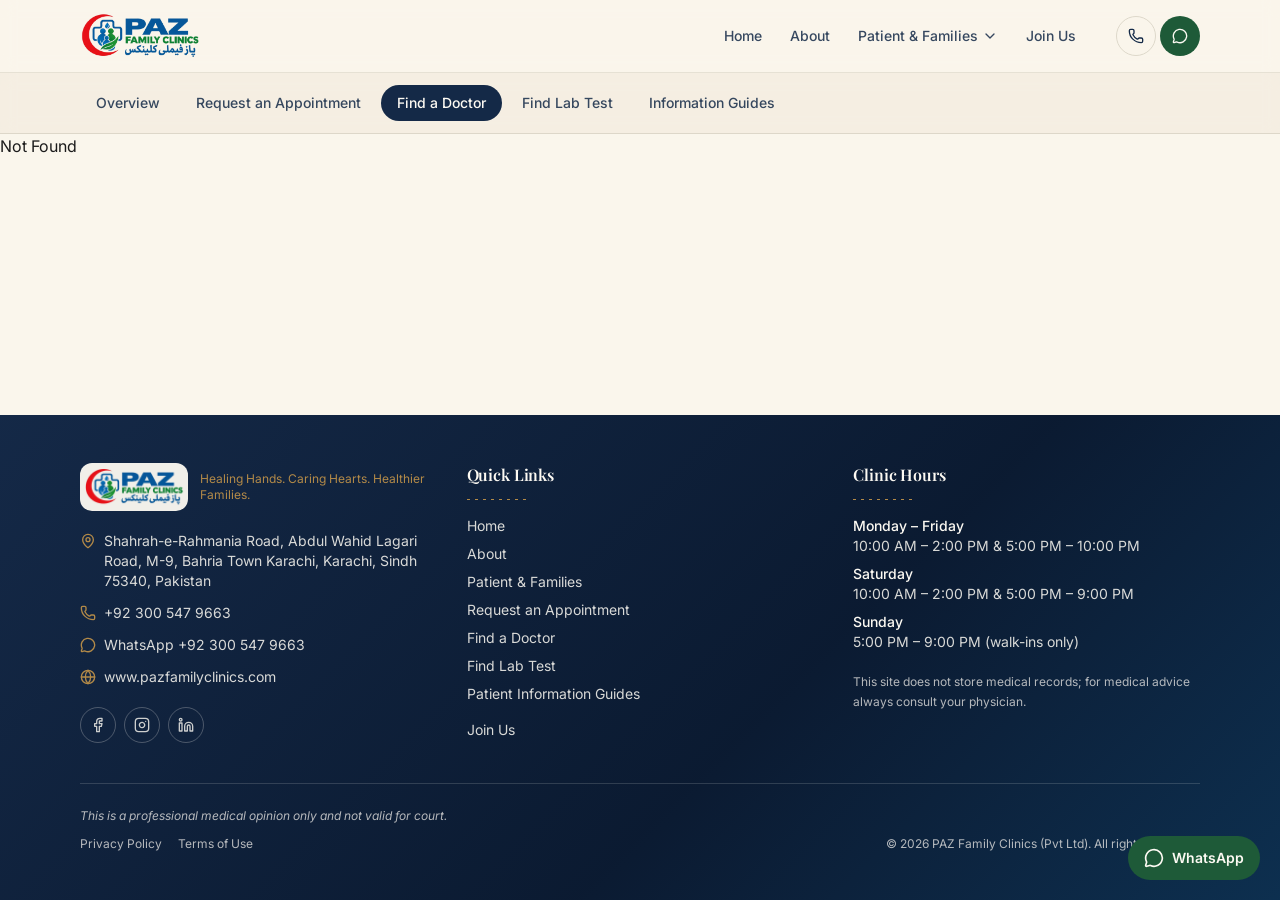
<file: patients/find-a-doctor/index.html>
<!DOCTYPE html><html lang="en"><head><meta charSet="utf-8"/><meta name="viewport" content="width=device-width, initial-scale=1"/><link rel="preload" as="image" href="/assets/paz-logo-CE3iyWPr.png"/><link rel="stylesheet" href="/assets/styles-Dx9m8gB1.css" data-precedence="default"/><link rel="stylesheet" href="https://fonts.googleapis.com/css2?family=Playfair+Display:wght@500;600;700&amp;family=Inter:wght@400;500;600&amp;display=swap" data-precedence="default"/><title>Find a Doctor â€” PAZ Family Clinics, Karachi</title><meta name="author" content="PAZ Family Clinics (Pvt Ltd)"/><meta name="theme-color" content="#0C2340"/><meta property="og:site_name" content="PAZ Family Clinics"/><meta property="og:type" content="website"/><meta property="og:locale" content="en_PK"/><meta name="twitter:card" content="summary_large_image"/><meta name="description" content="Meet our family physician (MBBS, FCPS Family Medicine) and our family &amp; child health specialist (MBBS, Family &amp; Child Health) and book directly with the physician you prefer."/><meta property="og:title" content="Find a Doctor â€” PAZ Family Clinics, Karachi"/><meta property="og:description" content="Meet our family physician (MBBS, FCPS Family Medicine) and our family &amp; child health specialist (MBBS, Family &amp; Child Health) and book directly with the physician you prefer."/><meta property="og:url" content="/patients/find-a-doctor"/><meta name="twitter:title" content="Find a Doctor â€” PAZ Family Clinics, Karachi"/><meta name="twitter:description" content="Meet our family physician (MBBS, FCPS Family Medicine) and our family &amp; child health specialist (MBBS, Family &amp; Child Health) and book directly with the physician you prefer."/><link rel="modulepreload" href="/assets/index-BlMHECI2.js"/><link rel="modulepreload" href="/assets/jsx-runtime-BkSabwWG.js"/><link rel="modulepreload" href="/assets/link-D_GAJQi1.js"/><link rel="modulepreload" href="/assets/patients-D5wt2os4.js"/><link rel="modulepreload" href="/assets/patients.find-a-doctor-mz55B6s3.js"/><link rel="modulepreload" href="/assets/DoctorCard-IB4pfIIu.js"/><link rel="modulepreload" href="/assets/PageHeader-Dlg2N652.js"/><link rel="modulepreload" href="/assets/CtaBanner-BaQp-TAa.js"/><link rel="modulepreload" href="/assets/input-BbtkWH-D.js"/><link rel="preconnect" href="https://fonts.googleapis.com"/><link rel="preconnect" href="https://fonts.gstatic.com" crossorigin="anonymous"/><link rel="icon" type="image/png" href="/favicon.png"/><link rel="apple-touch-icon" sizes="180x180" href="/apple-touch-icon.png"/><link rel="canonical" href="/patients/find-a-doctor"/><script type="application/ld+json">{"@context":"https://schema.org","@type":["MedicalClinic","MedicalOrganization"],"name":"PAZ Family Clinics","legalName":"PAZ Family Clinics (Pvt Ltd)","slogan":"Healing Hands. Caring Hearts. Healthier Families.","description":"Everyday family medicine and child health care in Karachi â€” unhurried consultations, honest advice, and a doctor who knows your whole family.","medicalSpecialty":["PrimaryCare","Pediatric"],"telephone":"+92 300 547 9663","email":"info@pazfamilyclinics.com","address":{"@type":"PostalAddress","streetAddress":"Shahrah-e-Rahmania Road, Abdul Wahid Lagari Road, M-9, Bahria Town Karachi","addressLocality":"Karachi","addressRegion":"Sindh","postalCode":"75340","addressCountry":"PK"},"geo":{"@type":"GeoCoordinates","latitude":24.994502333987136,"longitude":67.3060540674452},"openingHoursSpecification":[{"@type":"OpeningHoursSpecification","dayOfWeek":["Monday","Tuesday","Wednesday","Thursday","Friday"],"opens":"10:00","closes":"14:00"},{"@type":"OpeningHoursSpecification","dayOfWeek":["Monday","Tuesday","Wednesday","Thursday","Friday"],"opens":"17:00","closes":"22:00"},{"@type":"OpeningHoursSpecification","dayOfWeek":["Saturday"],"opens":"10:00","closes":"14:00"},{"@type":"OpeningHoursSpecification","dayOfWeek":["Saturday"],"opens":"17:00","closes":"21:00"},{"@type":"OpeningHoursSpecification","dayOfWeek":["Sunday"],"opens":"17:00","closes":"21:00"}],"physician":[{"@type":"Physician","name":"Family Physician","medicalSpecialty":"PrimaryCare","description":"MBBS, FCPS (Family Medicine) â€” Family Medicine"},{"@type":"Physician","name":"Family & Child Health Specialist","medicalSpecialty":"Pediatric","description":"MBBS (LUM&HS), RMP (PAK) â€” Family & Child Health"}]}</script></head><body><div class="flex min-h-screen flex-col"><a href="#main" class="sr-only focus:not-sr-only focus:absolute focus:left-4 focus:top-4 focus:z-[60] focus:rounded-md focus:bg-primary focus:px-4 focus:py-2 focus:text-primary-foreground">Skip to content</a><header class="sticky top-0 z-50 w-full border-b border-border/70 bg-background/90 backdrop-blur transition-shadow"><div class="mx-auto flex max-w-6xl items-center gap-3 px-4 py-3"><a aria-label="PAZ Family Clinics â€” home" href="/" class="flex items-center"><img src="/assets/paz-logo-CE3iyWPr.png" alt="PAZ Family Clinics â€” Healing Hands. Caring Hearts. Healthier Families." width="1643" height="656" class="h-12 w-auto shrink-0"/></a><nav aria-label="Main" class="ml-auto hidden items-center gap-1 lg:flex"><a href="/" class="rounded-md px-3 py-2 text-sm font-medium text-primary/85 transition-colors hover:bg-accent hover:text-primary">Home</a><a href="/about" class="rounded-md px-3 py-2 text-sm font-medium text-primary/85 transition-colors hover:bg-accent hover:text-primary">About</a><div class="relative"><a aria-expanded="false" aria-haspopup="true" class="flex items-center gap-1 rounded-md px-3 py-2 text-sm font-medium text-primary/85 transition-colors hover:bg-accent hover:text-primary active" href="/patients" data-status="active" aria-current="page">Patient &amp; Families<svg xmlns="http://www.w3.org/2000/svg" width="24" height="24" viewBox="0 0 24 24" fill="none" stroke="currentColor" stroke-width="2" stroke-linecap="round" stroke-linejoin="round" class="lucide lucide-chevron-down h-4 w-4" aria-hidden="true"><path d="m6 9 6 6 6-6"></path></svg></a></div><a href="/join-us" class="rounded-md px-3 py-2 text-sm font-medium text-primary/85 transition-colors hover:bg-accent hover:text-primary">Join Us</a></nav><div class="ml-auto flex items-center gap-1 lg:ml-4"><a href="tel:+923005479663" aria-label="Call PAZ Family Clinics at +92 300 547 9663" class="inline-flex h-10 w-10 items-center justify-center rounded-full border border-border text-primary transition-colors hover:bg-accent"><svg xmlns="http://www.w3.org/2000/svg" width="24" height="24" viewBox="0 0 24 24" fill="none" stroke="currentColor" stroke-width="2" stroke-linecap="round" stroke-linejoin="round" class="lucide lucide-phone h-4 w-4" aria-hidden="true"><path d="M13.832 16.568a1 1 0 0 0 1.213-.303l.355-.465A2 2 0 0 1 17 15h3a2 2 0 0 1 2 2v3a2 2 0 0 1-2 2A18 18 0 0 1 2 4a2 2 0 0 1 2-2h3a2 2 0 0 1 2 2v3a2 2 0 0 1-.8 1.6l-.468.351a1 1 0 0 0-.292 1.233 14 14 0 0 0 6.392 6.384"></path></svg></a><a href="https://wa.me/923005479663?text=Assalam%20o%20Alaikum%2C%20I%20would%20like%20to%20book%20an%20appointment%20at%20PAZ%20Family%20Clinics." target="_blank" rel="noopener noreferrer" aria-label="Chat with PAZ Family Clinics on WhatsApp" class="inline-flex h-10 w-10 items-center justify-center rounded-full bg-secondary text-secondary-foreground transition-opacity hover:opacity-90"><svg xmlns="http://www.w3.org/2000/svg" width="24" height="24" viewBox="0 0 24 24" fill="none" stroke="currentColor" stroke-width="2" stroke-linecap="round" stroke-linejoin="round" class="lucide lucide-message-circle h-4 w-4" aria-hidden="true"><path d="M2.992 16.342a2 2 0 0 1 .094 1.167l-1.065 3.29a1 1 0 0 0 1.236 1.168l3.413-.998a2 2 0 0 1 1.099.092 10 10 0 1 0-4.777-4.719"></path></svg></a><button type="button" class="inline-flex h-10 w-10 items-center justify-center rounded-full border border-border text-primary lg:hidden" aria-label="Open menu" aria-expanded="false"><svg xmlns="http://www.w3.org/2000/svg" width="24" height="24" viewBox="0 0 24 24" fill="none" stroke="currentColor" stroke-width="2" stroke-linecap="round" stroke-linejoin="round" class="lucide lucide-menu h-5 w-5" aria-hidden="true"><path d="M4 5h16"></path><path d="M4 12h16"></path><path d="M4 19h16"></path></svg></button></div></div></header><main id="main" class="flex-1"><!--$--><nav aria-label="Patient and families sections" class="border-b border-border bg-sand/70 backdrop-blur"><ul class="mx-auto flex max-w-6xl gap-1 overflow-x-auto px-4 py-3 text-sm"><li class="shrink-0"><a class="block rounded-full px-4 py-2 font-medium transition-colors text-primary/85 hover:bg-accent" href="/patients">Overview</a></li><li class="shrink-0"><a class="block rounded-full px-4 py-2 font-medium transition-colors text-primary/85 hover:bg-accent" href="/patients/appointment">Request an Appointment</a></li><li class="shrink-0"><a class="block rounded-full px-4 py-2 font-medium transition-colors bg-primary text-primary-foreground" href="/patients/find-a-doctor" data-status="active" aria-current="page">Find a Doctor</a></li><li class="shrink-0"><a class="block rounded-full px-4 py-2 font-medium transition-colors text-primary/85 hover:bg-accent" href="/patients/find-lab-test">Find Lab Test</a></li><li class="shrink-0"><a class="block rounded-full px-4 py-2 font-medium transition-colors text-primary/85 hover:bg-accent" href="/patients/guides">Information Guides</a></li><li class="shrink-0"><a class="block rounded-full px-4 py-2 font-medium transition-colors text-primary/85 hover:bg-accent" href="/patients/success-stories">Success Stories</a></li></ul></nav><section class="navy-panel"><div class="mx-auto max-w-6xl px-4 py-12 md:py-16"><p class="text-xs font-semibold uppercase tracking-[0.18em] text-gold">Find a doctor</p><h1 class="mt-3 max-w-3xl font-display text-3xl font-semibold text-primary-foreground md:text-4xl">Our physicians</h1><p class="mt-4 max-w-2xl text-sm leading-relaxed text-primary-foreground/85 md:text-base">Both of our doctors practise general family medicine; our child health specialist also has dedicated pediatric training for children&#x27;s health.</p><div class="rx-dots mt-6 w-24"></div></div></section><section class="section-pad" aria-labelledby="doctors-heading"><div class="mx-auto max-w-6xl px-4"><h2 id="doctors-heading" class="sr-only">Doctor profiles</h2><div class="flex flex-col gap-4 sm:flex-row sm:items-center sm:justify-between"><div role="group" aria-label="Filter by specialty" class="flex flex-wrap gap-2"><button type="button" aria-pressed="true" class="rounded-full border border-border px-4 py-2 text-sm font-medium transition-colors bg-primary text-primary-foreground">All</button><button type="button" aria-pressed="false" class="rounded-full border border-border px-4 py-2 text-sm font-medium transition-colors bg-card text-primary hover:bg-accent">Family Medicine</button><button type="button" aria-pressed="false" class="rounded-full border border-border px-4 py-2 text-sm font-medium transition-colors bg-card text-primary hover:bg-accent">Child Health</button></div><div class="relative sm:w-72"><svg xmlns="http://www.w3.org/2000/svg" width="24" height="24" viewBox="0 0 24 24" fill="none" stroke="currentColor" stroke-width="2" stroke-linecap="round" stroke-linejoin="round" class="lucide lucide-search pointer-events-none absolute left-3 top-1/2 h-4 w-4 -translate-y-1/2 text-muted-foreground" aria-hidden="true"><path d="m21 21-4.34-4.34"></path><circle cx="11" cy="11" r="8"></circle></svg><input type="search" class="flex h-9 w-full rounded-md border border-input bg-transparent px-3 py-1 text-base shadow-sm transition-colors file:border-0 file:bg-transparent file:text-sm file:font-medium file:text-foreground placeholder:text-muted-foreground focus-visible:outline-none focus-visible:ring-1 focus-visible:ring-ring disabled:cursor-not-allowed disabled:opacity-50 md:text-sm pl-9" placeholder="Search by name or credentials" aria-label="Search doctors by name or credentials" value=""/></div></div><div class="mt-8 grid gap-5 md:grid-cols-2" aria-live="polite"><article class="card-hairline flex flex-col rounded-2xl p-6"><div class="flex items-center gap-4"><span class="flex h-16 w-16 shrink-0 items-center justify-center rounded-full bg-accent" aria-hidden="true"><svg xmlns="http://www.w3.org/2000/svg" width="24" height="24" viewBox="0 0 24 24" fill="none" stroke="currentColor" stroke-width="2" stroke-linecap="round" stroke-linejoin="round" class="lucide lucide-user-round h-7 w-7 text-primary" aria-hidden="true"><circle cx="12" cy="8" r="5"></circle><path d="M20 21a8 8 0 0 0-16 0"></path></svg></span><div><h3 class="text-lg font-semibold">Family Physician</h3><p class="text-xs text-gold-ink">MBBS, FCPS (Family Medicine)</p><p class="text-sm text-muted-foreground">Family Medicine</p></div></div><ul class="mt-4 flex flex-wrap gap-2" aria-label="Specialties"><li class="rounded-full border border-border bg-muted px-3 py-1 text-xs font-medium text-primary">Family Medicine</li></ul><p class="mt-4 text-sm leading-relaxed text-foreground/80">Our family physician founded PAZ Family Clinics on a simple idea: families do better when one trusted doctor looks after all of them. He manages everyday illness, long-term conditions such as diabetes and hypertension, preventive checkups, and coordinates specialist referrals when they are genuinely needed.</p><ul class="mt-4 space-y-2 text-sm text-foreground/80"><li class="flex gap-2"><svg xmlns="http://www.w3.org/2000/svg" width="24" height="24" viewBox="0 0 24 24" fill="none" stroke="currentColor" stroke-width="2" stroke-linecap="round" stroke-linejoin="round" class="lucide lucide-check mt-0.5 h-4 w-4 shrink-0 text-secondary" aria-hidden="true"><path d="M20 6 9 17l-5-5"></path></svg><span>Fellow of the College of Physicians &amp; Surgeons Pakistan â€” Family Medicine</span></li><li class="flex gap-2"><svg xmlns="http://www.w3.org/2000/svg" width="24" height="24" viewBox="0 0 24 24" fill="none" stroke="currentColor" stroke-width="2" stroke-linecap="round" stroke-linejoin="round" class="lucide lucide-check mt-0.5 h-4 w-4 shrink-0 text-secondary" aria-hidden="true"><path d="M20 6 9 17l-5-5"></path></svg><span>Chronic disease management: diabetes, hypertension, thyroid, asthma</span></li><li class="flex gap-2"><svg xmlns="http://www.w3.org/2000/svg" width="24" height="24" viewBox="0 0 24 24" fill="none" stroke="currentColor" stroke-width="2" stroke-linecap="round" stroke-linejoin="round" class="lucide lucide-check mt-0.5 h-4 w-4 shrink-0 text-secondary" aria-hidden="true"><path d="M20 6 9 17l-5-5"></path></svg><span>Adult health screening and preventive care</span></li></ul><div class="mt-6 pt-2"><a href="/patients/appointment?doctor=family-physician" class="inline-flex items-center justify-center gap-2 whitespace-nowrap rounded-full text-sm font-medium cursor-pointer transition-colors focus-visible:outline-none focus-visible:ring-2 focus-visible:ring-ring disabled:pointer-events-none disabled:opacity-50 disabled:cursor-not-allowed [&amp;_svg]:pointer-events-none [&amp;_svg]:size-4 [&amp;_svg]:shrink-0 bg-primary text-primary-foreground shadow hover:bg-primary/90 h-10 px-5 py-2">Book an appointment</a></div></article><article class="card-hairline flex flex-col rounded-2xl p-6"><div class="flex items-center gap-4"><span class="flex h-16 w-16 shrink-0 items-center justify-center rounded-full bg-accent" aria-hidden="true"><svg xmlns="http://www.w3.org/2000/svg" width="24" height="24" viewBox="0 0 24 24" fill="none" stroke="currentColor" stroke-width="2" stroke-linecap="round" stroke-linejoin="round" class="lucide lucide-user-round h-7 w-7 text-primary" aria-hidden="true"><circle cx="12" cy="8" r="5"></circle><path d="M20 21a8 8 0 0 0-16 0"></path></svg></span><div><h3 class="text-lg font-semibold">Family &amp; Child Health Specialist</h3><p class="text-xs text-gold-ink">MBBS (LUM&amp;HS), RMP (PAK)</p><p class="text-sm text-muted-foreground">Family &amp; Child Health</p></div></div><ul class="mt-4 flex flex-wrap gap-2" aria-label="Specialties"><li class="rounded-full border border-border bg-muted px-3 py-1 text-xs font-medium text-primary">Child Health</li><li class="rounded-full border border-border bg-muted px-3 py-1 text-xs font-medium text-primary">Family Medicine</li></ul><p class="mt-4 text-sm leading-relaxed text-foreground/80">Our child health specialist cares for children and adults with a calm, parent-friendly approach. He trained in both family medicine and pediatrics, and is especially experienced with childhood fevers, growth and nutrition concerns, vaccinations, and newborn care advice for first-time parents.</p><ul class="mt-4 space-y-2 text-sm text-foreground/80"><li class="flex gap-2"><svg xmlns="http://www.w3.org/2000/svg" width="24" height="24" viewBox="0 0 24 24" fill="none" stroke="currentColor" stroke-width="2" stroke-linecap="round" stroke-linejoin="round" class="lucide lucide-check mt-0.5 h-4 w-4 shrink-0 text-secondary" aria-hidden="true"><path d="M20 6 9 17l-5-5"></path></svg><span>Former Senior Postgraduate Resident, Family Medicine â€” Shifa International Hospital, Islamabad</span></li><li class="flex gap-2"><svg xmlns="http://www.w3.org/2000/svg" width="24" height="24" viewBox="0 0 24 24" fill="none" stroke="currentColor" stroke-width="2" stroke-linecap="round" stroke-linejoin="round" class="lucide lucide-check mt-0.5 h-4 w-4 shrink-0 text-secondary" aria-hidden="true"><path d="M20 6 9 17l-5-5"></path></svg><span>Former Postgraduate Resident, Pediatrics â€” Federal Government Poly Clinic (PGMI), Islamabad</span></li><li class="flex gap-2"><svg xmlns="http://www.w3.org/2000/svg" width="24" height="24" viewBox="0 0 24 24" fill="none" stroke="currentColor" stroke-width="2" stroke-linecap="round" stroke-linejoin="round" class="lucide lucide-check mt-0.5 h-4 w-4 shrink-0 text-secondary" aria-hidden="true"><path d="M20 6 9 17l-5-5"></path></svg><span>Child growth, nutrition, immunisation and newborn guidance</span></li></ul><div class="mt-6 pt-2"><a href="/patients/appointment?doctor=child-health-specialist" class="inline-flex items-center justify-center gap-2 whitespace-nowrap rounded-full text-sm font-medium cursor-pointer transition-colors focus-visible:outline-none focus-visible:ring-2 focus-visible:ring-ring disabled:pointer-events-none disabled:opacity-50 disabled:cursor-not-allowed [&amp;_svg]:pointer-events-none [&amp;_svg]:size-4 [&amp;_svg]:shrink-0 bg-primary text-primary-foreground shadow hover:bg-primary/90 h-10 px-5 py-2">Book an appointment</a></div></article></div><p class="mt-6 text-xs text-muted-foreground">Doctor photographs are placeholders and will be added shortly.</p></div></section><section class="navy-panel" aria-labelledby="cta-heading"><div class="mx-auto flex max-w-6xl flex-col items-start gap-6 px-4 py-12 md:flex-row md:items-center md:justify-between"><div><h2 id="cta-heading" class="font-display text-2xl font-semibold text-primary-foreground">Book your visit today</h2><p class="mt-2 text-sm text-primary-foreground/85">Same-day slots are often available. Walk-ins are welcome during clinic hours.</p></div><div class="flex flex-wrap gap-3"><a href="https://wa.me/923005479663?text=Assalam%20o%20Alaikum%2C%20I%20would%20like%20to%20book%20an%20appointment%20at%20PAZ%20Family%20Clinics." target="_blank" rel="noopener noreferrer" class="inline-flex items-center justify-center gap-2 whitespace-nowrap rounded-full text-sm font-medium cursor-pointer transition-colors focus-visible:outline-none focus-visible:ring-2 focus-visible:ring-ring disabled:pointer-events-none disabled:opacity-50 disabled:cursor-not-allowed [&amp;_svg]:pointer-events-none [&amp;_svg]:size-4 [&amp;_svg]:shrink-0 bg-secondary text-secondary-foreground shadow-sm hover:bg-secondary/85 h-10 px-5 py-2"><svg xmlns="http://www.w3.org/2000/svg" width="24" height="24" viewBox="0 0 24 24" fill="none" stroke="currentColor" stroke-width="2" stroke-linecap="round" stroke-linejoin="round" class="lucide lucide-message-circle h-4 w-4" aria-hidden="true"><path d="M2.992 16.342a2 2 0 0 1 .094 1.167l-1.065 3.29a1 1 0 0 0 1.236 1.168l3.413-.998a2 2 0 0 1 1.099.092 10 10 0 1 0-4.777-4.719"></path></svg> Book on WhatsApp</a><a href="tel:+923005479663" class="inline-flex items-center justify-center gap-2 whitespace-nowrap rounded-full text-sm font-medium cursor-pointer transition-colors focus-visible:outline-none focus-visible:ring-2 focus-visible:ring-ring disabled:pointer-events-none disabled:opacity-50 disabled:cursor-not-allowed [&amp;_svg]:pointer-events-none [&amp;_svg]:size-4 [&amp;_svg]:shrink-0 bg-gold text-primary shadow-sm hover:bg-gold/85 h-10 px-5 py-2"><svg xmlns="http://www.w3.org/2000/svg" width="24" height="24" viewBox="0 0 24 24" fill="none" stroke="currentColor" stroke-width="2" stroke-linecap="round" stroke-linejoin="round" class="lucide lucide-phone h-4 w-4" aria-hidden="true"><path d="M13.832 16.568a1 1 0 0 0 1.213-.303l.355-.465A2 2 0 0 1 17 15h3a2 2 0 0 1 2 2v3a2 2 0 0 1-2 2A18 18 0 0 1 2 4a2 2 0 0 1 2-2h3a2 2 0 0 1 2 2v3a2 2 0 0 1-.8 1.6l-.468.351a1 1 0 0 0-.292 1.233 14 14 0 0 0 6.392 6.384"></path></svg> Call <!-- -->+92 300 547 9663</a><a href="/patients/appointment" class="inline-flex items-center justify-center gap-2 whitespace-nowrap rounded-full text-sm font-medium cursor-pointer transition-colors focus-visible:outline-none focus-visible:ring-2 focus-visible:ring-ring disabled:pointer-events-none disabled:opacity-50 disabled:cursor-not-allowed [&amp;_svg]:pointer-events-none [&amp;_svg]:size-4 [&amp;_svg]:shrink-0 border border-primary-foreground/40 text-primary-foreground hover:bg-primary-foreground/10 h-10 px-5 py-2">Request an appointment</a></div></div></section><script>(function(a,f){let l;try{l=JSON.parse(sessionStorage.getItem(a)||"{}")}catch{return}const n=l?.[f||history.state?.__TSR_key];let c=!1;for(const t in n){const e=n[t],o=e?.scrollX,s=e?.scrollY;if(Number.isFinite(o)&&Number.isFinite(s)){if(t==="window")scrollTo(o,s),c=!0;else if(t)try{const r=document.querySelector(t);r&&(r.scrollLeft=o,r.scrollTop=s)}catch{}}}if(c)return;const i=location.hash.slice(1);if(i){const t=history.state?.__hashScrollIntoViewOptions??!0;if(t){const e=document.getElementById(i);e&&e.scrollIntoView(t)}return}scrollTo(0,0)})("tsr-scroll-restoration-v1_3");document.currentScript.remove()</script><!--/$--></main><footer class="navy-panel mt-auto"><div class="mx-auto max-w-6xl px-4 py-12"><div class="grid gap-10 md:grid-cols-3"><div><div class="flex items-center gap-3"><img src="/assets/paz-logo-CE3iyWPr.png" alt="" aria-hidden="true" loading="lazy" width="1643" height="656" class="h-12 w-auto rounded-md bg-primary-foreground/95 p-1"/><div><p class="font-display text-lg font-semibold text-primary-foreground">PAZ Family Clinics</p><p class="text-xs text-gold">Healing Hands. Caring Hearts. Healthier Families.</p></div></div><address class="mt-5 space-y-3 text-sm not-italic text-primary-foreground/85"><p class="flex gap-2"><svg xmlns="http://www.w3.org/2000/svg" width="24" height="24" viewBox="0 0 24 24" fill="none" stroke="currentColor" stroke-width="2" stroke-linecap="round" stroke-linejoin="round" class="lucide lucide-map-pin mt-0.5 h-4 w-4 shrink-0 text-gold" aria-hidden="true"><path d="M20 10c0 4.993-5.539 10.193-7.399 11.799a1 1 0 0 1-1.202 0C9.539 20.193 4 14.993 4 10a8 8 0 0 1 16 0"></path><circle cx="12" cy="10" r="3"></circle></svg><span>Shahrah-e-Rahmania Road, Abdul Wahid Lagari Road, M-9, Bahria Town Karachi, Karachi, Sindh 75340, Pakistan</span></p><p class="flex gap-2"><svg xmlns="http://www.w3.org/2000/svg" width="24" height="24" viewBox="0 0 24 24" fill="none" stroke="currentColor" stroke-width="2" stroke-linecap="round" stroke-linejoin="round" class="lucide lucide-phone mt-0.5 h-4 w-4 shrink-0 text-gold" aria-hidden="true"><path d="M13.832 16.568a1 1 0 0 0 1.213-.303l.355-.465A2 2 0 0 1 17 15h3a2 2 0 0 1 2 2v3a2 2 0 0 1-2 2A18 18 0 0 1 2 4a2 2 0 0 1 2-2h3a2 2 0 0 1 2 2v3a2 2 0 0 1-.8 1.6l-.468.351a1 1 0 0 0-.292 1.233 14 14 0 0 0 6.392 6.384"></path></svg><a class="hover:text-gold" href="tel:+923005479663">+92 300 547 9663</a></p><p class="flex gap-2"><svg xmlns="http://www.w3.org/2000/svg" width="24" height="24" viewBox="0 0 24 24" fill="none" stroke="currentColor" stroke-width="2" stroke-linecap="round" stroke-linejoin="round" class="lucide lucide-message-circle mt-0.5 h-4 w-4 shrink-0 text-gold" aria-hidden="true"><path d="M2.992 16.342a2 2 0 0 1 .094 1.167l-1.065 3.29a1 1 0 0 0 1.236 1.168l3.413-.998a2 2 0 0 1 1.099.092 10 10 0 1 0-4.777-4.719"></path></svg><a class="hover:text-gold" href="https://wa.me/923005479663?text=Assalam%20o%20Alaikum%2C%20I%20have%20a%20question%20about%20PAZ%20Family%20Clinics." target="_blank" rel="noopener noreferrer">WhatsApp <!-- -->+92 300 547 9663</a></p><p class="flex gap-2"><svg xmlns="http://www.w3.org/2000/svg" width="24" height="24" viewBox="0 0 24 24" fill="none" stroke="currentColor" stroke-width="2" stroke-linecap="round" stroke-linejoin="round" class="lucide lucide-globe mt-0.5 h-4 w-4 shrink-0 text-gold" aria-hidden="true"><circle cx="12" cy="12" r="10"></circle><path d="M12 2a14.5 14.5 0 0 0 0 20 14.5 14.5 0 0 0 0-20"></path><path d="M2 12h20"></path></svg><span>www.pazfamilyclinics.com</span></p></address><ul class="mt-5 flex gap-2"><li><a href="#" aria-label="PAZ Family Clinics on Facebook (link coming soon)" class="inline-flex h-9 w-9 items-center justify-center rounded-full border border-primary-foreground/25 text-primary-foreground/80 transition-colors hover:border-gold hover:text-gold"><svg xmlns="http://www.w3.org/2000/svg" width="24" height="24" viewBox="0 0 24 24" fill="none" stroke="currentColor" stroke-width="2" stroke-linecap="round" stroke-linejoin="round" class="lucide lucide-facebook h-4 w-4" aria-hidden="true"><path d="M18 2h-3a5 5 0 0 0-5 5v3H7v4h3v8h4v-8h3l1-4h-4V7a1 1 0 0 1 1-1h3z"></path></svg></a></li><li><a href="#" aria-label="PAZ Family Clinics on Instagram (link coming soon)" class="inline-flex h-9 w-9 items-center justify-center rounded-full border border-primary-foreground/25 text-primary-foreground/80 transition-colors hover:border-gold hover:text-gold"><svg xmlns="http://www.w3.org/2000/svg" width="24" height="24" viewBox="0 0 24 24" fill="none" stroke="currentColor" stroke-width="2" stroke-linecap="round" stroke-linejoin="round" class="lucide lucide-instagram h-4 w-4" aria-hidden="true"><rect width="20" height="20" x="2" y="2" rx="5" ry="5"></rect><path d="M16 11.37A4 4 0 1 1 12.63 8 4 4 0 0 1 16 11.37z"></path><line x1="17.5" x2="17.51" y1="6.5" y2="6.5"></line></svg></a></li><li><a href="#" aria-label="PAZ Family Clinics on LinkedIn (link coming soon)" class="inline-flex h-9 w-9 items-center justify-center rounded-full border border-primary-foreground/25 text-primary-foreground/80 transition-colors hover:border-gold hover:text-gold"><svg xmlns="http://www.w3.org/2000/svg" width="24" height="24" viewBox="0 0 24 24" fill="none" stroke="currentColor" stroke-width="2" stroke-linecap="round" stroke-linejoin="round" class="lucide lucide-linkedin h-4 w-4" aria-hidden="true"><path d="M16 8a6 6 0 0 1 6 6v7h-4v-7a2 2 0 0 0-2-2 2 2 0 0 0-2 2v7h-4v-7a6 6 0 0 1 6-6z"></path><rect width="4" height="12" x="2" y="9"></rect><circle cx="4" cy="4" r="2"></circle></svg></a></li></ul></div><nav aria-label="Footer"><h2 class="font-display text-base font-semibold text-primary-foreground">Quick Links</h2><div class="rx-dots mt-3 w-16"></div><ul class="mt-4 grid gap-2 text-sm"><li><a href="/" class="text-primary-foreground/85 hover:text-gold">Home</a></li><li><a href="/about" class="text-primary-foreground/85 hover:text-gold">About</a></li><li><a class="text-primary-foreground/85 hover:text-gold active" href="/patients" data-status="active" aria-current="page">Patient &amp; Families</a></li><li><a href="/patients/appointment" class="text-primary-foreground/85 hover:text-gold">Request an Appointment</a></li><li><a class="text-primary-foreground/85 hover:text-gold active" href="/patients/find-a-doctor" data-status="active" aria-current="page">Find a Doctor</a></li><li><a href="/patients/find-lab-test" class="text-primary-foreground/85 hover:text-gold">Find Lab Test</a></li><li><a href="/patients/guides" class="text-primary-foreground/85 hover:text-gold">Patient Information Guides</a></li><li><a href="/patients/success-stories" class="text-primary-foreground/85 hover:text-gold">Patient Success Stories</a></li><li><a href="/join-us" class="text-primary-foreground/85 hover:text-gold">Join Us</a></li></ul></nav><div><h2 class="font-display text-base font-semibold text-primary-foreground">Clinic Hours</h2><div class="rx-dots mt-3 w-16"></div><ul class="mt-4 space-y-2 text-sm text-primary-foreground/85"><li><span class="block font-medium text-primary-foreground">Monday â€“ Friday</span><span>10:00 AM â€“ 2:00 PM &amp; 5:00 PM â€“ 10:00 PM</span></li><li><span class="block font-medium text-primary-foreground">Saturday</span><span>10:00 AM â€“ 2:00 PM &amp; 5:00 PM â€“ 9:00 PM</span></li><li><span class="block font-medium text-primary-foreground">Sunday</span><span>5:00 PM â€“ 9:00 PM (walk-ins only)</span></li></ul><p class="mt-5 text-xs leading-relaxed text-primary-foreground/70">This site does not store medical records; for medical advice always consult your physician.</p></div></div><div class="mt-10 border-t border-primary-foreground/15 pt-6 text-xs text-primary-foreground/70"><p class="italic">This is a professional medical opinion only and not valid for court.</p><div class="mt-3 flex flex-wrap items-center gap-x-4 gap-y-2"><a href="/privacy-policy" class="hover:text-gold">Privacy Policy</a><a href="/terms-of-use" class="hover:text-gold">Terms of Use</a><p class="sm:ml-auto">Â© <!-- -->2026<!-- --> <!-- -->PAZ Family Clinics (Pvt Ltd)<!-- -->. All rights reserved.</p></div></div></div></footer><a href="https://wa.me/923005479663?text=Assalam%20o%20Alaikum%2C%20I%20would%20like%20to%20book%20an%20appointment%20at%20PAZ%20Family%20Clinics." target="_blank" rel="noopener noreferrer" aria-label="Book an appointment on WhatsApp" class="fixed bottom-5 right-5 z-50 inline-flex items-center gap-2 rounded-full bg-secondary px-4 py-3 text-sm font-semibold text-secondary-foreground shadow-[var(--shadow-lift)] transition-transform hover:scale-105"><svg xmlns="http://www.w3.org/2000/svg" width="24" height="24" viewBox="0 0 24 24" fill="none" stroke="currentColor" stroke-width="2" stroke-linecap="round" stroke-linejoin="round" class="lucide lucide-message-circle h-5 w-5" aria-hidden="true"><path d="M2.992 16.342a2 2 0 0 1 .094 1.167l-1.065 3.29a1 1 0 0 0 1.236 1.168l3.413-.998a2 2 0 0 1 1.099.092 10 10 0 1 0-4.777-4.719"></path></svg><span class="hidden sm:inline">WhatsApp</span></a></div><span class="sr-only">Shahrah-e-Rahmania Road, Abdul Wahid Lagari Road, M-9, Bahria Town Karachi, Karachi, Sindh 75340, Pakistan</span><script class="$tsr" id="$tsr-stream-barrier">(self.$R=self.$R||{})["tsr"]=[];self.$_TSR={h(){this.hydrated=!0,this.c()},e(){this.streamEnded=!0,this.c()},c(){this.hydrated&&this.streamEnded&&(delete self.$_TSR,delete self.$R.tsr)},p(e){this.initialized?e():this.buffer.push(e)},buffer:[]};$_TSR.router=($R=>$R[0]={manifest:$R[1]={routes:$R[2]={__root__:$R[3]={preloads:$R[4]=["/assets/index-BlMHECI2.js","/assets/jsx-runtime-BkSabwWG.js","/assets/link-D_GAJQi1.js"],scripts:$R[5]=[$R[6]={attrs:$R[7]={type:"module",async:!0,src:"/assets/index-BlMHECI2.js"}}]},"/patients":$R[8]={preloads:$R[9]=["/assets/patients-D5wt2os4.js"]},"/patients/find-a-doctor":$R[10]={preloads:$R[11]=["/assets/patients.find-a-doctor-mz55B6s3.js","/assets/DoctorCard-IB4pfIIu.js","/assets/PageHeader-Dlg2N652.js","/assets/CtaBanner-BaQp-TAa.js","/assets/input-BbtkWH-D.js"]}}},matches:$R[12]=[$R[13]={i:"__root__ ",u:1790773354540,s:"success",ssr:!0},$R[14]={i:" patients patients",u:1790773354541,s:"success",ssr:!0},$R[15]={i:" patients find-a-doctor patients find-a-doctor",u:1790773354543,s:"success",ssr:!0}],lastMatchId:" patients find-a-doctor patients find-a-doctor"})($R["tsr"]);$_TSR.e();document.currentScript.remove()</script><script type="module" async="" src="/assets/index-BlMHECI2.js"></script><script src="/paz-custom.js" defer></script><script src="/paz-custom.js" defer></script></body></html>
</file>
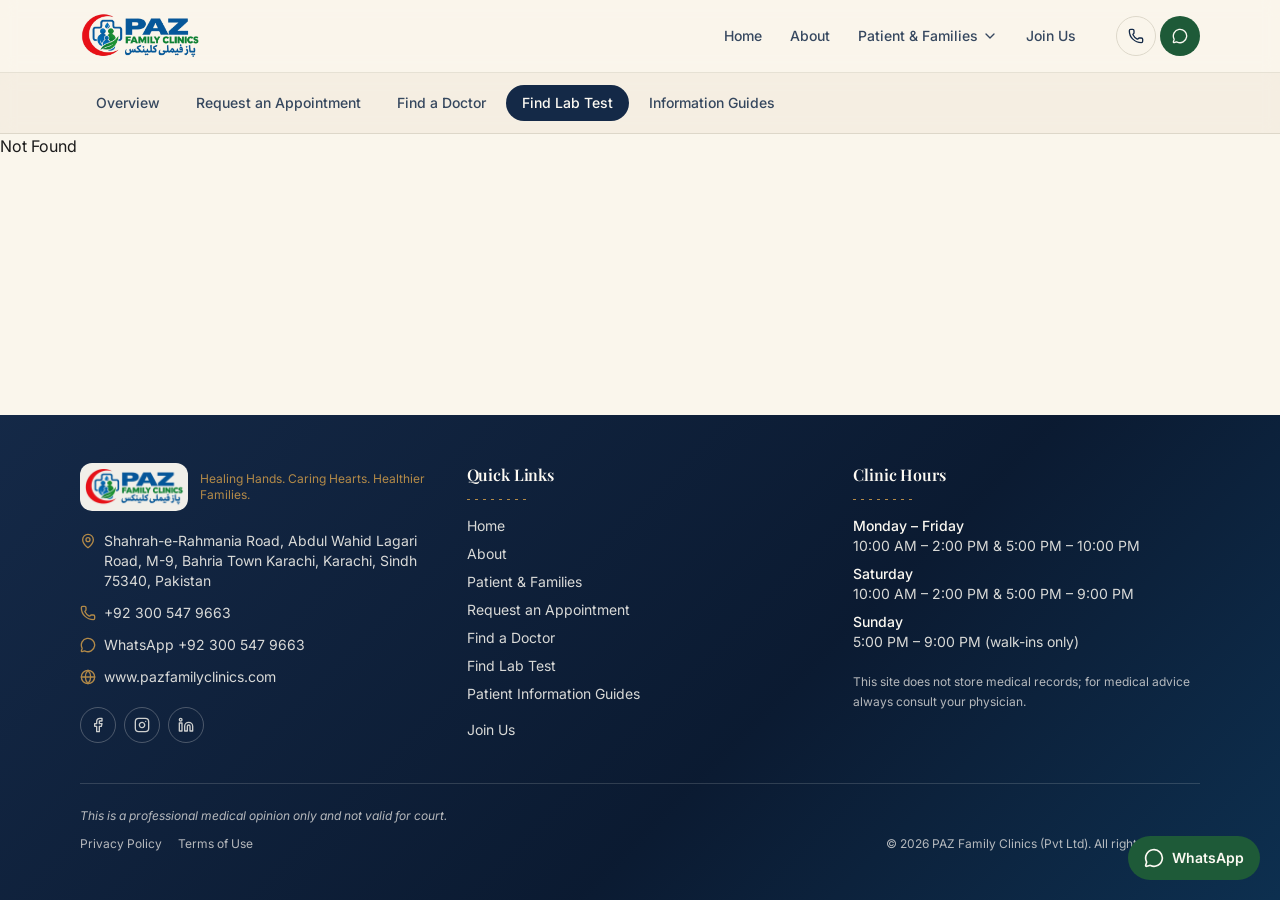
<file: patients/find-lab-test/index.html>
<!DOCTYPE html><html lang="en"><head><meta charSet="utf-8"/><meta name="viewport" content="width=device-width, initial-scale=1"/><link rel="preload" as="image" href="/assets/paz-logo-CE3iyWPr.png"/><link rel="stylesheet" href="/assets/styles-Dx9m8gB1.css" data-precedence="default"/><link rel="stylesheet" href="https://fonts.googleapis.com/css2?family=Playfair+Display:wght@500;600;700&amp;family=Inter:wght@400;500;600&amp;display=swap" data-precedence="default"/><title>Find Lab Test â€” Coming Soon | PAZ Family Clinics</title><meta name="author" content="PAZ Family Clinics (Pvt Ltd)"/><meta name="theme-color" content="#0C2340"/><meta property="og:site_name" content="PAZ Family Clinics"/><meta property="og:type" content="website"/><meta property="og:locale" content="en_PK"/><meta name="twitter:card" content="summary_large_image"/><meta name="description" content="Our in-house laboratory service is launching soon. For now, ask your doctor at PAZ Family Clinics for a referral to a trusted partner lab in Karachi."/><meta property="og:title" content="Find Lab Test â€” Coming Soon | PAZ Family Clinics"/><meta property="og:description" content="Our in-house laboratory service is launching soon. For now, ask your doctor at PAZ Family Clinics for a referral to a trusted partner lab in Karachi."/><meta property="og:url" content="/patients/find-lab-test"/><meta name="twitter:title" content="Find Lab Test â€” Coming Soon | PAZ Family Clinics"/><meta name="twitter:description" content="Our in-house laboratory service is launching soon. For now, ask your doctor at PAZ Family Clinics for a referral to a trusted partner lab in Karachi."/><link rel="modulepreload" href="/assets/index-BlMHECI2.js"/><link rel="modulepreload" href="/assets/jsx-runtime-BkSabwWG.js"/><link rel="modulepreload" href="/assets/link-D_GAJQi1.js"/><link rel="modulepreload" href="/assets/patients-D5wt2os4.js"/><link rel="modulepreload" href="/assets/patients.find-lab-test-B4JfAeH5.js"/><link rel="modulepreload" href="/assets/PageHeader-Dlg2N652.js"/><link rel="modulepreload" href="/assets/CtaBanner-BaQp-TAa.js"/><link rel="modulepreload" href="/assets/input-BbtkWH-D.js"/><link rel="modulepreload" href="/assets/forms-R07u4grP.js"/><link rel="preconnect" href="https://fonts.googleapis.com"/><link rel="preconnect" href="https://fonts.gstatic.com" crossorigin="anonymous"/><link rel="icon" type="image/png" href="/favicon.png"/><link rel="apple-touch-icon" sizes="180x180" href="/apple-touch-icon.png"/><link rel="canonical" href="/patients/find-lab-test"/><script type="application/ld+json">{"@context":"https://schema.org","@type":["MedicalClinic","MedicalOrganization"],"name":"PAZ Family Clinics","legalName":"PAZ Family Clinics (Pvt Ltd)","slogan":"Healing Hands. Caring Hearts. Healthier Families.","description":"Everyday family medicine and child health care in Karachi â€” unhurried consultations, honest advice, and a doctor who knows your whole family.","medicalSpecialty":["PrimaryCare","Pediatric"],"telephone":"+92 300 547 9663","email":"info@pazfamilyclinics.com","address":{"@type":"PostalAddress","streetAddress":"Shahrah-e-Rahmania Road, Abdul Wahid Lagari Road, M-9, Bahria Town Karachi","addressLocality":"Karachi","addressRegion":"Sindh","postalCode":"75340","addressCountry":"PK"},"geo":{"@type":"GeoCoordinates","latitude":24.994502333987136,"longitude":67.3060540674452},"openingHoursSpecification":[{"@type":"OpeningHoursSpecification","dayOfWeek":["Monday","Tuesday","Wednesday","Thursday","Friday"],"opens":"10:00","closes":"14:00"},{"@type":"OpeningHoursSpecification","dayOfWeek":["Monday","Tuesday","Wednesday","Thursday","Friday"],"opens":"17:00","closes":"22:00"},{"@type":"OpeningHoursSpecification","dayOfWeek":["Saturday"],"opens":"10:00","closes":"14:00"},{"@type":"OpeningHoursSpecification","dayOfWeek":["Saturday"],"opens":"17:00","closes":"21:00"},{"@type":"OpeningHoursSpecification","dayOfWeek":["Sunday"],"opens":"17:00","closes":"21:00"}],"physician":[{"@type":"Physician","name":"Family Physician","medicalSpecialty":"PrimaryCare","description":"MBBS, FCPS (Family Medicine) â€” Family Medicine"},{"@type":"Physician","name":"Family & Child Health Specialist","medicalSpecialty":"Pediatric","description":"MBBS (LUM&HS), RMP (PAK) â€” Family & Child Health"}]}</script></head><body><div class="flex min-h-screen flex-col"><a href="#main" class="sr-only focus:not-sr-only focus:absolute focus:left-4 focus:top-4 focus:z-[60] focus:rounded-md focus:bg-primary focus:px-4 focus:py-2 focus:text-primary-foreground">Skip to content</a><header class="sticky top-0 z-50 w-full border-b border-border/70 bg-background/90 backdrop-blur transition-shadow"><div class="mx-auto flex max-w-6xl items-center gap-3 px-4 py-3"><a aria-label="PAZ Family Clinics â€” home" href="/" class="flex items-center"><img src="/assets/paz-logo-CE3iyWPr.png" alt="PAZ Family Clinics â€” Healing Hands. Caring Hearts. Healthier Families." width="1643" height="656" class="h-12 w-auto shrink-0"/></a><nav aria-label="Main" class="ml-auto hidden items-center gap-1 lg:flex"><a href="/" class="rounded-md px-3 py-2 text-sm font-medium text-primary/85 transition-colors hover:bg-accent hover:text-primary">Home</a><a href="/about" class="rounded-md px-3 py-2 text-sm font-medium text-primary/85 transition-colors hover:bg-accent hover:text-primary">About</a><div class="relative"><a aria-expanded="false" aria-haspopup="true" class="flex items-center gap-1 rounded-md px-3 py-2 text-sm font-medium text-primary/85 transition-colors hover:bg-accent hover:text-primary active" href="/patients" data-status="active" aria-current="page">Patient &amp; Families<svg xmlns="http://www.w3.org/2000/svg" width="24" height="24" viewBox="0 0 24 24" fill="none" stroke="currentColor" stroke-width="2" stroke-linecap="round" stroke-linejoin="round" class="lucide lucide-chevron-down h-4 w-4" aria-hidden="true"><path d="m6 9 6 6 6-6"></path></svg></a></div><a href="/join-us" class="rounded-md px-3 py-2 text-sm font-medium text-primary/85 transition-colors hover:bg-accent hover:text-primary">Join Us</a></nav><div class="ml-auto flex items-center gap-1 lg:ml-4"><a href="tel:+923005479663" aria-label="Call PAZ Family Clinics at +92 300 547 9663" class="inline-flex h-10 w-10 items-center justify-center rounded-full border border-border text-primary transition-colors hover:bg-accent"><svg xmlns="http://www.w3.org/2000/svg" width="24" height="24" viewBox="0 0 24 24" fill="none" stroke="currentColor" stroke-width="2" stroke-linecap="round" stroke-linejoin="round" class="lucide lucide-phone h-4 w-4" aria-hidden="true"><path d="M13.832 16.568a1 1 0 0 0 1.213-.303l.355-.465A2 2 0 0 1 17 15h3a2 2 0 0 1 2 2v3a2 2 0 0 1-2 2A18 18 0 0 1 2 4a2 2 0 0 1 2-2h3a2 2 0 0 1 2 2v3a2 2 0 0 1-.8 1.6l-.468.351a1 1 0 0 0-.292 1.233 14 14 0 0 0 6.392 6.384"></path></svg></a><a href="https://wa.me/923005479663?text=Assalam%20o%20Alaikum%2C%20I%20would%20like%20to%20book%20an%20appointment%20at%20PAZ%20Family%20Clinics." target="_blank" rel="noopener noreferrer" aria-label="Chat with PAZ Family Clinics on WhatsApp" class="inline-flex h-10 w-10 items-center justify-center rounded-full bg-secondary text-secondary-foreground transition-opacity hover:opacity-90"><svg xmlns="http://www.w3.org/2000/svg" width="24" height="24" viewBox="0 0 24 24" fill="none" stroke="currentColor" stroke-width="2" stroke-linecap="round" stroke-linejoin="round" class="lucide lucide-message-circle h-4 w-4" aria-hidden="true"><path d="M2.992 16.342a2 2 0 0 1 .094 1.167l-1.065 3.29a1 1 0 0 0 1.236 1.168l3.413-.998a2 2 0 0 1 1.099.092 10 10 0 1 0-4.777-4.719"></path></svg></a><button type="button" class="inline-flex h-10 w-10 items-center justify-center rounded-full border border-border text-primary lg:hidden" aria-label="Open menu" aria-expanded="false"><svg xmlns="http://www.w3.org/2000/svg" width="24" height="24" viewBox="0 0 24 24" fill="none" stroke="currentColor" stroke-width="2" stroke-linecap="round" stroke-linejoin="round" class="lucide lucide-menu h-5 w-5" aria-hidden="true"><path d="M4 5h16"></path><path d="M4 12h16"></path><path d="M4 19h16"></path></svg></button></div></div></header><main id="main" class="flex-1"><!--$--><nav aria-label="Patient and families sections" class="border-b border-border bg-sand/70 backdrop-blur"><ul class="mx-auto flex max-w-6xl gap-1 overflow-x-auto px-4 py-3 text-sm"><li class="shrink-0"><a class="block rounded-full px-4 py-2 font-medium transition-colors text-primary/85 hover:bg-accent" href="/patients">Overview</a></li><li class="shrink-0"><a class="block rounded-full px-4 py-2 font-medium transition-colors text-primary/85 hover:bg-accent" href="/patients/appointment">Request an Appointment</a></li><li class="shrink-0"><a class="block rounded-full px-4 py-2 font-medium transition-colors text-primary/85 hover:bg-accent" href="/patients/find-a-doctor">Find a Doctor</a></li><li class="shrink-0"><a class="block rounded-full px-4 py-2 font-medium transition-colors bg-primary text-primary-foreground" href="/patients/find-lab-test" data-status="active" aria-current="page">Find Lab Test</a></li><li class="shrink-0"><a class="block rounded-full px-4 py-2 font-medium transition-colors text-primary/85 hover:bg-accent" href="/patients/guides">Information Guides</a></li><li class="shrink-0"><a class="block rounded-full px-4 py-2 font-medium transition-colors text-primary/85 hover:bg-accent" href="/patients/success-stories">Success Stories</a></li></ul></nav><section class="navy-panel"><div class="mx-auto max-w-6xl px-4 py-12 md:py-16"><p class="text-xs font-semibold uppercase tracking-[0.18em] text-gold">Find lab test</p><h1 class="mt-3 max-w-3xl font-display text-3xl font-semibold text-primary-foreground md:text-4xl">Lab services are on the way</h1><p class="mt-4 max-w-2xl text-sm leading-relaxed text-primary-foreground/85 md:text-base">We are setting up in-house sample collection so you can complete tests in the same visit as your consultation.</p><div class="rx-dots mt-6 w-24"></div></div></section><section class="section-pad" aria-labelledby="lab-heading"><div class="mx-auto max-w-6xl px-4"><h2 id="lab-heading" class="sr-only">Lab test availability</h2><div class="card-hairline mx-auto max-w-2xl rounded-3xl p-8 text-center sm:p-12"><span class="mx-auto flex h-16 w-16 items-center justify-center rounded-full bg-accent"><svg xmlns="http://www.w3.org/2000/svg" width="24" height="24" viewBox="0 0 24 24" fill="none" stroke="currentColor" stroke-width="2" stroke-linecap="round" stroke-linejoin="round" class="lucide lucide-hourglass h-7 w-7 text-primary" aria-hidden="true"><path d="M5 22h14"></path><path d="M5 2h14"></path><path d="M17 22v-4.172a2 2 0 0 0-.586-1.414L12 12l-4.414 4.414A2 2 0 0 0 7 17.828V22"></path><path d="M7 2v4.172a2 2 0 0 0 .586 1.414L12 12l4.414-4.414A2 2 0 0 0 17 6.172V2"></path></svg></span><h2 class="mt-6 text-2xl font-semibold">Our in-house lab is launching soon</h2><p class="mx-auto mt-3 max-w-prose text-sm leading-relaxed text-muted-foreground">For now, please ask your doctor for a referral to a partner lab. We will review your results with you at follow-up, at no extra consultation charge within seven days.</p><div class="mt-8"><form noValidate="" class="mx-auto max-w-sm text-left"><label class="text-sm font-medium leading-none peer-disabled:cursor-not-allowed peer-disabled:opacity-70" for="notify-email">Notify me when it launches (optional)</label><div class="mt-2 flex flex-col gap-2 sm:flex-row"><input type="email" class="flex h-9 w-full rounded-md border border-input bg-transparent px-3 py-1 text-base shadow-sm transition-colors file:border-0 file:bg-transparent file:text-sm file:font-medium file:text-foreground placeholder:text-muted-foreground focus-visible:outline-none focus-visible:ring-1 focus-visible:ring-ring disabled:cursor-not-allowed disabled:opacity-50 md:text-sm" id="notify-email" autoComplete="email" placeholder="you@example.com" aria-invalid="false" value=""/><button class="inline-flex items-center justify-center gap-2 whitespace-nowrap rounded-full text-sm font-medium cursor-pointer transition-colors focus-visible:outline-none focus-visible:ring-2 focus-visible:ring-ring disabled:pointer-events-none disabled:opacity-50 disabled:cursor-not-allowed [&amp;_svg]:pointer-events-none [&amp;_svg]:size-4 [&amp;_svg]:shrink-0 bg-primary text-primary-foreground shadow hover:bg-primary/90 h-10 px-5 py-2" type="submit">Notify me</button></div><p class="mt-3 text-xs text-muted-foreground">This site does not store medical records; for medical advice always consult your physician.</p></form><div class="mt-8"><a href="/patients/appointment" class="inline-flex items-center justify-center gap-2 whitespace-nowrap rounded-full text-sm font-medium cursor-pointer transition-colors focus-visible:outline-none focus-visible:ring-2 focus-visible:ring-ring disabled:pointer-events-none disabled:opacity-50 disabled:cursor-not-allowed [&amp;_svg]:pointer-events-none [&amp;_svg]:size-4 [&amp;_svg]:shrink-0 border border-input bg-background shadow-sm hover:bg-accent hover:text-accent-foreground h-10 px-5 py-2">Request an appointment instead</a></div></div></div></div></section><section class="navy-panel" aria-labelledby="cta-heading"><div class="mx-auto flex max-w-6xl flex-col items-start gap-6 px-4 py-12 md:flex-row md:items-center md:justify-between"><div><h2 id="cta-heading" class="font-display text-2xl font-semibold text-primary-foreground">Book your visit today</h2><p class="mt-2 text-sm text-primary-foreground/85">Same-day slots are often available. Walk-ins are welcome during clinic hours.</p></div><div class="flex flex-wrap gap-3"><a href="https://wa.me/923005479663?text=Assalam%20o%20Alaikum%2C%20I%20would%20like%20to%20book%20an%20appointment%20at%20PAZ%20Family%20Clinics." target="_blank" rel="noopener noreferrer" class="inline-flex items-center justify-center gap-2 whitespace-nowrap rounded-full text-sm font-medium cursor-pointer transition-colors focus-visible:outline-none focus-visible:ring-2 focus-visible:ring-ring disabled:pointer-events-none disabled:opacity-50 disabled:cursor-not-allowed [&amp;_svg]:pointer-events-none [&amp;_svg]:size-4 [&amp;_svg]:shrink-0 bg-secondary text-secondary-foreground shadow-sm hover:bg-secondary/85 h-10 px-5 py-2"><svg xmlns="http://www.w3.org/2000/svg" width="24" height="24" viewBox="0 0 24 24" fill="none" stroke="currentColor" stroke-width="2" stroke-linecap="round" stroke-linejoin="round" class="lucide lucide-message-circle h-4 w-4" aria-hidden="true"><path d="M2.992 16.342a2 2 0 0 1 .094 1.167l-1.065 3.29a1 1 0 0 0 1.236 1.168l3.413-.998a2 2 0 0 1 1.099.092 10 10 0 1 0-4.777-4.719"></path></svg> Book on WhatsApp</a><a href="tel:+923005479663" class="inline-flex items-center justify-center gap-2 whitespace-nowrap rounded-full text-sm font-medium cursor-pointer transition-colors focus-visible:outline-none focus-visible:ring-2 focus-visible:ring-ring disabled:pointer-events-none disabled:opacity-50 disabled:cursor-not-allowed [&amp;_svg]:pointer-events-none [&amp;_svg]:size-4 [&amp;_svg]:shrink-0 bg-gold text-primary shadow-sm hover:bg-gold/85 h-10 px-5 py-2"><svg xmlns="http://www.w3.org/2000/svg" width="24" height="24" viewBox="0 0 24 24" fill="none" stroke="currentColor" stroke-width="2" stroke-linecap="round" stroke-linejoin="round" class="lucide lucide-phone h-4 w-4" aria-hidden="true"><path d="M13.832 16.568a1 1 0 0 0 1.213-.303l.355-.465A2 2 0 0 1 17 15h3a2 2 0 0 1 2 2v3a2 2 0 0 1-2 2A18 18 0 0 1 2 4a2 2 0 0 1 2-2h3a2 2 0 0 1 2 2v3a2 2 0 0 1-.8 1.6l-.468.351a1 1 0 0 0-.292 1.233 14 14 0 0 0 6.392 6.384"></path></svg> Call <!-- -->+92 300 547 9663</a><a href="/patients/appointment" class="inline-flex items-center justify-center gap-2 whitespace-nowrap rounded-full text-sm font-medium cursor-pointer transition-colors focus-visible:outline-none focus-visible:ring-2 focus-visible:ring-ring disabled:pointer-events-none disabled:opacity-50 disabled:cursor-not-allowed [&amp;_svg]:pointer-events-none [&amp;_svg]:size-4 [&amp;_svg]:shrink-0 border border-primary-foreground/40 text-primary-foreground hover:bg-primary-foreground/10 h-10 px-5 py-2">Request an appointment</a></div></div></section><script>(function(a,f){let l;try{l=JSON.parse(sessionStorage.getItem(a)||"{}")}catch{return}const n=l?.[f||history.state?.__TSR_key];let c=!1;for(const t in n){const e=n[t],o=e?.scrollX,s=e?.scrollY;if(Number.isFinite(o)&&Number.isFinite(s)){if(t==="window")scrollTo(o,s),c=!0;else if(t)try{const r=document.querySelector(t);r&&(r.scrollLeft=o,r.scrollTop=s)}catch{}}}if(c)return;const i=location.hash.slice(1);if(i){const t=history.state?.__hashScrollIntoViewOptions??!0;if(t){const e=document.getElementById(i);e&&e.scrollIntoView(t)}return}scrollTo(0,0)})("tsr-scroll-restoration-v1_3");document.currentScript.remove()</script><!--/$--></main><footer class="navy-panel mt-auto"><div class="mx-auto max-w-6xl px-4 py-12"><div class="grid gap-10 md:grid-cols-3"><div><div class="flex items-center gap-3"><img src="/assets/paz-logo-CE3iyWPr.png" alt="" aria-hidden="true" loading="lazy" width="1643" height="656" class="h-12 w-auto rounded-md bg-primary-foreground/95 p-1"/><div><p class="font-display text-lg font-semibold text-primary-foreground">PAZ Family Clinics</p><p class="text-xs text-gold">Healing Hands. Caring Hearts. Healthier Families.</p></div></div><address class="mt-5 space-y-3 text-sm not-italic text-primary-foreground/85"><p class="flex gap-2"><svg xmlns="http://www.w3.org/2000/svg" width="24" height="24" viewBox="0 0 24 24" fill="none" stroke="currentColor" stroke-width="2" stroke-linecap="round" stroke-linejoin="round" class="lucide lucide-map-pin mt-0.5 h-4 w-4 shrink-0 text-gold" aria-hidden="true"><path d="M20 10c0 4.993-5.539 10.193-7.399 11.799a1 1 0 0 1-1.202 0C9.539 20.193 4 14.993 4 10a8 8 0 0 1 16 0"></path><circle cx="12" cy="10" r="3"></circle></svg><span>Shahrah-e-Rahmania Road, Abdul Wahid Lagari Road, M-9, Bahria Town Karachi, Karachi, Sindh 75340, Pakistan</span></p><p class="flex gap-2"><svg xmlns="http://www.w3.org/2000/svg" width="24" height="24" viewBox="0 0 24 24" fill="none" stroke="currentColor" stroke-width="2" stroke-linecap="round" stroke-linejoin="round" class="lucide lucide-phone mt-0.5 h-4 w-4 shrink-0 text-gold" aria-hidden="true"><path d="M13.832 16.568a1 1 0 0 0 1.213-.303l.355-.465A2 2 0 0 1 17 15h3a2 2 0 0 1 2 2v3a2 2 0 0 1-2 2A18 18 0 0 1 2 4a2 2 0 0 1 2-2h3a2 2 0 0 1 2 2v3a2 2 0 0 1-.8 1.6l-.468.351a1 1 0 0 0-.292 1.233 14 14 0 0 0 6.392 6.384"></path></svg><a class="hover:text-gold" href="tel:+923005479663">+92 300 547 9663</a></p><p class="flex gap-2"><svg xmlns="http://www.w3.org/2000/svg" width="24" height="24" viewBox="0 0 24 24" fill="none" stroke="currentColor" stroke-width="2" stroke-linecap="round" stroke-linejoin="round" class="lucide lucide-message-circle mt-0.5 h-4 w-4 shrink-0 text-gold" aria-hidden="true"><path d="M2.992 16.342a2 2 0 0 1 .094 1.167l-1.065 3.29a1 1 0 0 0 1.236 1.168l3.413-.998a2 2 0 0 1 1.099.092 10 10 0 1 0-4.777-4.719"></path></svg><a class="hover:text-gold" href="https://wa.me/923005479663?text=Assalam%20o%20Alaikum%2C%20I%20have%20a%20question%20about%20PAZ%20Family%20Clinics." target="_blank" rel="noopener noreferrer">WhatsApp <!-- -->+92 300 547 9663</a></p><p class="flex gap-2"><svg xmlns="http://www.w3.org/2000/svg" width="24" height="24" viewBox="0 0 24 24" fill="none" stroke="currentColor" stroke-width="2" stroke-linecap="round" stroke-linejoin="round" class="lucide lucide-globe mt-0.5 h-4 w-4 shrink-0 text-gold" aria-hidden="true"><circle cx="12" cy="12" r="10"></circle><path d="M12 2a14.5 14.5 0 0 0 0 20 14.5 14.5 0 0 0 0-20"></path><path d="M2 12h20"></path></svg><span>www.pazfamilyclinics.com</span></p></address><ul class="mt-5 flex gap-2"><li><a href="#" aria-label="PAZ Family Clinics on Facebook (link coming soon)" class="inline-flex h-9 w-9 items-center justify-center rounded-full border border-primary-foreground/25 text-primary-foreground/80 transition-colors hover:border-gold hover:text-gold"><svg xmlns="http://www.w3.org/2000/svg" width="24" height="24" viewBox="0 0 24 24" fill="none" stroke="currentColor" stroke-width="2" stroke-linecap="round" stroke-linejoin="round" class="lucide lucide-facebook h-4 w-4" aria-hidden="true"><path d="M18 2h-3a5 5 0 0 0-5 5v3H7v4h3v8h4v-8h3l1-4h-4V7a1 1 0 0 1 1-1h3z"></path></svg></a></li><li><a href="#" aria-label="PAZ Family Clinics on Instagram (link coming soon)" class="inline-flex h-9 w-9 items-center justify-center rounded-full border border-primary-foreground/25 text-primary-foreground/80 transition-colors hover:border-gold hover:text-gold"><svg xmlns="http://www.w3.org/2000/svg" width="24" height="24" viewBox="0 0 24 24" fill="none" stroke="currentColor" stroke-width="2" stroke-linecap="round" stroke-linejoin="round" class="lucide lucide-instagram h-4 w-4" aria-hidden="true"><rect width="20" height="20" x="2" y="2" rx="5" ry="5"></rect><path d="M16 11.37A4 4 0 1 1 12.63 8 4 4 0 0 1 16 11.37z"></path><line x1="17.5" x2="17.51" y1="6.5" y2="6.5"></line></svg></a></li><li><a href="#" aria-label="PAZ Family Clinics on LinkedIn (link coming soon)" class="inline-flex h-9 w-9 items-center justify-center rounded-full border border-primary-foreground/25 text-primary-foreground/80 transition-colors hover:border-gold hover:text-gold"><svg xmlns="http://www.w3.org/2000/svg" width="24" height="24" viewBox="0 0 24 24" fill="none" stroke="currentColor" stroke-width="2" stroke-linecap="round" stroke-linejoin="round" class="lucide lucide-linkedin h-4 w-4" aria-hidden="true"><path d="M16 8a6 6 0 0 1 6 6v7h-4v-7a2 2 0 0 0-2-2 2 2 0 0 0-2 2v7h-4v-7a6 6 0 0 1 6-6z"></path><rect width="4" height="12" x="2" y="9"></rect><circle cx="4" cy="4" r="2"></circle></svg></a></li></ul></div><nav aria-label="Footer"><h2 class="font-display text-base font-semibold text-primary-foreground">Quick Links</h2><div class="rx-dots mt-3 w-16"></div><ul class="mt-4 grid gap-2 text-sm"><li><a href="/" class="text-primary-foreground/85 hover:text-gold">Home</a></li><li><a href="/about" class="text-primary-foreground/85 hover:text-gold">About</a></li><li><a class="text-primary-foreground/85 hover:text-gold active" href="/patients" data-status="active" aria-current="page">Patient &amp; Families</a></li><li><a href="/patients/appointment" class="text-primary-foreground/85 hover:text-gold">Request an Appointment</a></li><li><a href="/patients/find-a-doctor" class="text-primary-foreground/85 hover:text-gold">Find a Doctor</a></li><li><a class="text-primary-foreground/85 hover:text-gold active" href="/patients/find-lab-test" data-status="active" aria-current="page">Find Lab Test</a></li><li><a href="/patients/guides" class="text-primary-foreground/85 hover:text-gold">Patient Information Guides</a></li><li><a href="/patients/success-stories" class="text-primary-foreground/85 hover:text-gold">Patient Success Stories</a></li><li><a href="/join-us" class="text-primary-foreground/85 hover:text-gold">Join Us</a></li></ul></nav><div><h2 class="font-display text-base font-semibold text-primary-foreground">Clinic Hours</h2><div class="rx-dots mt-3 w-16"></div><ul class="mt-4 space-y-2 text-sm text-primary-foreground/85"><li><span class="block font-medium text-primary-foreground">Monday â€“ Friday</span><span>10:00 AM â€“ 2:00 PM &amp; 5:00 PM â€“ 10:00 PM</span></li><li><span class="block font-medium text-primary-foreground">Saturday</span><span>10:00 AM â€“ 2:00 PM &amp; 5:00 PM â€“ 9:00 PM</span></li><li><span class="block font-medium text-primary-foreground">Sunday</span><span>5:00 PM â€“ 9:00 PM (walk-ins only)</span></li></ul><p class="mt-5 text-xs leading-relaxed text-primary-foreground/70">This site does not store medical records; for medical advice always consult your physician.</p></div></div><div class="mt-10 border-t border-primary-foreground/15 pt-6 text-xs text-primary-foreground/70"><p class="italic">This is a professional medical opinion only and not valid for court.</p><div class="mt-3 flex flex-wrap items-center gap-x-4 gap-y-2"><a href="/privacy-policy" class="hover:text-gold">Privacy Policy</a><a href="/terms-of-use" class="hover:text-gold">Terms of Use</a><p class="sm:ml-auto">Â© <!-- -->2026<!-- --> <!-- -->PAZ Family Clinics (Pvt Ltd)<!-- -->. All rights reserved.</p></div></div></div></footer><a href="https://wa.me/923005479663?text=Assalam%20o%20Alaikum%2C%20I%20would%20like%20to%20book%20an%20appointment%20at%20PAZ%20Family%20Clinics." target="_blank" rel="noopener noreferrer" aria-label="Book an appointment on WhatsApp" class="fixed bottom-5 right-5 z-50 inline-flex items-center gap-2 rounded-full bg-secondary px-4 py-3 text-sm font-semibold text-secondary-foreground shadow-[var(--shadow-lift)] transition-transform hover:scale-105"><svg xmlns="http://www.w3.org/2000/svg" width="24" height="24" viewBox="0 0 24 24" fill="none" stroke="currentColor" stroke-width="2" stroke-linecap="round" stroke-linejoin="round" class="lucide lucide-message-circle h-5 w-5" aria-hidden="true"><path d="M2.992 16.342a2 2 0 0 1 .094 1.167l-1.065 3.29a1 1 0 0 0 1.236 1.168l3.413-.998a2 2 0 0 1 1.099.092 10 10 0 1 0-4.777-4.719"></path></svg><span class="hidden sm:inline">WhatsApp</span></a></div><span class="sr-only">Shahrah-e-Rahmania Road, Abdul Wahid Lagari Road, M-9, Bahria Town Karachi, Karachi, Sindh 75340, Pakistan</span><script class="$tsr" id="$tsr-stream-barrier">(self.$R=self.$R||{})["tsr"]=[];self.$_TSR={h(){this.hydrated=!0,this.c()},e(){this.streamEnded=!0,this.c()},c(){this.hydrated&&this.streamEnded&&(delete self.$_TSR,delete self.$R.tsr)},p(e){this.initialized?e():this.buffer.push(e)},buffer:[]};$_TSR.router=($R=>$R[0]={manifest:$R[1]={routes:$R[2]={__root__:$R[3]={preloads:$R[4]=["/assets/index-BlMHECI2.js","/assets/jsx-runtime-BkSabwWG.js","/assets/link-D_GAJQi1.js"],scripts:$R[5]=[$R[6]={attrs:$R[7]={type:"module",async:!0,src:"/assets/index-BlMHECI2.js"}}]},"/patients":$R[8]={preloads:$R[9]=["/assets/patients-D5wt2os4.js"]},"/patients/find-lab-test":$R[10]={preloads:$R[11]=["/assets/patients.find-lab-test-B4JfAeH5.js","/assets/PageHeader-Dlg2N652.js","/assets/CtaBanner-BaQp-TAa.js","/assets/input-BbtkWH-D.js","/assets/forms-R07u4grP.js"]}}},matches:$R[12]=[$R[13]={i:"__root__ ",u:1790773354563,s:"success",ssr:!0},$R[14]={i:" patients patients",u:1790773354563,s:"success",ssr:!0},$R[15]={i:" patients find-lab-test patients find-lab-test",u:1790773354566,s:"success",ssr:!0}],lastMatchId:" patients find-lab-test patients find-lab-test"})($R["tsr"]);$_TSR.e();document.currentScript.remove()</script><script type="module" async="" src="/assets/index-BlMHECI2.js"></script><script src="/paz-custom.js" defer></script><script src="/paz-custom.js" defer></script></body></html>
</file>
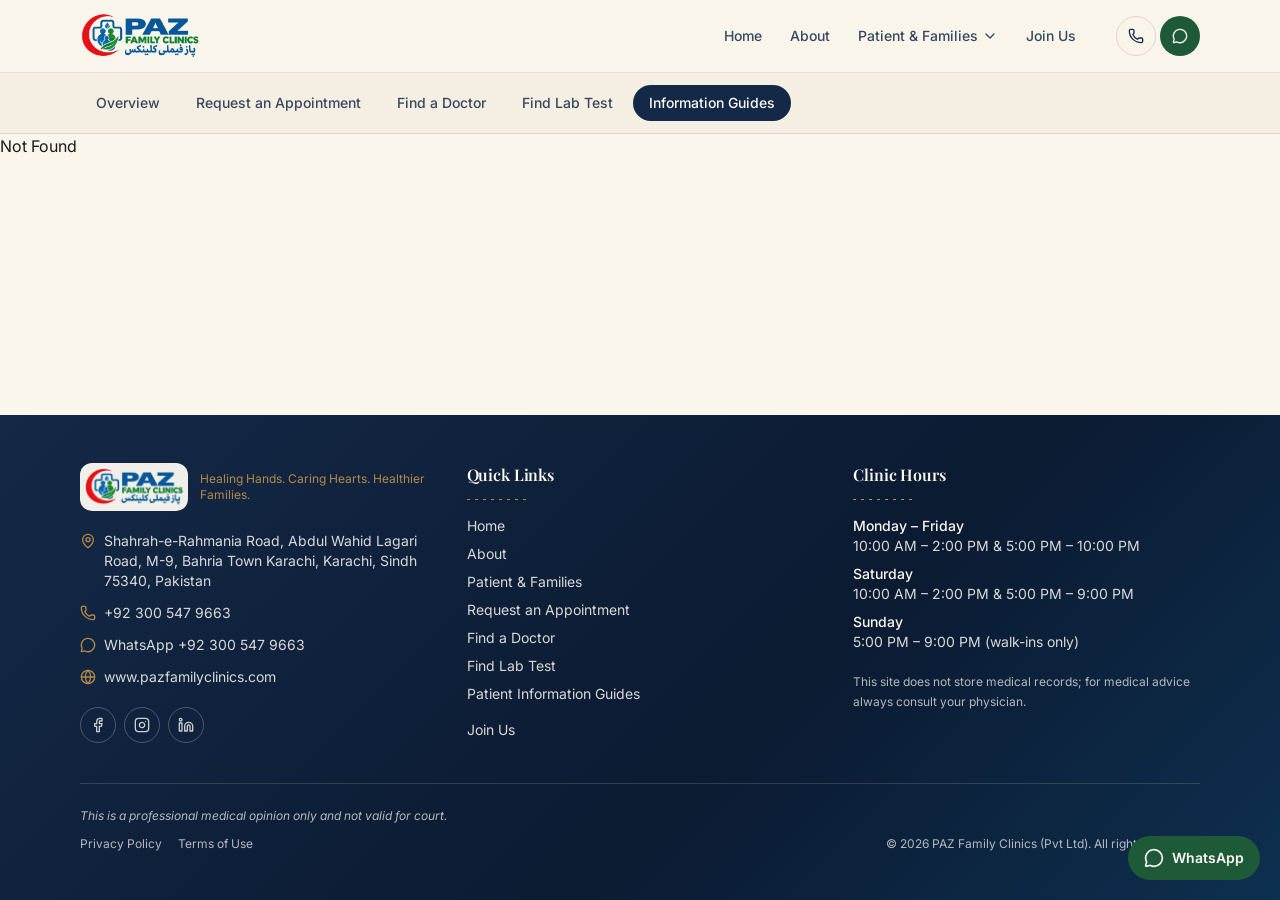
<file: patients/guides/index.html>
<!DOCTYPE html><html lang="en"><head><meta charSet="utf-8"/><meta name="viewport" content="width=device-width, initial-scale=1"/><link rel="preload" as="image" href="/assets/paz-logo-CE3iyWPr.png"/><link rel="stylesheet" href="/assets/styles-Dx9m8gB1.css" data-precedence="default"/><link rel="stylesheet" href="https://fonts.googleapis.com/css2?family=Playfair+Display:wght@500;600;700&amp;family=Inter:wght@400;500;600&amp;display=swap" data-precedence="default"/><title>Patient Information Guides â€” PAZ Family Clinics</title><meta name="author" content="PAZ Family Clinics (Pvt Ltd)"/><meta name="theme-color" content="#0C2340"/><meta property="og:site_name" content="PAZ Family Clinics"/><meta property="og:type" content="website"/><meta property="og:locale" content="en_PK"/><meta name="twitter:card" content="summary_large_image"/><meta name="description" content="Plain-language health guides for families in Karachi: managing fever at home, childhood vaccination schedules, diabetes care and when to see a doctor urgently."/><meta property="og:title" content="Patient Information Guides â€” PAZ Family Clinics"/><meta property="og:description" content="Plain-language health guides for families in Karachi: managing fever at home, childhood vaccination schedules, diabetes care and when to see a doctor urgently."/><meta property="og:url" content="/patients/guides"/><meta name="twitter:title" content="Patient Information Guides â€” PAZ Family Clinics"/><meta name="twitter:description" content="Plain-language health guides for families in Karachi: managing fever at home, childhood vaccination schedules, diabetes care and when to see a doctor urgently."/><link rel="modulepreload" href="/assets/index-BlMHECI2.js"/><link rel="modulepreload" href="/assets/jsx-runtime-BkSabwWG.js"/><link rel="modulepreload" href="/assets/link-D_GAJQi1.js"/><link rel="modulepreload" href="/assets/patients-D5wt2os4.js"/><link rel="modulepreload" href="/assets/patients.guides-B65-gF6K.js"/><link rel="modulepreload" href="/assets/book-open-CaEBBnvf.js"/><link rel="modulepreload" href="/assets/PageHeader-Dlg2N652.js"/><link rel="modulepreload" href="/assets/CtaBanner-BaQp-TAa.js"/><link rel="preconnect" href="https://fonts.googleapis.com"/><link rel="preconnect" href="https://fonts.gstatic.com" crossorigin="anonymous"/><link rel="icon" type="image/png" href="/favicon.png"/><link rel="apple-touch-icon" sizes="180x180" href="/apple-touch-icon.png"/><link rel="canonical" href="/patients/guides"/><script type="application/ld+json">{"@context":"https://schema.org","@type":["MedicalClinic","MedicalOrganization"],"name":"PAZ Family Clinics","legalName":"PAZ Family Clinics (Pvt Ltd)","slogan":"Healing Hands. Caring Hearts. Healthier Families.","description":"Everyday family medicine and child health care in Karachi â€” unhurried consultations, honest advice, and a doctor who knows your whole family.","medicalSpecialty":["PrimaryCare","Pediatric"],"telephone":"+92 300 547 9663","email":"info@pazfamilyclinics.com","address":{"@type":"PostalAddress","streetAddress":"Shahrah-e-Rahmania Road, Abdul Wahid Lagari Road, M-9, Bahria Town Karachi","addressLocality":"Karachi","addressRegion":"Sindh","postalCode":"75340","addressCountry":"PK"},"geo":{"@type":"GeoCoordinates","latitude":24.994502333987136,"longitude":67.3060540674452},"openingHoursSpecification":[{"@type":"OpeningHoursSpecification","dayOfWeek":["Monday","Tuesday","Wednesday","Thursday","Friday"],"opens":"10:00","closes":"14:00"},{"@type":"OpeningHoursSpecification","dayOfWeek":["Monday","Tuesday","Wednesday","Thursday","Friday"],"opens":"17:00","closes":"22:00"},{"@type":"OpeningHoursSpecification","dayOfWeek":["Saturday"],"opens":"10:00","closes":"14:00"},{"@type":"OpeningHoursSpecification","dayOfWeek":["Saturday"],"opens":"17:00","closes":"21:00"},{"@type":"OpeningHoursSpecification","dayOfWeek":["Sunday"],"opens":"17:00","closes":"21:00"}],"physician":[{"@type":"Physician","name":"Family Physician","medicalSpecialty":"PrimaryCare","description":"MBBS, FCPS (Family Medicine) â€” Family Medicine"},{"@type":"Physician","name":"Family & Child Health Specialist","medicalSpecialty":"Pediatric","description":"MBBS (LUM&HS), RMP (PAK) â€” Family & Child Health"}]}</script></head><body><div class="flex min-h-screen flex-col"><a href="#main" class="sr-only focus:not-sr-only focus:absolute focus:left-4 focus:top-4 focus:z-[60] focus:rounded-md focus:bg-primary focus:px-4 focus:py-2 focus:text-primary-foreground">Skip to content</a><header class="sticky top-0 z-50 w-full border-b border-border/70 bg-background/90 backdrop-blur transition-shadow"><div class="mx-auto flex max-w-6xl items-center gap-3 px-4 py-3"><a aria-label="PAZ Family Clinics â€” home" href="/" class="flex items-center"><img src="/assets/paz-logo-CE3iyWPr.png" alt="PAZ Family Clinics â€” Healing Hands. Caring Hearts. Healthier Families." width="1643" height="656" class="h-12 w-auto shrink-0"/></a><nav aria-label="Main" class="ml-auto hidden items-center gap-1 lg:flex"><a href="/" class="rounded-md px-3 py-2 text-sm font-medium text-primary/85 transition-colors hover:bg-accent hover:text-primary">Home</a><a href="/about" class="rounded-md px-3 py-2 text-sm font-medium text-primary/85 transition-colors hover:bg-accent hover:text-primary">About</a><div class="relative"><a aria-expanded="false" aria-haspopup="true" class="flex items-center gap-1 rounded-md px-3 py-2 text-sm font-medium text-primary/85 transition-colors hover:bg-accent hover:text-primary active" href="/patients" data-status="active" aria-current="page">Patient &amp; Families<svg xmlns="http://www.w3.org/2000/svg" width="24" height="24" viewBox="0 0 24 24" fill="none" stroke="currentColor" stroke-width="2" stroke-linecap="round" stroke-linejoin="round" class="lucide lucide-chevron-down h-4 w-4" aria-hidden="true"><path d="m6 9 6 6 6-6"></path></svg></a></div><a href="/join-us" class="rounded-md px-3 py-2 text-sm font-medium text-primary/85 transition-colors hover:bg-accent hover:text-primary">Join Us</a></nav><div class="ml-auto flex items-center gap-1 lg:ml-4"><a href="tel:+923005479663" aria-label="Call PAZ Family Clinics at +92 300 547 9663" class="inline-flex h-10 w-10 items-center justify-center rounded-full border border-border text-primary transition-colors hover:bg-accent"><svg xmlns="http://www.w3.org/2000/svg" width="24" height="24" viewBox="0 0 24 24" fill="none" stroke="currentColor" stroke-width="2" stroke-linecap="round" stroke-linejoin="round" class="lucide lucide-phone h-4 w-4" aria-hidden="true"><path d="M13.832 16.568a1 1 0 0 0 1.213-.303l.355-.465A2 2 0 0 1 17 15h3a2 2 0 0 1 2 2v3a2 2 0 0 1-2 2A18 18 0 0 1 2 4a2 2 0 0 1 2-2h3a2 2 0 0 1 2 2v3a2 2 0 0 1-.8 1.6l-.468.351a1 1 0 0 0-.292 1.233 14 14 0 0 0 6.392 6.384"></path></svg></a><a href="https://wa.me/923005479663?text=Assalam%20o%20Alaikum%2C%20I%20would%20like%20to%20book%20an%20appointment%20at%20PAZ%20Family%20Clinics." target="_blank" rel="noopener noreferrer" aria-label="Chat with PAZ Family Clinics on WhatsApp" class="inline-flex h-10 w-10 items-center justify-center rounded-full bg-secondary text-secondary-foreground transition-opacity hover:opacity-90"><svg xmlns="http://www.w3.org/2000/svg" width="24" height="24" viewBox="0 0 24 24" fill="none" stroke="currentColor" stroke-width="2" stroke-linecap="round" stroke-linejoin="round" class="lucide lucide-message-circle h-4 w-4" aria-hidden="true"><path d="M2.992 16.342a2 2 0 0 1 .094 1.167l-1.065 3.29a1 1 0 0 0 1.236 1.168l3.413-.998a2 2 0 0 1 1.099.092 10 10 0 1 0-4.777-4.719"></path></svg></a><button type="button" class="inline-flex h-10 w-10 items-center justify-center rounded-full border border-border text-primary lg:hidden" aria-label="Open menu" aria-expanded="false"><svg xmlns="http://www.w3.org/2000/svg" width="24" height="24" viewBox="0 0 24 24" fill="none" stroke="currentColor" stroke-width="2" stroke-linecap="round" stroke-linejoin="round" class="lucide lucide-menu h-5 w-5" aria-hidden="true"><path d="M4 5h16"></path><path d="M4 12h16"></path><path d="M4 19h16"></path></svg></button></div></div></header><main id="main" class="flex-1"><!--$--><nav aria-label="Patient and families sections" class="border-b border-border bg-sand/70 backdrop-blur"><ul class="mx-auto flex max-w-6xl gap-1 overflow-x-auto px-4 py-3 text-sm"><li class="shrink-0"><a class="block rounded-full px-4 py-2 font-medium transition-colors text-primary/85 hover:bg-accent" href="/patients">Overview</a></li><li class="shrink-0"><a class="block rounded-full px-4 py-2 font-medium transition-colors text-primary/85 hover:bg-accent" href="/patients/appointment">Request an Appointment</a></li><li class="shrink-0"><a class="block rounded-full px-4 py-2 font-medium transition-colors text-primary/85 hover:bg-accent" href="/patients/find-a-doctor">Find a Doctor</a></li><li class="shrink-0"><a class="block rounded-full px-4 py-2 font-medium transition-colors text-primary/85 hover:bg-accent" href="/patients/find-lab-test">Find Lab Test</a></li><li class="shrink-0"><a class="block rounded-full px-4 py-2 font-medium transition-colors bg-primary text-primary-foreground" href="/patients/guides" data-status="active" aria-current="page">Information Guides</a></li><li class="shrink-0"><a class="block rounded-full px-4 py-2 font-medium transition-colors text-primary/85 hover:bg-accent" href="/patients/success-stories">Success Stories</a></li></ul></nav><section class="navy-panel"><div class="mx-auto max-w-6xl px-4 py-12 md:py-16"><p class="text-xs font-semibold uppercase tracking-[0.18em] text-gold">Information guides</p><h1 class="mt-3 max-w-3xl font-display text-3xl font-semibold text-primary-foreground md:text-4xl">Health guidance you can trust</h1><p class="mt-4 max-w-2xl text-sm leading-relaxed text-primary-foreground/85 md:text-base">Short, practical explanations written by our physicians â€” the same advice we give in the consultation room.</p><div class="rx-dots mt-6 w-24"></div></div></section><section class="section-pad" aria-labelledby="guides-heading"><div class="mx-auto max-w-6xl px-4"><h2 id="guides-heading" class="text-2xl font-semibold md:text-3xl">Browse guides</h2><div class="rx-dots mt-4 w-20"></div><div role="group" aria-label="Filter guides by category" class="mt-6 flex flex-wrap gap-2"><button type="button" aria-pressed="true" class="rounded-full border border-border px-4 py-2 text-sm font-medium transition-colors bg-primary text-primary-foreground">All</button><button type="button" aria-pressed="false" class="rounded-full border border-border px-4 py-2 text-sm font-medium transition-colors bg-card text-primary hover:bg-accent">Family Medicine</button><button type="button" aria-pressed="false" class="rounded-full border border-border px-4 py-2 text-sm font-medium transition-colors bg-card text-primary hover:bg-accent">Child Health</button><button type="button" aria-pressed="false" class="rounded-full border border-border px-4 py-2 text-sm font-medium transition-colors bg-card text-primary hover:bg-accent">General Wellness</button></div><ul class="mt-8 grid gap-5 sm:grid-cols-2 lg:grid-cols-3" aria-live="polite"><li class="card-hairline flex flex-col rounded-2xl p-6"><div class="flex items-center justify-between gap-3"><span class="rounded-full bg-accent px-3 py-1 text-xs font-medium text-primary">Child Health</span><svg xmlns="http://www.w3.org/2000/svg" width="24" height="24" viewBox="0 0 24 24" fill="none" stroke="currentColor" stroke-width="2" stroke-linecap="round" stroke-linejoin="round" class="lucide lucide-book-open h-4 w-4 text-gold-ink" aria-hidden="true"><path d="M12 7v14"></path><path d="M3 18a1 1 0 0 1-1-1V4a1 1 0 0 1 1-1h5a4 4 0 0 1 4 4 4 4 0 0 1 4-4h5a1 1 0 0 1 1 1v13a1 1 0 0 1-1 1h-6a3 3 0 0 0-3 3 3 3 0 0 0-3-3z"></path></svg></div><h3 class="mt-4 text-lg font-semibold">Managing Fever at Home</h3><p class="mt-2 flex-1 text-sm leading-relaxed text-foreground/80">How to measure temperature correctly, safe paracetamol dosing by weight, fluids, sponging myths, and the warning signs that mean you should come in today.</p><p class="mt-4 text-xs text-muted-foreground">4 min read</p></li><li class="card-hairline flex flex-col rounded-2xl p-6"><div class="flex items-center justify-between gap-3"><span class="rounded-full bg-accent px-3 py-1 text-xs font-medium text-primary">Child Health</span><svg xmlns="http://www.w3.org/2000/svg" width="24" height="24" viewBox="0 0 24 24" fill="none" stroke="currentColor" stroke-width="2" stroke-linecap="round" stroke-linejoin="round" class="lucide lucide-book-open h-4 w-4 text-gold-ink" aria-hidden="true"><path d="M12 7v14"></path><path d="M3 18a1 1 0 0 1-1-1V4a1 1 0 0 1 1-1h5a4 4 0 0 1 4 4 4 4 0 0 1 4-4h5a1 1 0 0 1 1 1v13a1 1 0 0 1-1 1h-6a3 3 0 0 0-3 3 3 3 0 0 0-3-3z"></path></svg></div><h3 class="mt-4 text-lg font-semibold">Vaccination Schedule for Children</h3><p class="mt-2 flex-1 text-sm leading-relaxed text-foreground/80">The EPI schedule followed in Pakistan, what each vaccine protects against, what to expect afterwards, and how to catch up on a missed dose.</p><p class="mt-4 text-xs text-muted-foreground">5 min read</p></li><li class="card-hairline flex flex-col rounded-2xl p-6"><div class="flex items-center justify-between gap-3"><span class="rounded-full bg-accent px-3 py-1 text-xs font-medium text-primary">General Wellness</span><svg xmlns="http://www.w3.org/2000/svg" width="24" height="24" viewBox="0 0 24 24" fill="none" stroke="currentColor" stroke-width="2" stroke-linecap="round" stroke-linejoin="round" class="lucide lucide-book-open h-4 w-4 text-gold-ink" aria-hidden="true"><path d="M12 7v14"></path><path d="M3 18a1 1 0 0 1-1-1V4a1 1 0 0 1 1-1h5a4 4 0 0 1 4 4 4 4 0 0 1 4-4h5a1 1 0 0 1 1 1v13a1 1 0 0 1-1 1h-6a3 3 0 0 0-3 3 3 3 0 0 0-3-3z"></path></svg></div><h3 class="mt-4 text-lg font-semibold">When to See a Doctor Urgently</h3><p class="mt-2 flex-1 text-sm leading-relaxed text-foreground/80">Red-flag symptoms in adults and children â€” chest pain, breathlessness, dehydration, fits, sudden weakness â€” and when the emergency room is the right choice.</p><p class="mt-4 text-xs text-muted-foreground">3 min read</p></li><li class="card-hairline flex flex-col rounded-2xl p-6"><div class="flex items-center justify-between gap-3"><span class="rounded-full bg-accent px-3 py-1 text-xs font-medium text-primary">Family Medicine</span><svg xmlns="http://www.w3.org/2000/svg" width="24" height="24" viewBox="0 0 24 24" fill="none" stroke="currentColor" stroke-width="2" stroke-linecap="round" stroke-linejoin="round" class="lucide lucide-book-open h-4 w-4 text-gold-ink" aria-hidden="true"><path d="M12 7v14"></path><path d="M3 18a1 1 0 0 1-1-1V4a1 1 0 0 1 1-1h5a4 4 0 0 1 4 4 4 4 0 0 1 4-4h5a1 1 0 0 1 1 1v13a1 1 0 0 1-1 1h-6a3 3 0 0 0-3 3 3 3 0 0 0-3-3z"></path></svg></div><h3 class="mt-4 text-lg font-semibold">Living Well with Diabetes</h3><p class="mt-2 flex-1 text-sm leading-relaxed text-foreground/80">Understanding HbA1c, practical desi-diet swaps, foot care, and how often your medicines and kidneys should be reviewed.</p><p class="mt-4 text-xs text-muted-foreground">6 min read</p></li><li class="card-hairline flex flex-col rounded-2xl p-6"><div class="flex items-center justify-between gap-3"><span class="rounded-full bg-accent px-3 py-1 text-xs font-medium text-primary">Family Medicine</span><svg xmlns="http://www.w3.org/2000/svg" width="24" height="24" viewBox="0 0 24 24" fill="none" stroke="currentColor" stroke-width="2" stroke-linecap="round" stroke-linejoin="round" class="lucide lucide-book-open h-4 w-4 text-gold-ink" aria-hidden="true"><path d="M12 7v14"></path><path d="M3 18a1 1 0 0 1-1-1V4a1 1 0 0 1 1-1h5a4 4 0 0 1 4 4 4 4 0 0 1 4-4h5a1 1 0 0 1 1 1v13a1 1 0 0 1-1 1h-6a3 3 0 0 0-3 3 3 3 0 0 0-3-3z"></path></svg></div><h3 class="mt-4 text-lg font-semibold">Blood Pressure Basics</h3><p class="mt-2 flex-1 text-sm leading-relaxed text-foreground/80">How to take a reliable reading at home, salt and weight targets, and why &#x27;I feel fine&#x27; is not a reason to stop treatment.</p><p class="mt-4 text-xs text-muted-foreground">4 min read</p></li><li class="card-hairline flex flex-col rounded-2xl p-6"><div class="flex items-center justify-between gap-3"><span class="rounded-full bg-accent px-3 py-1 text-xs font-medium text-primary">General Wellness</span><svg xmlns="http://www.w3.org/2000/svg" width="24" height="24" viewBox="0 0 24 24" fill="none" stroke="currentColor" stroke-width="2" stroke-linecap="round" stroke-linejoin="round" class="lucide lucide-book-open h-4 w-4 text-gold-ink" aria-hidden="true"><path d="M12 7v14"></path><path d="M3 18a1 1 0 0 1-1-1V4a1 1 0 0 1 1-1h5a4 4 0 0 1 4 4 4 4 0 0 1 4-4h5a1 1 0 0 1 1 1v13a1 1 0 0 1-1 1h-6a3 3 0 0 0-3 3 3 3 0 0 0-3-3z"></path></svg></div><h3 class="mt-4 text-lg font-semibold">Healthy Eating for Busy Families</h3><p class="mt-2 flex-1 text-sm leading-relaxed text-foreground/80">Simple, affordable changes to everyday Pakistani meals that help the whole household â€” including lunchbox ideas children will actually eat.</p><p class="mt-4 text-xs text-muted-foreground">4 min read</p></li></ul><p class="mt-8 max-w-prose text-xs leading-relaxed text-muted-foreground">These guides are general information only and do not replace a consultation.<!-- --> <!-- -->This site does not store medical records; for medical advice always consult your physician.</p></div></section><section class="navy-panel" aria-labelledby="cta-heading"><div class="mx-auto flex max-w-6xl flex-col items-start gap-6 px-4 py-12 md:flex-row md:items-center md:justify-between"><div><h2 id="cta-heading" class="font-display text-2xl font-semibold text-primary-foreground">Book your visit today</h2><p class="mt-2 text-sm text-primary-foreground/85">Same-day slots are often available. Walk-ins are welcome during clinic hours.</p></div><div class="flex flex-wrap gap-3"><a href="https://wa.me/923005479663?text=Assalam%20o%20Alaikum%2C%20I%20would%20like%20to%20book%20an%20appointment%20at%20PAZ%20Family%20Clinics." target="_blank" rel="noopener noreferrer" class="inline-flex items-center justify-center gap-2 whitespace-nowrap rounded-full text-sm font-medium cursor-pointer transition-colors focus-visible:outline-none focus-visible:ring-2 focus-visible:ring-ring disabled:pointer-events-none disabled:opacity-50 disabled:cursor-not-allowed [&amp;_svg]:pointer-events-none [&amp;_svg]:size-4 [&amp;_svg]:shrink-0 bg-secondary text-secondary-foreground shadow-sm hover:bg-secondary/85 h-10 px-5 py-2"><svg xmlns="http://www.w3.org/2000/svg" width="24" height="24" viewBox="0 0 24 24" fill="none" stroke="currentColor" stroke-width="2" stroke-linecap="round" stroke-linejoin="round" class="lucide lucide-message-circle h-4 w-4" aria-hidden="true"><path d="M2.992 16.342a2 2 0 0 1 .094 1.167l-1.065 3.29a1 1 0 0 0 1.236 1.168l3.413-.998a2 2 0 0 1 1.099.092 10 10 0 1 0-4.777-4.719"></path></svg> Book on WhatsApp</a><a href="tel:+923005479663" class="inline-flex items-center justify-center gap-2 whitespace-nowrap rounded-full text-sm font-medium cursor-pointer transition-colors focus-visible:outline-none focus-visible:ring-2 focus-visible:ring-ring disabled:pointer-events-none disabled:opacity-50 disabled:cursor-not-allowed [&amp;_svg]:pointer-events-none [&amp;_svg]:size-4 [&amp;_svg]:shrink-0 bg-gold text-primary shadow-sm hover:bg-gold/85 h-10 px-5 py-2"><svg xmlns="http://www.w3.org/2000/svg" width="24" height="24" viewBox="0 0 24 24" fill="none" stroke="currentColor" stroke-width="2" stroke-linecap="round" stroke-linejoin="round" class="lucide lucide-phone h-4 w-4" aria-hidden="true"><path d="M13.832 16.568a1 1 0 0 0 1.213-.303l.355-.465A2 2 0 0 1 17 15h3a2 2 0 0 1 2 2v3a2 2 0 0 1-2 2A18 18 0 0 1 2 4a2 2 0 0 1 2-2h3a2 2 0 0 1 2 2v3a2 2 0 0 1-.8 1.6l-.468.351a1 1 0 0 0-.292 1.233 14 14 0 0 0 6.392 6.384"></path></svg> Call <!-- -->+92 300 547 9663</a><a href="/patients/appointment" class="inline-flex items-center justify-center gap-2 whitespace-nowrap rounded-full text-sm font-medium cursor-pointer transition-colors focus-visible:outline-none focus-visible:ring-2 focus-visible:ring-ring disabled:pointer-events-none disabled:opacity-50 disabled:cursor-not-allowed [&amp;_svg]:pointer-events-none [&amp;_svg]:size-4 [&amp;_svg]:shrink-0 border border-primary-foreground/40 text-primary-foreground hover:bg-primary-foreground/10 h-10 px-5 py-2">Request an appointment</a></div></div></section><script>(function(a,f){let l;try{l=JSON.parse(sessionStorage.getItem(a)||"{}")}catch{return}const n=l?.[f||history.state?.__TSR_key];let c=!1;for(const t in n){const e=n[t],o=e?.scrollX,s=e?.scrollY;if(Number.isFinite(o)&&Number.isFinite(s)){if(t==="window")scrollTo(o,s),c=!0;else if(t)try{const r=document.querySelector(t);r&&(r.scrollLeft=o,r.scrollTop=s)}catch{}}}if(c)return;const i=location.hash.slice(1);if(i){const t=history.state?.__hashScrollIntoViewOptions??!0;if(t){const e=document.getElementById(i);e&&e.scrollIntoView(t)}return}scrollTo(0,0)})("tsr-scroll-restoration-v1_3");document.currentScript.remove()</script><!--/$--></main><footer class="navy-panel mt-auto"><div class="mx-auto max-w-6xl px-4 py-12"><div class="grid gap-10 md:grid-cols-3"><div><div class="flex items-center gap-3"><img src="/assets/paz-logo-CE3iyWPr.png" alt="" aria-hidden="true" loading="lazy" width="1643" height="656" class="h-12 w-auto rounded-md bg-primary-foreground/95 p-1"/><div><p class="font-display text-lg font-semibold text-primary-foreground">PAZ Family Clinics</p><p class="text-xs text-gold">Healing Hands. Caring Hearts. Healthier Families.</p></div></div><address class="mt-5 space-y-3 text-sm not-italic text-primary-foreground/85"><p class="flex gap-2"><svg xmlns="http://www.w3.org/2000/svg" width="24" height="24" viewBox="0 0 24 24" fill="none" stroke="currentColor" stroke-width="2" stroke-linecap="round" stroke-linejoin="round" class="lucide lucide-map-pin mt-0.5 h-4 w-4 shrink-0 text-gold" aria-hidden="true"><path d="M20 10c0 4.993-5.539 10.193-7.399 11.799a1 1 0 0 1-1.202 0C9.539 20.193 4 14.993 4 10a8 8 0 0 1 16 0"></path><circle cx="12" cy="10" r="3"></circle></svg><span>Shahrah-e-Rahmania Road, Abdul Wahid Lagari Road, M-9, Bahria Town Karachi, Karachi, Sindh 75340, Pakistan</span></p><p class="flex gap-2"><svg xmlns="http://www.w3.org/2000/svg" width="24" height="24" viewBox="0 0 24 24" fill="none" stroke="currentColor" stroke-width="2" stroke-linecap="round" stroke-linejoin="round" class="lucide lucide-phone mt-0.5 h-4 w-4 shrink-0 text-gold" aria-hidden="true"><path d="M13.832 16.568a1 1 0 0 0 1.213-.303l.355-.465A2 2 0 0 1 17 15h3a2 2 0 0 1 2 2v3a2 2 0 0 1-2 2A18 18 0 0 1 2 4a2 2 0 0 1 2-2h3a2 2 0 0 1 2 2v3a2 2 0 0 1-.8 1.6l-.468.351a1 1 0 0 0-.292 1.233 14 14 0 0 0 6.392 6.384"></path></svg><a class="hover:text-gold" href="tel:+923005479663">+92 300 547 9663</a></p><p class="flex gap-2"><svg xmlns="http://www.w3.org/2000/svg" width="24" height="24" viewBox="0 0 24 24" fill="none" stroke="currentColor" stroke-width="2" stroke-linecap="round" stroke-linejoin="round" class="lucide lucide-message-circle mt-0.5 h-4 w-4 shrink-0 text-gold" aria-hidden="true"><path d="M2.992 16.342a2 2 0 0 1 .094 1.167l-1.065 3.29a1 1 0 0 0 1.236 1.168l3.413-.998a2 2 0 0 1 1.099.092 10 10 0 1 0-4.777-4.719"></path></svg><a class="hover:text-gold" href="https://wa.me/923005479663?text=Assalam%20o%20Alaikum%2C%20I%20have%20a%20question%20about%20PAZ%20Family%20Clinics." target="_blank" rel="noopener noreferrer">WhatsApp <!-- -->+92 300 547 9663</a></p><p class="flex gap-2"><svg xmlns="http://www.w3.org/2000/svg" width="24" height="24" viewBox="0 0 24 24" fill="none" stroke="currentColor" stroke-width="2" stroke-linecap="round" stroke-linejoin="round" class="lucide lucide-globe mt-0.5 h-4 w-4 shrink-0 text-gold" aria-hidden="true"><circle cx="12" cy="12" r="10"></circle><path d="M12 2a14.5 14.5 0 0 0 0 20 14.5 14.5 0 0 0 0-20"></path><path d="M2 12h20"></path></svg><span>www.pazfamilyclinics.com</span></p></address><ul class="mt-5 flex gap-2"><li><a href="#" aria-label="PAZ Family Clinics on Facebook (link coming soon)" class="inline-flex h-9 w-9 items-center justify-center rounded-full border border-primary-foreground/25 text-primary-foreground/80 transition-colors hover:border-gold hover:text-gold"><svg xmlns="http://www.w3.org/2000/svg" width="24" height="24" viewBox="0 0 24 24" fill="none" stroke="currentColor" stroke-width="2" stroke-linecap="round" stroke-linejoin="round" class="lucide lucide-facebook h-4 w-4" aria-hidden="true"><path d="M18 2h-3a5 5 0 0 0-5 5v3H7v4h3v8h4v-8h3l1-4h-4V7a1 1 0 0 1 1-1h3z"></path></svg></a></li><li><a href="#" aria-label="PAZ Family Clinics on Instagram (link coming soon)" class="inline-flex h-9 w-9 items-center justify-center rounded-full border border-primary-foreground/25 text-primary-foreground/80 transition-colors hover:border-gold hover:text-gold"><svg xmlns="http://www.w3.org/2000/svg" width="24" height="24" viewBox="0 0 24 24" fill="none" stroke="currentColor" stroke-width="2" stroke-linecap="round" stroke-linejoin="round" class="lucide lucide-instagram h-4 w-4" aria-hidden="true"><rect width="20" height="20" x="2" y="2" rx="5" ry="5"></rect><path d="M16 11.37A4 4 0 1 1 12.63 8 4 4 0 0 1 16 11.37z"></path><line x1="17.5" x2="17.51" y1="6.5" y2="6.5"></line></svg></a></li><li><a href="#" aria-label="PAZ Family Clinics on LinkedIn (link coming soon)" class="inline-flex h-9 w-9 items-center justify-center rounded-full border border-primary-foreground/25 text-primary-foreground/80 transition-colors hover:border-gold hover:text-gold"><svg xmlns="http://www.w3.org/2000/svg" width="24" height="24" viewBox="0 0 24 24" fill="none" stroke="currentColor" stroke-width="2" stroke-linecap="round" stroke-linejoin="round" class="lucide lucide-linkedin h-4 w-4" aria-hidden="true"><path d="M16 8a6 6 0 0 1 6 6v7h-4v-7a2 2 0 0 0-2-2 2 2 0 0 0-2 2v7h-4v-7a6 6 0 0 1 6-6z"></path><rect width="4" height="12" x="2" y="9"></rect><circle cx="4" cy="4" r="2"></circle></svg></a></li></ul></div><nav aria-label="Footer"><h2 class="font-display text-base font-semibold text-primary-foreground">Quick Links</h2><div class="rx-dots mt-3 w-16"></div><ul class="mt-4 grid gap-2 text-sm"><li><a href="/" class="text-primary-foreground/85 hover:text-gold">Home</a></li><li><a href="/about" class="text-primary-foreground/85 hover:text-gold">About</a></li><li><a class="text-primary-foreground/85 hover:text-gold active" href="/patients" data-status="active" aria-current="page">Patient &amp; Families</a></li><li><a href="/patients/appointment" class="text-primary-foreground/85 hover:text-gold">Request an Appointment</a></li><li><a href="/patients/find-a-doctor" class="text-primary-foreground/85 hover:text-gold">Find a Doctor</a></li><li><a href="/patients/find-lab-test" class="text-primary-foreground/85 hover:text-gold">Find Lab Test</a></li><li><a class="text-primary-foreground/85 hover:text-gold active" href="/patients/guides" data-status="active" aria-current="page">Patient Information Guides</a></li><li><a href="/patients/success-stories" class="text-primary-foreground/85 hover:text-gold">Patient Success Stories</a></li><li><a href="/join-us" class="text-primary-foreground/85 hover:text-gold">Join Us</a></li></ul></nav><div><h2 class="font-display text-base font-semibold text-primary-foreground">Clinic Hours</h2><div class="rx-dots mt-3 w-16"></div><ul class="mt-4 space-y-2 text-sm text-primary-foreground/85"><li><span class="block font-medium text-primary-foreground">Monday â€“ Friday</span><span>10:00 AM â€“ 2:00 PM &amp; 5:00 PM â€“ 10:00 PM</span></li><li><span class="block font-medium text-primary-foreground">Saturday</span><span>10:00 AM â€“ 2:00 PM &amp; 5:00 PM â€“ 9:00 PM</span></li><li><span class="block font-medium text-primary-foreground">Sunday</span><span>5:00 PM â€“ 9:00 PM (walk-ins only)</span></li></ul><p class="mt-5 text-xs leading-relaxed text-primary-foreground/70">This site does not store medical records; for medical advice always consult your physician.</p></div></div><div class="mt-10 border-t border-primary-foreground/15 pt-6 text-xs text-primary-foreground/70"><p class="italic">This is a professional medical opinion only and not valid for court.</p><div class="mt-3 flex flex-wrap items-center gap-x-4 gap-y-2"><a href="/privacy-policy" class="hover:text-gold">Privacy Policy</a><a href="/terms-of-use" class="hover:text-gold">Terms of Use</a><p class="sm:ml-auto">Â© <!-- -->2026<!-- --> <!-- -->PAZ Family Clinics (Pvt Ltd)<!-- -->. All rights reserved.</p></div></div></div></footer><a href="https://wa.me/923005479663?text=Assalam%20o%20Alaikum%2C%20I%20would%20like%20to%20book%20an%20appointment%20at%20PAZ%20Family%20Clinics." target="_blank" rel="noopener noreferrer" aria-label="Book an appointment on WhatsApp" class="fixed bottom-5 right-5 z-50 inline-flex items-center gap-2 rounded-full bg-secondary px-4 py-3 text-sm font-semibold text-secondary-foreground shadow-[var(--shadow-lift)] transition-transform hover:scale-105"><svg xmlns="http://www.w3.org/2000/svg" width="24" height="24" viewBox="0 0 24 24" fill="none" stroke="currentColor" stroke-width="2" stroke-linecap="round" stroke-linejoin="round" class="lucide lucide-message-circle h-5 w-5" aria-hidden="true"><path d="M2.992 16.342a2 2 0 0 1 .094 1.167l-1.065 3.29a1 1 0 0 0 1.236 1.168l3.413-.998a2 2 0 0 1 1.099.092 10 10 0 1 0-4.777-4.719"></path></svg><span class="hidden sm:inline">WhatsApp</span></a></div><span class="sr-only">Shahrah-e-Rahmania Road, Abdul Wahid Lagari Road, M-9, Bahria Town Karachi, Karachi, Sindh 75340, Pakistan</span><script class="$tsr" id="$tsr-stream-barrier">(self.$R=self.$R||{})["tsr"]=[];self.$_TSR={h(){this.hydrated=!0,this.c()},e(){this.streamEnded=!0,this.c()},c(){this.hydrated&&this.streamEnded&&(delete self.$_TSR,delete self.$R.tsr)},p(e){this.initialized?e():this.buffer.push(e)},buffer:[]};$_TSR.router=($R=>$R[0]={manifest:$R[1]={routes:$R[2]={__root__:$R[3]={preloads:$R[4]=["/assets/index-BlMHECI2.js","/assets/jsx-runtime-BkSabwWG.js","/assets/link-D_GAJQi1.js"],scripts:$R[5]=[$R[6]={attrs:$R[7]={type:"module",async:!0,src:"/assets/index-BlMHECI2.js"}}]},"/patients":$R[8]={preloads:$R[9]=["/assets/patients-D5wt2os4.js"]},"/patients/guides":$R[10]={preloads:$R[11]=["/assets/patients.guides-B65-gF6K.js","/assets/book-open-CaEBBnvf.js","/assets/PageHeader-Dlg2N652.js","/assets/CtaBanner-BaQp-TAa.js"]}}},matches:$R[12]=[$R[13]={i:"__root__ ",u:1790773354601,s:"success",ssr:!0},$R[14]={i:" patients patients",u:1790773354601,s:"success",ssr:!0},$R[15]={i:" patients guides patients guides",u:1790773354604,s:"success",ssr:!0}],lastMatchId:" patients guides patients guides"})($R["tsr"]);$_TSR.e();document.currentScript.remove()</script><script type="module" async="" src="/assets/index-BlMHECI2.js"></script><script src="/paz-custom.js" defer></script><script src="/paz-custom.js" defer></script></body></html>
</file>
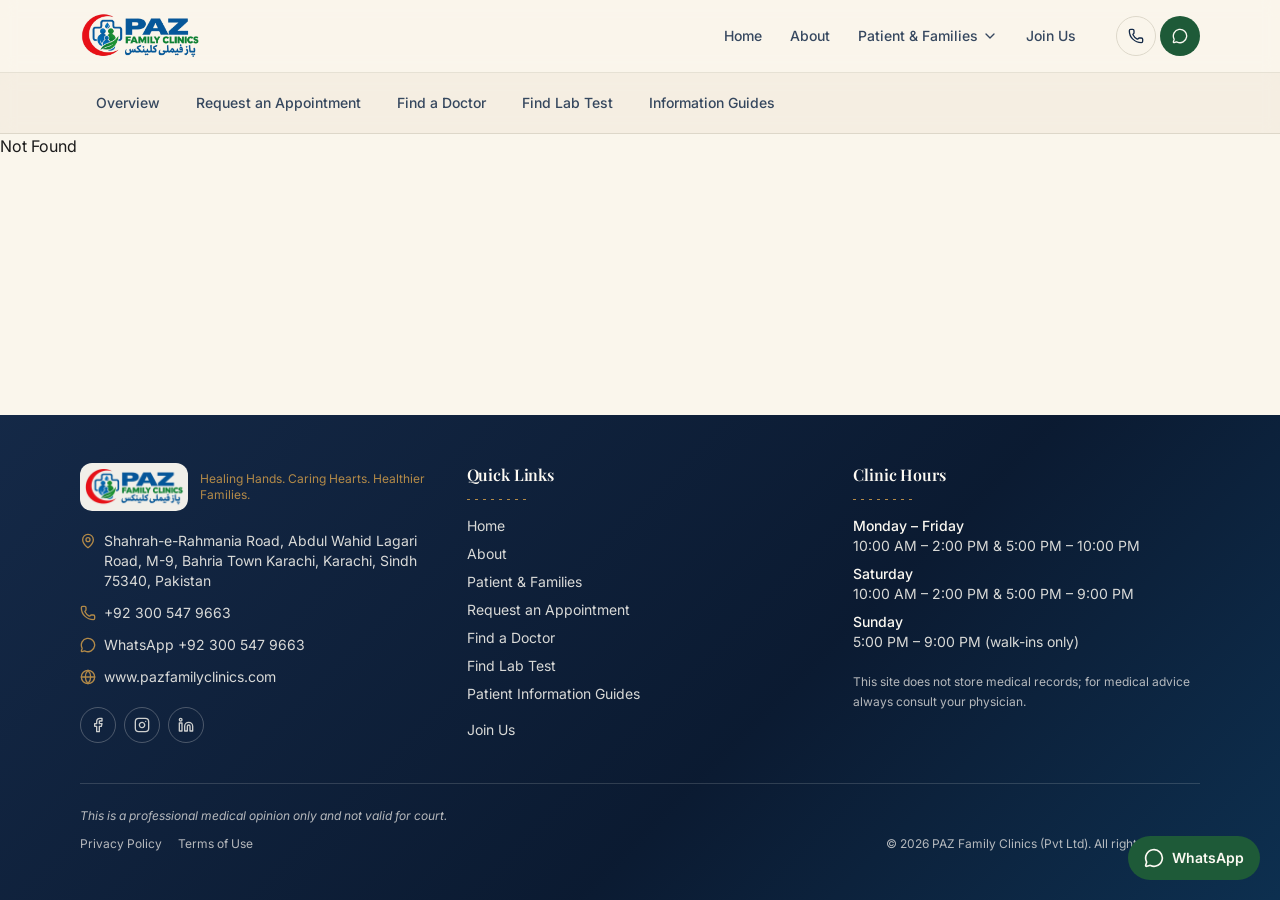
<file: patients/success-stories/index.html>
<!DOCTYPE html><html lang="en"><head><meta charSet="utf-8"/><meta name="viewport" content="width=device-width, initial-scale=1"/><link rel="preload" as="image" href="/assets/paz-logo-CE3iyWPr.png"/><link rel="stylesheet" href="/assets/styles-Dx9m8gB1.css" data-precedence="default"/><link rel="stylesheet" href="https://fonts.googleapis.com/css2?family=Playfair+Display:wght@500;600;700&amp;family=Inter:wght@400;500;600&amp;display=swap" data-precedence="default"/><title>Patient Success Stories â€” PAZ Family Clinics, Karachi</title><meta name="author" content="PAZ Family Clinics (Pvt Ltd)"/><meta name="theme-color" content="#0C2340"/><meta property="og:site_name" content="PAZ Family Clinics"/><meta property="og:type" content="website"/><meta property="og:locale" content="en_PK"/><meta name="twitter:card" content="summary_large_image"/><meta name="description" content="Real experiences from families treated at PAZ Family Clinics in Karachi â€” and how to share your own story with us."/><meta property="og:title" content="Patient Success Stories â€” PAZ Family Clinics, Karachi"/><meta property="og:description" content="Real experiences from families treated at PAZ Family Clinics in Karachi â€” and how to share your own story with us."/><meta property="og:url" content="/patients/success-stories"/><meta name="twitter:title" content="Patient Success Stories â€” PAZ Family Clinics, Karachi"/><meta name="twitter:description" content="Real experiences from families treated at PAZ Family Clinics in Karachi â€” and how to share your own story with us."/><link rel="modulepreload" href="/assets/index-BlMHECI2.js"/><link rel="modulepreload" href="/assets/jsx-runtime-BkSabwWG.js"/><link rel="modulepreload" href="/assets/link-D_GAJQi1.js"/><link rel="modulepreload" href="/assets/patients-D5wt2os4.js"/><link rel="modulepreload" href="/assets/patients.success-stories-CmbbL9-X.js"/><link rel="modulepreload" href="/assets/textarea-Bp5txHWl.js"/><link rel="modulepreload" href="/assets/testimonials-Dv_SUdlW.js"/><link rel="modulepreload" href="/assets/user-round-BhO1Epit.js"/><link rel="modulepreload" href="/assets/PageHeader-Dlg2N652.js"/><link rel="modulepreload" href="/assets/CtaBanner-BaQp-TAa.js"/><link rel="modulepreload" href="/assets/input-BbtkWH-D.js"/><link rel="modulepreload" href="/assets/forms-R07u4grP.js"/><link rel="preconnect" href="https://fonts.googleapis.com"/><link rel="preconnect" href="https://fonts.gstatic.com" crossorigin="anonymous"/><link rel="icon" type="image/png" href="/favicon.png"/><link rel="apple-touch-icon" sizes="180x180" href="/apple-touch-icon.png"/><link rel="canonical" href="/patients/success-stories"/><script type="application/ld+json">{"@context":"https://schema.org","@type":["MedicalClinic","MedicalOrganization"],"name":"PAZ Family Clinics","legalName":"PAZ Family Clinics (Pvt Ltd)","slogan":"Healing Hands. Caring Hearts. Healthier Families.","description":"Everyday family medicine and child health care in Karachi â€” unhurried consultations, honest advice, and a doctor who knows your whole family.","medicalSpecialty":["PrimaryCare","Pediatric"],"telephone":"+92 300 547 9663","email":"info@pazfamilyclinics.com","address":{"@type":"PostalAddress","streetAddress":"Shahrah-e-Rahmania Road, Abdul Wahid Lagari Road, M-9, Bahria Town Karachi","addressLocality":"Karachi","addressRegion":"Sindh","postalCode":"75340","addressCountry":"PK"},"geo":{"@type":"GeoCoordinates","latitude":24.994502333987136,"longitude":67.3060540674452},"openingHoursSpecification":[{"@type":"OpeningHoursSpecification","dayOfWeek":["Monday","Tuesday","Wednesday","Thursday","Friday"],"opens":"10:00","closes":"14:00"},{"@type":"OpeningHoursSpecification","dayOfWeek":["Monday","Tuesday","Wednesday","Thursday","Friday"],"opens":"17:00","closes":"22:00"},{"@type":"OpeningHoursSpecification","dayOfWeek":["Saturday"],"opens":"10:00","closes":"14:00"},{"@type":"OpeningHoursSpecification","dayOfWeek":["Saturday"],"opens":"17:00","closes":"21:00"},{"@type":"OpeningHoursSpecification","dayOfWeek":["Sunday"],"opens":"17:00","closes":"21:00"}],"physician":[{"@type":"Physician","name":"Family Physician","medicalSpecialty":"PrimaryCare","description":"MBBS, FCPS (Family Medicine) â€” Family Medicine"},{"@type":"Physician","name":"Family & Child Health Specialist","medicalSpecialty":"Pediatric","description":"MBBS (LUM&HS), RMP (PAK) â€” Family & Child Health"}]}</script></head><body><div class="flex min-h-screen flex-col"><a href="#main" class="sr-only focus:not-sr-only focus:absolute focus:left-4 focus:top-4 focus:z-[60] focus:rounded-md focus:bg-primary focus:px-4 focus:py-2 focus:text-primary-foreground">Skip to content</a><header class="sticky top-0 z-50 w-full border-b border-border/70 bg-background/90 backdrop-blur transition-shadow"><div class="mx-auto flex max-w-6xl items-center gap-3 px-4 py-3"><a aria-label="PAZ Family Clinics â€” home" href="/" class="flex items-center"><img src="/assets/paz-logo-CE3iyWPr.png" alt="PAZ Family Clinics â€” Healing Hands. Caring Hearts. Healthier Families." width="1643" height="656" class="h-12 w-auto shrink-0"/></a><nav aria-label="Main" class="ml-auto hidden items-center gap-1 lg:flex"><a href="/" class="rounded-md px-3 py-2 text-sm font-medium text-primary/85 transition-colors hover:bg-accent hover:text-primary">Home</a><a href="/about" class="rounded-md px-3 py-2 text-sm font-medium text-primary/85 transition-colors hover:bg-accent hover:text-primary">About</a><div class="relative"><a aria-expanded="false" aria-haspopup="true" class="flex items-center gap-1 rounded-md px-3 py-2 text-sm font-medium text-primary/85 transition-colors hover:bg-accent hover:text-primary active" href="/patients" data-status="active" aria-current="page">Patient &amp; Families<svg xmlns="http://www.w3.org/2000/svg" width="24" height="24" viewBox="0 0 24 24" fill="none" stroke="currentColor" stroke-width="2" stroke-linecap="round" stroke-linejoin="round" class="lucide lucide-chevron-down h-4 w-4" aria-hidden="true"><path d="m6 9 6 6 6-6"></path></svg></a></div><a href="/join-us" class="rounded-md px-3 py-2 text-sm font-medium text-primary/85 transition-colors hover:bg-accent hover:text-primary">Join Us</a></nav><div class="ml-auto flex items-center gap-1 lg:ml-4"><a href="tel:+923005479663" aria-label="Call PAZ Family Clinics at +92 300 547 9663" class="inline-flex h-10 w-10 items-center justify-center rounded-full border border-border text-primary transition-colors hover:bg-accent"><svg xmlns="http://www.w3.org/2000/svg" width="24" height="24" viewBox="0 0 24 24" fill="none" stroke="currentColor" stroke-width="2" stroke-linecap="round" stroke-linejoin="round" class="lucide lucide-phone h-4 w-4" aria-hidden="true"><path d="M13.832 16.568a1 1 0 0 0 1.213-.303l.355-.465A2 2 0 0 1 17 15h3a2 2 0 0 1 2 2v3a2 2 0 0 1-2 2A18 18 0 0 1 2 4a2 2 0 0 1 2-2h3a2 2 0 0 1 2 2v3a2 2 0 0 1-.8 1.6l-.468.351a1 1 0 0 0-.292 1.233 14 14 0 0 0 6.392 6.384"></path></svg></a><a href="https://wa.me/923005479663?text=Assalam%20o%20Alaikum%2C%20I%20would%20like%20to%20book%20an%20appointment%20at%20PAZ%20Family%20Clinics." target="_blank" rel="noopener noreferrer" aria-label="Chat with PAZ Family Clinics on WhatsApp" class="inline-flex h-10 w-10 items-center justify-center rounded-full bg-secondary text-secondary-foreground transition-opacity hover:opacity-90"><svg xmlns="http://www.w3.org/2000/svg" width="24" height="24" viewBox="0 0 24 24" fill="none" stroke="currentColor" stroke-width="2" stroke-linecap="round" stroke-linejoin="round" class="lucide lucide-message-circle h-4 w-4" aria-hidden="true"><path d="M2.992 16.342a2 2 0 0 1 .094 1.167l-1.065 3.29a1 1 0 0 0 1.236 1.168l3.413-.998a2 2 0 0 1 1.099.092 10 10 0 1 0-4.777-4.719"></path></svg></a><button type="button" class="inline-flex h-10 w-10 items-center justify-center rounded-full border border-border text-primary lg:hidden" aria-label="Open menu" aria-expanded="false"><svg xmlns="http://www.w3.org/2000/svg" width="24" height="24" viewBox="0 0 24 24" fill="none" stroke="currentColor" stroke-width="2" stroke-linecap="round" stroke-linejoin="round" class="lucide lucide-menu h-5 w-5" aria-hidden="true"><path d="M4 5h16"></path><path d="M4 12h16"></path><path d="M4 19h16"></path></svg></button></div></div></header><main id="main" class="flex-1"><!--$--><nav aria-label="Patient and families sections" class="border-b border-border bg-sand/70 backdrop-blur"><ul class="mx-auto flex max-w-6xl gap-1 overflow-x-auto px-4 py-3 text-sm"><li class="shrink-0"><a class="block rounded-full px-4 py-2 font-medium transition-colors text-primary/85 hover:bg-accent" href="/patients">Overview</a></li><li class="shrink-0"><a class="block rounded-full px-4 py-2 font-medium transition-colors text-primary/85 hover:bg-accent" href="/patients/appointment">Request an Appointment</a></li><li class="shrink-0"><a class="block rounded-full px-4 py-2 font-medium transition-colors text-primary/85 hover:bg-accent" href="/patients/find-a-doctor">Find a Doctor</a></li><li class="shrink-0"><a class="block rounded-full px-4 py-2 font-medium transition-colors text-primary/85 hover:bg-accent" href="/patients/find-lab-test">Find Lab Test</a></li><li class="shrink-0"><a class="block rounded-full px-4 py-2 font-medium transition-colors text-primary/85 hover:bg-accent" href="/patients/guides">Information Guides</a></li><li class="shrink-0"><a class="block rounded-full px-4 py-2 font-medium transition-colors bg-primary text-primary-foreground" href="/patients/success-stories" data-status="active" aria-current="page">Success Stories</a></li></ul></nav><section class="navy-panel"><div class="mx-auto max-w-6xl px-4 py-12 md:py-16"><p class="text-xs font-semibold uppercase tracking-[0.18em] text-gold">Success stories</p><h1 class="mt-3 max-w-3xl font-display text-3xl font-semibold text-primary-foreground md:text-4xl">What our patients say</h1><p class="mt-4 max-w-2xl text-sm leading-relaxed text-primary-foreground/85 md:text-base">Names are shared with permission; some patients prefer to stay anonymous. No medical details are ever published.</p><div class="rx-dots mt-6 w-24"></div></div></section><section class="section-pad" aria-labelledby="stories-heading"><div class="mx-auto max-w-6xl px-4"><h2 id="stories-heading" class="text-2xl font-semibold md:text-3xl">Patient experiences</h2><div class="rx-dots mt-4 w-20"></div><ul class="mt-8 grid gap-5 sm:grid-cols-2 lg:grid-cols-3"><li class="card-hairline flex flex-col rounded-2xl p-6"><div class="flex items-center gap-3"><span aria-hidden="true" class="flex h-10 w-10 items-center justify-center rounded-full bg-accent"><svg xmlns="http://www.w3.org/2000/svg" width="24" height="24" viewBox="0 0 24 24" fill="none" stroke="currentColor" stroke-width="2" stroke-linecap="round" stroke-linejoin="round" class="lucide lucide-user-round h-5 w-5 text-primary" aria-hidden="true"><circle cx="12" cy="8" r="5"></circle><path d="M20 21a8 8 0 0 0-16 0"></path></svg></span><div><p class="text-sm font-semibold text-primary">Sadia R.</p><p class="text-xs text-muted-foreground">Gulistan-e-Johar, Karachi</p></div></div><p class="flex items-center gap-0.5" aria-label="5 out of 5 stars"><svg xmlns="http://www.w3.org/2000/svg" width="24" height="24" viewBox="0 0 24 24" fill="none" stroke="currentColor" stroke-width="2" stroke-linecap="round" stroke-linejoin="round" class="lucide lucide-star h-4 w-4 fill-gold text-gold" aria-hidden="true"><path d="M11.525 2.295a.53.53 0 0 1 .95 0l2.31 4.679a2.123 2.123 0 0 0 1.595 1.16l5.166.756a.53.53 0 0 1 .294.904l-3.736 3.638a2.123 2.123 0 0 0-.611 1.878l.882 5.14a.53.53 0 0 1-.771.56l-4.618-2.428a2.122 2.122 0 0 0-1.973 0L6.396 21.01a.53.53 0 0 1-.77-.56l.881-5.139a2.122 2.122 0 0 0-.611-1.879L2.16 9.795a.53.53 0 0 1 .294-.906l5.165-.755a2.122 2.122 0 0 0 1.597-1.16z"></path></svg><svg xmlns="http://www.w3.org/2000/svg" width="24" height="24" viewBox="0 0 24 24" fill="none" stroke="currentColor" stroke-width="2" stroke-linecap="round" stroke-linejoin="round" class="lucide lucide-star h-4 w-4 fill-gold text-gold" aria-hidden="true"><path d="M11.525 2.295a.53.53 0 0 1 .95 0l2.31 4.679a2.123 2.123 0 0 0 1.595 1.16l5.166.756a.53.53 0 0 1 .294.904l-3.736 3.638a2.123 2.123 0 0 0-.611 1.878l.882 5.14a.53.53 0 0 1-.771.56l-4.618-2.428a2.122 2.122 0 0 0-1.973 0L6.396 21.01a.53.53 0 0 1-.77-.56l.881-5.139a2.122 2.122 0 0 0-.611-1.879L2.16 9.795a.53.53 0 0 1 .294-.906l5.165-.755a2.122 2.122 0 0 0 1.597-1.16z"></path></svg><svg xmlns="http://www.w3.org/2000/svg" width="24" height="24" viewBox="0 0 24 24" fill="none" stroke="currentColor" stroke-width="2" stroke-linecap="round" stroke-linejoin="round" class="lucide lucide-star h-4 w-4 fill-gold text-gold" aria-hidden="true"><path d="M11.525 2.295a.53.53 0 0 1 .95 0l2.31 4.679a2.123 2.123 0 0 0 1.595 1.16l5.166.756a.53.53 0 0 1 .294.904l-3.736 3.638a2.123 2.123 0 0 0-.611 1.878l.882 5.14a.53.53 0 0 1-.771.56l-4.618-2.428a2.122 2.122 0 0 0-1.973 0L6.396 21.01a.53.53 0 0 1-.77-.56l.881-5.139a2.122 2.122 0 0 0-.611-1.879L2.16 9.795a.53.53 0 0 1 .294-.906l5.165-.755a2.122 2.122 0 0 0 1.597-1.16z"></path></svg><svg xmlns="http://www.w3.org/2000/svg" width="24" height="24" viewBox="0 0 24 24" fill="none" stroke="currentColor" stroke-width="2" stroke-linecap="round" stroke-linejoin="round" class="lucide lucide-star h-4 w-4 fill-gold text-gold" aria-hidden="true"><path d="M11.525 2.295a.53.53 0 0 1 .95 0l2.31 4.679a2.123 2.123 0 0 0 1.595 1.16l5.166.756a.53.53 0 0 1 .294.904l-3.736 3.638a2.123 2.123 0 0 0-.611 1.878l.882 5.14a.53.53 0 0 1-.771.56l-4.618-2.428a2.122 2.122 0 0 0-1.973 0L6.396 21.01a.53.53 0 0 1-.77-.56l.881-5.139a2.122 2.122 0 0 0-.611-1.879L2.16 9.795a.53.53 0 0 1 .294-.906l5.165-.755a2.122 2.122 0 0 0 1.597-1.16z"></path></svg><svg xmlns="http://www.w3.org/2000/svg" width="24" height="24" viewBox="0 0 24 24" fill="none" stroke="currentColor" stroke-width="2" stroke-linecap="round" stroke-linejoin="round" class="lucide lucide-star h-4 w-4 fill-gold text-gold" aria-hidden="true"><path d="M11.525 2.295a.53.53 0 0 1 .95 0l2.31 4.679a2.123 2.123 0 0 0 1.595 1.16l5.166.756a.53.53 0 0 1 .294.904l-3.736 3.638a2.123 2.123 0 0 0-.611 1.878l.882 5.14a.53.53 0 0 1-.771.56l-4.618-2.428a2.122 2.122 0 0 0-1.973 0L6.396 21.01a.53.53 0 0 1-.77-.56l.881-5.139a2.122 2.122 0 0 0-.611-1.879L2.16 9.795a.53.53 0 0 1 .294-.906l5.165-.755a2.122 2.122 0 0 0 1.597-1.16z"></path></svg></p><blockquote class="mt-3 text-sm leading-relaxed text-foreground/85">â€œ<!-- -->My daughter had a fever for three days and I was panicking. The doctor examined her properly, explained everything, and did not rush us. She was better in two days.<!-- -->â€</blockquote></li><li class="card-hairline flex flex-col rounded-2xl p-6"><div class="flex items-center gap-3"><span aria-hidden="true" class="flex h-10 w-10 items-center justify-center rounded-full bg-accent"><svg xmlns="http://www.w3.org/2000/svg" width="24" height="24" viewBox="0 0 24 24" fill="none" stroke="currentColor" stroke-width="2" stroke-linecap="round" stroke-linejoin="round" class="lucide lucide-user-round h-5 w-5 text-primary" aria-hidden="true"><circle cx="12" cy="8" r="5"></circle><path d="M20 21a8 8 0 0 0-16 0"></path></svg></span><div><p class="text-sm font-semibold text-primary">Patient</p><p class="text-xs text-muted-foreground">Karachi</p></div></div><p class="flex items-center gap-0.5" aria-label="5 out of 5 stars"><svg xmlns="http://www.w3.org/2000/svg" width="24" height="24" viewBox="0 0 24 24" fill="none" stroke="currentColor" stroke-width="2" stroke-linecap="round" stroke-linejoin="round" class="lucide lucide-star h-4 w-4 fill-gold text-gold" aria-hidden="true"><path d="M11.525 2.295a.53.53 0 0 1 .95 0l2.31 4.679a2.123 2.123 0 0 0 1.595 1.16l5.166.756a.53.53 0 0 1 .294.904l-3.736 3.638a2.123 2.123 0 0 0-.611 1.878l.882 5.14a.53.53 0 0 1-.771.56l-4.618-2.428a2.122 2.122 0 0 0-1.973 0L6.396 21.01a.53.53 0 0 1-.77-.56l.881-5.139a2.122 2.122 0 0 0-.611-1.879L2.16 9.795a.53.53 0 0 1 .294-.906l5.165-.755a2.122 2.122 0 0 0 1.597-1.16z"></path></svg><svg xmlns="http://www.w3.org/2000/svg" width="24" height="24" viewBox="0 0 24 24" fill="none" stroke="currentColor" stroke-width="2" stroke-linecap="round" stroke-linejoin="round" class="lucide lucide-star h-4 w-4 fill-gold text-gold" aria-hidden="true"><path d="M11.525 2.295a.53.53 0 0 1 .95 0l2.31 4.679a2.123 2.123 0 0 0 1.595 1.16l5.166.756a.53.53 0 0 1 .294.904l-3.736 3.638a2.123 2.123 0 0 0-.611 1.878l.882 5.14a.53.53 0 0 1-.771.56l-4.618-2.428a2.122 2.122 0 0 0-1.973 0L6.396 21.01a.53.53 0 0 1-.77-.56l.881-5.139a2.122 2.122 0 0 0-.611-1.879L2.16 9.795a.53.53 0 0 1 .294-.906l5.165-.755a2.122 2.122 0 0 0 1.597-1.16z"></path></svg><svg xmlns="http://www.w3.org/2000/svg" width="24" height="24" viewBox="0 0 24 24" fill="none" stroke="currentColor" stroke-width="2" stroke-linecap="round" stroke-linejoin="round" class="lucide lucide-star h-4 w-4 fill-gold text-gold" aria-hidden="true"><path d="M11.525 2.295a.53.53 0 0 1 .95 0l2.31 4.679a2.123 2.123 0 0 0 1.595 1.16l5.166.756a.53.53 0 0 1 .294.904l-3.736 3.638a2.123 2.123 0 0 0-.611 1.878l.882 5.14a.53.53 0 0 1-.771.56l-4.618-2.428a2.122 2.122 0 0 0-1.973 0L6.396 21.01a.53.53 0 0 1-.77-.56l.881-5.139a2.122 2.122 0 0 0-.611-1.879L2.16 9.795a.53.53 0 0 1 .294-.906l5.165-.755a2.122 2.122 0 0 0 1.597-1.16z"></path></svg><svg xmlns="http://www.w3.org/2000/svg" width="24" height="24" viewBox="0 0 24 24" fill="none" stroke="currentColor" stroke-width="2" stroke-linecap="round" stroke-linejoin="round" class="lucide lucide-star h-4 w-4 fill-gold text-gold" aria-hidden="true"><path d="M11.525 2.295a.53.53 0 0 1 .95 0l2.31 4.679a2.123 2.123 0 0 0 1.595 1.16l5.166.756a.53.53 0 0 1 .294.904l-3.736 3.638a2.123 2.123 0 0 0-.611 1.878l.882 5.14a.53.53 0 0 1-.771.56l-4.618-2.428a2.122 2.122 0 0 0-1.973 0L6.396 21.01a.53.53 0 0 1-.77-.56l.881-5.139a2.122 2.122 0 0 0-.611-1.879L2.16 9.795a.53.53 0 0 1 .294-.906l5.165-.755a2.122 2.122 0 0 0 1.597-1.16z"></path></svg><svg xmlns="http://www.w3.org/2000/svg" width="24" height="24" viewBox="0 0 24 24" fill="none" stroke="currentColor" stroke-width="2" stroke-linecap="round" stroke-linejoin="round" class="lucide lucide-star h-4 w-4 fill-gold text-gold" aria-hidden="true"><path d="M11.525 2.295a.53.53 0 0 1 .95 0l2.31 4.679a2.123 2.123 0 0 0 1.595 1.16l5.166.756a.53.53 0 0 1 .294.904l-3.736 3.638a2.123 2.123 0 0 0-.611 1.878l.882 5.14a.53.53 0 0 1-.771.56l-4.618-2.428a2.122 2.122 0 0 0-1.973 0L6.396 21.01a.53.53 0 0 1-.77-.56l.881-5.139a2.122 2.122 0 0 0-.611-1.879L2.16 9.795a.53.53 0 0 1 .294-.906l5.165-.755a2.122 2.122 0 0 0 1.597-1.16z"></path></svg></p><blockquote class="mt-3 text-sm leading-relaxed text-foreground/85">â€œ<!-- -->I booked on WhatsApp at night and got a confirmed time the next morning. Clean clinic, very little waiting, and clear instructions on paper.<!-- -->â€</blockquote></li><li class="card-hairline flex flex-col rounded-2xl p-6"><div class="flex items-center gap-3"><span aria-hidden="true" class="flex h-10 w-10 items-center justify-center rounded-full bg-accent"><svg xmlns="http://www.w3.org/2000/svg" width="24" height="24" viewBox="0 0 24 24" fill="none" stroke="currentColor" stroke-width="2" stroke-linecap="round" stroke-linejoin="round" class="lucide lucide-user-round h-5 w-5 text-primary" aria-hidden="true"><circle cx="12" cy="8" r="5"></circle><path d="M20 21a8 8 0 0 0-16 0"></path></svg></span><div><p class="text-sm font-semibold text-primary">Abdul W.</p><p class="text-xs text-muted-foreground">Karachi</p></div></div><p class="flex items-center gap-0.5" aria-label="5 out of 5 stars"><svg xmlns="http://www.w3.org/2000/svg" width="24" height="24" viewBox="0 0 24 24" fill="none" stroke="currentColor" stroke-width="2" stroke-linecap="round" stroke-linejoin="round" class="lucide lucide-star h-4 w-4 fill-gold text-gold" aria-hidden="true"><path d="M11.525 2.295a.53.53 0 0 1 .95 0l2.31 4.679a2.123 2.123 0 0 0 1.595 1.16l5.166.756a.53.53 0 0 1 .294.904l-3.736 3.638a2.123 2.123 0 0 0-.611 1.878l.882 5.14a.53.53 0 0 1-.771.56l-4.618-2.428a2.122 2.122 0 0 0-1.973 0L6.396 21.01a.53.53 0 0 1-.77-.56l.881-5.139a2.122 2.122 0 0 0-.611-1.879L2.16 9.795a.53.53 0 0 1 .294-.906l5.165-.755a2.122 2.122 0 0 0 1.597-1.16z"></path></svg><svg xmlns="http://www.w3.org/2000/svg" width="24" height="24" viewBox="0 0 24 24" fill="none" stroke="currentColor" stroke-width="2" stroke-linecap="round" stroke-linejoin="round" class="lucide lucide-star h-4 w-4 fill-gold text-gold" aria-hidden="true"><path d="M11.525 2.295a.53.53 0 0 1 .95 0l2.31 4.679a2.123 2.123 0 0 0 1.595 1.16l5.166.756a.53.53 0 0 1 .294.904l-3.736 3.638a2.123 2.123 0 0 0-.611 1.878l.882 5.14a.53.53 0 0 1-.771.56l-4.618-2.428a2.122 2.122 0 0 0-1.973 0L6.396 21.01a.53.53 0 0 1-.77-.56l.881-5.139a2.122 2.122 0 0 0-.611-1.879L2.16 9.795a.53.53 0 0 1 .294-.906l5.165-.755a2.122 2.122 0 0 0 1.597-1.16z"></path></svg><svg xmlns="http://www.w3.org/2000/svg" width="24" height="24" viewBox="0 0 24 24" fill="none" stroke="currentColor" stroke-width="2" stroke-linecap="round" stroke-linejoin="round" class="lucide lucide-star h-4 w-4 fill-gold text-gold" aria-hidden="true"><path d="M11.525 2.295a.53.53 0 0 1 .95 0l2.31 4.679a2.123 2.123 0 0 0 1.595 1.16l5.166.756a.53.53 0 0 1 .294.904l-3.736 3.638a2.123 2.123 0 0 0-.611 1.878l.882 5.14a.53.53 0 0 1-.771.56l-4.618-2.428a2.122 2.122 0 0 0-1.973 0L6.396 21.01a.53.53 0 0 1-.77-.56l.881-5.139a2.122 2.122 0 0 0-.611-1.879L2.16 9.795a.53.53 0 0 1 .294-.906l5.165-.755a2.122 2.122 0 0 0 1.597-1.16z"></path></svg><svg xmlns="http://www.w3.org/2000/svg" width="24" height="24" viewBox="0 0 24 24" fill="none" stroke="currentColor" stroke-width="2" stroke-linecap="round" stroke-linejoin="round" class="lucide lucide-star h-4 w-4 fill-gold text-gold" aria-hidden="true"><path d="M11.525 2.295a.53.53 0 0 1 .95 0l2.31 4.679a2.123 2.123 0 0 0 1.595 1.16l5.166.756a.53.53 0 0 1 .294.904l-3.736 3.638a2.123 2.123 0 0 0-.611 1.878l.882 5.14a.53.53 0 0 1-.771.56l-4.618-2.428a2.122 2.122 0 0 0-1.973 0L6.396 21.01a.53.53 0 0 1-.77-.56l.881-5.139a2.122 2.122 0 0 0-.611-1.879L2.16 9.795a.53.53 0 0 1 .294-.906l5.165-.755a2.122 2.122 0 0 0 1.597-1.16z"></path></svg><svg xmlns="http://www.w3.org/2000/svg" width="24" height="24" viewBox="0 0 24 24" fill="none" stroke="currentColor" stroke-width="2" stroke-linecap="round" stroke-linejoin="round" class="lucide lucide-star h-4 w-4 fill-gold text-gold" aria-hidden="true"><path d="M11.525 2.295a.53.53 0 0 1 .95 0l2.31 4.679a2.123 2.123 0 0 0 1.595 1.16l5.166.756a.53.53 0 0 1 .294.904l-3.736 3.638a2.123 2.123 0 0 0-.611 1.878l.882 5.14a.53.53 0 0 1-.771.56l-4.618-2.428a2.122 2.122 0 0 0-1.973 0L6.396 21.01a.53.53 0 0 1-.77-.56l.881-5.139a2.122 2.122 0 0 0-.611-1.879L2.16 9.795a.53.53 0 0 1 .294-.906l5.165-.755a2.122 2.122 0 0 0 1.597-1.16z"></path></svg></p><blockquote class="mt-3 text-sm leading-relaxed text-foreground/85">â€œ<!-- -->My sugar and blood pressure are finally under control. They follow up and actually remember my history instead of starting from zero every visit.<!-- -->â€</blockquote></li><li class="card-hairline flex flex-col rounded-2xl p-6"><div class="flex items-center gap-3"><span aria-hidden="true" class="flex h-10 w-10 items-center justify-center rounded-full bg-accent"><svg xmlns="http://www.w3.org/2000/svg" width="24" height="24" viewBox="0 0 24 24" fill="none" stroke="currentColor" stroke-width="2" stroke-linecap="round" stroke-linejoin="round" class="lucide lucide-user-round h-5 w-5 text-primary" aria-hidden="true"><circle cx="12" cy="8" r="5"></circle><path d="M20 21a8 8 0 0 0-16 0"></path></svg></span><div><p class="text-sm font-semibold text-primary">Hina M.</p><p class="text-xs text-muted-foreground">Karachi</p></div></div><p class="flex items-center gap-0.5" aria-label="5 out of 5 stars"><svg xmlns="http://www.w3.org/2000/svg" width="24" height="24" viewBox="0 0 24 24" fill="none" stroke="currentColor" stroke-width="2" stroke-linecap="round" stroke-linejoin="round" class="lucide lucide-star h-4 w-4 fill-gold text-gold" aria-hidden="true"><path d="M11.525 2.295a.53.53 0 0 1 .95 0l2.31 4.679a2.123 2.123 0 0 0 1.595 1.16l5.166.756a.53.53 0 0 1 .294.904l-3.736 3.638a2.123 2.123 0 0 0-.611 1.878l.882 5.14a.53.53 0 0 1-.771.56l-4.618-2.428a2.122 2.122 0 0 0-1.973 0L6.396 21.01a.53.53 0 0 1-.77-.56l.881-5.139a2.122 2.122 0 0 0-.611-1.879L2.16 9.795a.53.53 0 0 1 .294-.906l5.165-.755a2.122 2.122 0 0 0 1.597-1.16z"></path></svg><svg xmlns="http://www.w3.org/2000/svg" width="24" height="24" viewBox="0 0 24 24" fill="none" stroke="currentColor" stroke-width="2" stroke-linecap="round" stroke-linejoin="round" class="lucide lucide-star h-4 w-4 fill-gold text-gold" aria-hidden="true"><path d="M11.525 2.295a.53.53 0 0 1 .95 0l2.31 4.679a2.123 2.123 0 0 0 1.595 1.16l5.166.756a.53.53 0 0 1 .294.904l-3.736 3.638a2.123 2.123 0 0 0-.611 1.878l.882 5.14a.53.53 0 0 1-.771.56l-4.618-2.428a2.122 2.122 0 0 0-1.973 0L6.396 21.01a.53.53 0 0 1-.77-.56l.881-5.139a2.122 2.122 0 0 0-.611-1.879L2.16 9.795a.53.53 0 0 1 .294-.906l5.165-.755a2.122 2.122 0 0 0 1.597-1.16z"></path></svg><svg xmlns="http://www.w3.org/2000/svg" width="24" height="24" viewBox="0 0 24 24" fill="none" stroke="currentColor" stroke-width="2" stroke-linecap="round" stroke-linejoin="round" class="lucide lucide-star h-4 w-4 fill-gold text-gold" aria-hidden="true"><path d="M11.525 2.295a.53.53 0 0 1 .95 0l2.31 4.679a2.123 2.123 0 0 0 1.595 1.16l5.166.756a.53.53 0 0 1 .294.904l-3.736 3.638a2.123 2.123 0 0 0-.611 1.878l.882 5.14a.53.53 0 0 1-.771.56l-4.618-2.428a2.122 2.122 0 0 0-1.973 0L6.396 21.01a.53.53 0 0 1-.77-.56l.881-5.139a2.122 2.122 0 0 0-.611-1.879L2.16 9.795a.53.53 0 0 1 .294-.906l5.165-.755a2.122 2.122 0 0 0 1.597-1.16z"></path></svg><svg xmlns="http://www.w3.org/2000/svg" width="24" height="24" viewBox="0 0 24 24" fill="none" stroke="currentColor" stroke-width="2" stroke-linecap="round" stroke-linejoin="round" class="lucide lucide-star h-4 w-4 fill-gold text-gold" aria-hidden="true"><path d="M11.525 2.295a.53.53 0 0 1 .95 0l2.31 4.679a2.123 2.123 0 0 0 1.595 1.16l5.166.756a.53.53 0 0 1 .294.904l-3.736 3.638a2.123 2.123 0 0 0-.611 1.878l.882 5.14a.53.53 0 0 1-.771.56l-4.618-2.428a2.122 2.122 0 0 0-1.973 0L6.396 21.01a.53.53 0 0 1-.77-.56l.881-5.139a2.122 2.122 0 0 0-.611-1.879L2.16 9.795a.53.53 0 0 1 .294-.906l5.165-.755a2.122 2.122 0 0 0 1.597-1.16z"></path></svg><svg xmlns="http://www.w3.org/2000/svg" width="24" height="24" viewBox="0 0 24 24" fill="none" stroke="currentColor" stroke-width="2" stroke-linecap="round" stroke-linejoin="round" class="lucide lucide-star h-4 w-4 fill-gold text-gold" aria-hidden="true"><path d="M11.525 2.295a.53.53 0 0 1 .95 0l2.31 4.679a2.123 2.123 0 0 0 1.595 1.16l5.166.756a.53.53 0 0 1 .294.904l-3.736 3.638a2.123 2.123 0 0 0-.611 1.878l.882 5.14a.53.53 0 0 1-.771.56l-4.618-2.428a2.122 2.122 0 0 0-1.973 0L6.396 21.01a.53.53 0 0 1-.77-.56l.881-5.139a2.122 2.122 0 0 0-.611-1.879L2.16 9.795a.53.53 0 0 1 .294-.906l5.165-.755a2.122 2.122 0 0 0 1.597-1.16z"></path></svg></p><blockquote class="mt-3 text-sm leading-relaxed text-foreground/85">â€œ<!-- -->Very good with children. My son does not cry here, which says everything. The vaccination schedule was explained clearly.<!-- -->â€</blockquote></li><li class="card-hairline flex flex-col rounded-2xl p-6"><div class="flex items-center gap-3"><span aria-hidden="true" class="flex h-10 w-10 items-center justify-center rounded-full bg-accent"><svg xmlns="http://www.w3.org/2000/svg" width="24" height="24" viewBox="0 0 24 24" fill="none" stroke="currentColor" stroke-width="2" stroke-linecap="round" stroke-linejoin="round" class="lucide lucide-user-round h-5 w-5 text-primary" aria-hidden="true"><circle cx="12" cy="8" r="5"></circle><path d="M20 21a8 8 0 0 0-16 0"></path></svg></span><div><p class="text-sm font-semibold text-primary">Patient</p><p class="text-xs text-muted-foreground">Karachi</p></div></div><p class="flex items-center gap-0.5" aria-label="5 out of 5 stars"><svg xmlns="http://www.w3.org/2000/svg" width="24" height="24" viewBox="0 0 24 24" fill="none" stroke="currentColor" stroke-width="2" stroke-linecap="round" stroke-linejoin="round" class="lucide lucide-star h-4 w-4 fill-gold text-gold" aria-hidden="true"><path d="M11.525 2.295a.53.53 0 0 1 .95 0l2.31 4.679a2.123 2.123 0 0 0 1.595 1.16l5.166.756a.53.53 0 0 1 .294.904l-3.736 3.638a2.123 2.123 0 0 0-.611 1.878l.882 5.14a.53.53 0 0 1-.771.56l-4.618-2.428a2.122 2.122 0 0 0-1.973 0L6.396 21.01a.53.53 0 0 1-.77-.56l.881-5.139a2.122 2.122 0 0 0-.611-1.879L2.16 9.795a.53.53 0 0 1 .294-.906l5.165-.755a2.122 2.122 0 0 0 1.597-1.16z"></path></svg><svg xmlns="http://www.w3.org/2000/svg" width="24" height="24" viewBox="0 0 24 24" fill="none" stroke="currentColor" stroke-width="2" stroke-linecap="round" stroke-linejoin="round" class="lucide lucide-star h-4 w-4 fill-gold text-gold" aria-hidden="true"><path d="M11.525 2.295a.53.53 0 0 1 .95 0l2.31 4.679a2.123 2.123 0 0 0 1.595 1.16l5.166.756a.53.53 0 0 1 .294.904l-3.736 3.638a2.123 2.123 0 0 0-.611 1.878l.882 5.14a.53.53 0 0 1-.771.56l-4.618-2.428a2.122 2.122 0 0 0-1.973 0L6.396 21.01a.53.53 0 0 1-.77-.56l.881-5.139a2.122 2.122 0 0 0-.611-1.879L2.16 9.795a.53.53 0 0 1 .294-.906l5.165-.755a2.122 2.122 0 0 0 1.597-1.16z"></path></svg><svg xmlns="http://www.w3.org/2000/svg" width="24" height="24" viewBox="0 0 24 24" fill="none" stroke="currentColor" stroke-width="2" stroke-linecap="round" stroke-linejoin="round" class="lucide lucide-star h-4 w-4 fill-gold text-gold" aria-hidden="true"><path d="M11.525 2.295a.53.53 0 0 1 .95 0l2.31 4.679a2.123 2.123 0 0 0 1.595 1.16l5.166.756a.53.53 0 0 1 .294.904l-3.736 3.638a2.123 2.123 0 0 0-.611 1.878l.882 5.14a.53.53 0 0 1-.771.56l-4.618-2.428a2.122 2.122 0 0 0-1.973 0L6.396 21.01a.53.53 0 0 1-.77-.56l.881-5.139a2.122 2.122 0 0 0-.611-1.879L2.16 9.795a.53.53 0 0 1 .294-.906l5.165-.755a2.122 2.122 0 0 0 1.597-1.16z"></path></svg><svg xmlns="http://www.w3.org/2000/svg" width="24" height="24" viewBox="0 0 24 24" fill="none" stroke="currentColor" stroke-width="2" stroke-linecap="round" stroke-linejoin="round" class="lucide lucide-star h-4 w-4 fill-gold text-gold" aria-hidden="true"><path d="M11.525 2.295a.53.53 0 0 1 .95 0l2.31 4.679a2.123 2.123 0 0 0 1.595 1.16l5.166.756a.53.53 0 0 1 .294.904l-3.736 3.638a2.123 2.123 0 0 0-.611 1.878l.882 5.14a.53.53 0 0 1-.771.56l-4.618-2.428a2.122 2.122 0 0 0-1.973 0L6.396 21.01a.53.53 0 0 1-.77-.56l.881-5.139a2.122 2.122 0 0 0-.611-1.879L2.16 9.795a.53.53 0 0 1 .294-.906l5.165-.755a2.122 2.122 0 0 0 1.597-1.16z"></path></svg><svg xmlns="http://www.w3.org/2000/svg" width="24" height="24" viewBox="0 0 24 24" fill="none" stroke="currentColor" stroke-width="2" stroke-linecap="round" stroke-linejoin="round" class="lucide lucide-star h-4 w-4 fill-gold text-gold" aria-hidden="true"><path d="M11.525 2.295a.53.53 0 0 1 .95 0l2.31 4.679a2.123 2.123 0 0 0 1.595 1.16l5.166.756a.53.53 0 0 1 .294.904l-3.736 3.638a2.123 2.123 0 0 0-.611 1.878l.882 5.14a.53.53 0 0 1-.771.56l-4.618-2.428a2.122 2.122 0 0 0-1.973 0L6.396 21.01a.53.53 0 0 1-.77-.56l.881-5.139a2.122 2.122 0 0 0-.611-1.879L2.16 9.795a.53.53 0 0 1 .294-.906l5.165-.755a2.122 2.122 0 0 0 1.597-1.16z"></path></svg></p><blockquote class="mt-3 text-sm leading-relaxed text-foreground/85">â€œ<!-- -->Honest advice. I was told I did not need extra tests, which no one had ever said to me before.<!-- -->â€</blockquote></li><li class="card-hairline flex flex-col rounded-2xl p-6"><div class="flex items-center gap-3"><span aria-hidden="true" class="flex h-10 w-10 items-center justify-center rounded-full bg-accent"><svg xmlns="http://www.w3.org/2000/svg" width="24" height="24" viewBox="0 0 24 24" fill="none" stroke="currentColor" stroke-width="2" stroke-linecap="round" stroke-linejoin="round" class="lucide lucide-user-round h-5 w-5 text-primary" aria-hidden="true"><circle cx="12" cy="8" r="5"></circle><path d="M20 21a8 8 0 0 0-16 0"></path></svg></span><div><p class="text-sm font-semibold text-primary">Faisal A.</p><p class="text-xs text-muted-foreground">Karachi</p></div></div><p class="flex items-center gap-0.5" aria-label="5 out of 5 stars"><svg xmlns="http://www.w3.org/2000/svg" width="24" height="24" viewBox="0 0 24 24" fill="none" stroke="currentColor" stroke-width="2" stroke-linecap="round" stroke-linejoin="round" class="lucide lucide-star h-4 w-4 fill-gold text-gold" aria-hidden="true"><path d="M11.525 2.295a.53.53 0 0 1 .95 0l2.31 4.679a2.123 2.123 0 0 0 1.595 1.16l5.166.756a.53.53 0 0 1 .294.904l-3.736 3.638a2.123 2.123 0 0 0-.611 1.878l.882 5.14a.53.53 0 0 1-.771.56l-4.618-2.428a2.122 2.122 0 0 0-1.973 0L6.396 21.01a.53.53 0 0 1-.77-.56l.881-5.139a2.122 2.122 0 0 0-.611-1.879L2.16 9.795a.53.53 0 0 1 .294-.906l5.165-.755a2.122 2.122 0 0 0 1.597-1.16z"></path></svg><svg xmlns="http://www.w3.org/2000/svg" width="24" height="24" viewBox="0 0 24 24" fill="none" stroke="currentColor" stroke-width="2" stroke-linecap="round" stroke-linejoin="round" class="lucide lucide-star h-4 w-4 fill-gold text-gold" aria-hidden="true"><path d="M11.525 2.295a.53.53 0 0 1 .95 0l2.31 4.679a2.123 2.123 0 0 0 1.595 1.16l5.166.756a.53.53 0 0 1 .294.904l-3.736 3.638a2.123 2.123 0 0 0-.611 1.878l.882 5.14a.53.53 0 0 1-.771.56l-4.618-2.428a2.122 2.122 0 0 0-1.973 0L6.396 21.01a.53.53 0 0 1-.77-.56l.881-5.139a2.122 2.122 0 0 0-.611-1.879L2.16 9.795a.53.53 0 0 1 .294-.906l5.165-.755a2.122 2.122 0 0 0 1.597-1.16z"></path></svg><svg xmlns="http://www.w3.org/2000/svg" width="24" height="24" viewBox="0 0 24 24" fill="none" stroke="currentColor" stroke-width="2" stroke-linecap="round" stroke-linejoin="round" class="lucide lucide-star h-4 w-4 fill-gold text-gold" aria-hidden="true"><path d="M11.525 2.295a.53.53 0 0 1 .95 0l2.31 4.679a2.123 2.123 0 0 0 1.595 1.16l5.166.756a.53.53 0 0 1 .294.904l-3.736 3.638a2.123 2.123 0 0 0-.611 1.878l.882 5.14a.53.53 0 0 1-.771.56l-4.618-2.428a2.122 2.122 0 0 0-1.973 0L6.396 21.01a.53.53 0 0 1-.77-.56l.881-5.139a2.122 2.122 0 0 0-.611-1.879L2.16 9.795a.53.53 0 0 1 .294-.906l5.165-.755a2.122 2.122 0 0 0 1.597-1.16z"></path></svg><svg xmlns="http://www.w3.org/2000/svg" width="24" height="24" viewBox="0 0 24 24" fill="none" stroke="currentColor" stroke-width="2" stroke-linecap="round" stroke-linejoin="round" class="lucide lucide-star h-4 w-4 fill-gold text-gold" aria-hidden="true"><path d="M11.525 2.295a.53.53 0 0 1 .95 0l2.31 4.679a2.123 2.123 0 0 0 1.595 1.16l5.166.756a.53.53 0 0 1 .294.904l-3.736 3.638a2.123 2.123 0 0 0-.611 1.878l.882 5.14a.53.53 0 0 1-.771.56l-4.618-2.428a2.122 2.122 0 0 0-1.973 0L6.396 21.01a.53.53 0 0 1-.77-.56l.881-5.139a2.122 2.122 0 0 0-.611-1.879L2.16 9.795a.53.53 0 0 1 .294-.906l5.165-.755a2.122 2.122 0 0 0 1.597-1.16z"></path></svg><svg xmlns="http://www.w3.org/2000/svg" width="24" height="24" viewBox="0 0 24 24" fill="none" stroke="currentColor" stroke-width="2" stroke-linecap="round" stroke-linejoin="round" class="lucide lucide-star h-4 w-4 fill-gold text-gold" aria-hidden="true"><path d="M11.525 2.295a.53.53 0 0 1 .95 0l2.31 4.679a2.123 2.123 0 0 0 1.595 1.16l5.166.756a.53.53 0 0 1 .294.904l-3.736 3.638a2.123 2.123 0 0 0-.611 1.878l.882 5.14a.53.53 0 0 1-.771.56l-4.618-2.428a2.122 2.122 0 0 0-1.973 0L6.396 21.01a.53.53 0 0 1-.77-.56l.881-5.139a2.122 2.122 0 0 0-.611-1.879L2.16 9.795a.53.53 0 0 1 .294-.906l5.165-.755a2.122 2.122 0 0 0 1.597-1.16z"></path></svg></p><blockquote class="mt-3 text-sm leading-relaxed text-foreground/85">â€œ<!-- -->Walk-in visit on a Sunday evening and I was seen within fifteen minutes. Reasonable fee, proper prescription.<!-- -->â€</blockquote></li></ul></div></section><section class="section-pad bg-sand" aria-labelledby="share-heading"><div class="mx-auto grid max-w-6xl gap-8 px-4 md:grid-cols-2"><div><h2 id="share-heading" class="text-2xl font-semibold md:text-3xl">Share your experience</h2><div class="rx-dots mt-4 w-20"></div><p class="mt-5 max-w-prose text-sm leading-relaxed text-foreground/80">Your words help other families decide where to take their children and parents. Please do not include medical details â€” a sentence or two about your visit is perfect.</p><a href="https://wa.me/923005479663?text=Assalam%20o%20Alaikum%2C%20I%20would%20like%20to%20share%20my%20experience%20at%20PAZ%20Family%20Clinics." target="_blank" rel="noopener noreferrer" class="inline-flex items-center justify-center gap-2 whitespace-nowrap rounded-full text-sm font-medium cursor-pointer transition-colors focus-visible:outline-none focus-visible:ring-2 focus-visible:ring-ring disabled:pointer-events-none disabled:opacity-50 disabled:cursor-not-allowed [&amp;_svg]:pointer-events-none [&amp;_svg]:size-4 [&amp;_svg]:shrink-0 bg-secondary text-secondary-foreground shadow-sm hover:bg-secondary/85 h-10 px-5 py-2 mt-6"><svg xmlns="http://www.w3.org/2000/svg" width="24" height="24" viewBox="0 0 24 24" fill="none" stroke="currentColor" stroke-width="2" stroke-linecap="round" stroke-linejoin="round" class="lucide lucide-message-circle h-4 w-4" aria-hidden="true"><path d="M2.992 16.342a2 2 0 0 1 .094 1.167l-1.065 3.29a1 1 0 0 0 1.236 1.168l3.413-.998a2 2 0 0 1 1.099.092 10 10 0 1 0-4.777-4.719"></path></svg> Share on WhatsApp</a><p class="mt-5 text-xs text-muted-foreground">This site does not store medical records; for medical advice always consult your physician.</p></div><form noValidate="" class="card-hairline rounded-2xl p-6"><div><label class="text-sm font-medium leading-none peer-disabled:cursor-not-allowed peer-disabled:opacity-70" for="story-name">Name to display</label><input class="flex h-9 w-full rounded-md border border-input px-3 py-1 text-base shadow-sm transition-colors file:border-0 file:bg-transparent file:text-sm file:font-medium file:text-foreground placeholder:text-muted-foreground focus-visible:outline-none focus-visible:ring-1 focus-visible:ring-ring disabled:cursor-not-allowed disabled:opacity-50 md:text-sm mt-2 bg-card" id="story-name" placeholder="e.g. Sadia R. or &quot;Patient, Karachi&quot;" aria-invalid="false" value=""/></div><div class="mt-5"><label class="text-sm font-medium leading-none peer-disabled:cursor-not-allowed peer-disabled:opacity-70" for="story-rating">Rating</label><select id="story-rating" class="mt-2 h-10 w-full rounded-md border border-input bg-card px-3 text-sm"><option value="5" selected="">5<!-- --> star<!-- -->s</option><option value="4">4<!-- --> star<!-- -->s</option><option value="3">3<!-- --> star<!-- -->s</option><option value="2">2<!-- --> star<!-- -->s</option><option value="1">1<!-- --> star</option></select></div><div class="mt-5"><label class="text-sm font-medium leading-none peer-disabled:cursor-not-allowed peer-disabled:opacity-70" for="story-quote">Your experience</label><textarea class="flex min-h-[60px] w-full rounded-md border border-input px-3 py-2 text-base shadow-sm placeholder:text-muted-foreground focus-visible:outline-none focus-visible:ring-1 focus-visible:ring-ring disabled:cursor-not-allowed disabled:opacity-50 md:text-sm mt-2 bg-card" id="story-quote" rows="4" maxLength="600" aria-invalid="false"></textarea></div><button class="inline-flex items-center justify-center gap-2 whitespace-nowrap rounded-full text-sm font-medium cursor-pointer transition-colors focus-visible:outline-none focus-visible:ring-2 focus-visible:ring-ring disabled:pointer-events-none disabled:opacity-50 disabled:cursor-not-allowed [&amp;_svg]:pointer-events-none [&amp;_svg]:size-4 [&amp;_svg]:shrink-0 bg-primary text-primary-foreground shadow hover:bg-primary/90 h-10 px-5 py-2 mt-6" type="submit"><svg xmlns="http://www.w3.org/2000/svg" width="24" height="24" viewBox="0 0 24 24" fill="none" stroke="currentColor" stroke-width="2" stroke-linecap="round" stroke-linejoin="round" class="lucide lucide-send h-4 w-4" aria-hidden="true"><path d="M14.536 21.686a.5.5 0 0 0 .937-.024l6.5-19a.496.496 0 0 0-.635-.635l-19 6.5a.5.5 0 0 0-.024.937l7.93 3.18a2 2 0 0 1 1.112 1.11z"></path><path d="m21.854 2.147-10.94 10.939"></path></svg> Submit story</button></form></div></section><section class="navy-panel" aria-labelledby="cta-heading"><div class="mx-auto flex max-w-6xl flex-col items-start gap-6 px-4 py-12 md:flex-row md:items-center md:justify-between"><div><h2 id="cta-heading" class="font-display text-2xl font-semibold text-primary-foreground">Book your visit today</h2><p class="mt-2 text-sm text-primary-foreground/85">Same-day slots are often available. Walk-ins are welcome during clinic hours.</p></div><div class="flex flex-wrap gap-3"><a href="https://wa.me/923005479663?text=Assalam%20o%20Alaikum%2C%20I%20would%20like%20to%20book%20an%20appointment%20at%20PAZ%20Family%20Clinics." target="_blank" rel="noopener noreferrer" class="inline-flex items-center justify-center gap-2 whitespace-nowrap rounded-full text-sm font-medium cursor-pointer transition-colors focus-visible:outline-none focus-visible:ring-2 focus-visible:ring-ring disabled:pointer-events-none disabled:opacity-50 disabled:cursor-not-allowed [&amp;_svg]:pointer-events-none [&amp;_svg]:size-4 [&amp;_svg]:shrink-0 bg-secondary text-secondary-foreground shadow-sm hover:bg-secondary/85 h-10 px-5 py-2"><svg xmlns="http://www.w3.org/2000/svg" width="24" height="24" viewBox="0 0 24 24" fill="none" stroke="currentColor" stroke-width="2" stroke-linecap="round" stroke-linejoin="round" class="lucide lucide-message-circle h-4 w-4" aria-hidden="true"><path d="M2.992 16.342a2 2 0 0 1 .094 1.167l-1.065 3.29a1 1 0 0 0 1.236 1.168l3.413-.998a2 2 0 0 1 1.099.092 10 10 0 1 0-4.777-4.719"></path></svg> Book on WhatsApp</a><a href="tel:+923005479663" class="inline-flex items-center justify-center gap-2 whitespace-nowrap rounded-full text-sm font-medium cursor-pointer transition-colors focus-visible:outline-none focus-visible:ring-2 focus-visible:ring-ring disabled:pointer-events-none disabled:opacity-50 disabled:cursor-not-allowed [&amp;_svg]:pointer-events-none [&amp;_svg]:size-4 [&amp;_svg]:shrink-0 bg-gold text-primary shadow-sm hover:bg-gold/85 h-10 px-5 py-2"><svg xmlns="http://www.w3.org/2000/svg" width="24" height="24" viewBox="0 0 24 24" fill="none" stroke="currentColor" stroke-width="2" stroke-linecap="round" stroke-linejoin="round" class="lucide lucide-phone h-4 w-4" aria-hidden="true"><path d="M13.832 16.568a1 1 0 0 0 1.213-.303l.355-.465A2 2 0 0 1 17 15h3a2 2 0 0 1 2 2v3a2 2 0 0 1-2 2A18 18 0 0 1 2 4a2 2 0 0 1 2-2h3a2 2 0 0 1 2 2v3a2 2 0 0 1-.8 1.6l-.468.351a1 1 0 0 0-.292 1.233 14 14 0 0 0 6.392 6.384"></path></svg> Call <!-- -->+92 300 547 9663</a><a href="/patients/appointment" class="inline-flex items-center justify-center gap-2 whitespace-nowrap rounded-full text-sm font-medium cursor-pointer transition-colors focus-visible:outline-none focus-visible:ring-2 focus-visible:ring-ring disabled:pointer-events-none disabled:opacity-50 disabled:cursor-not-allowed [&amp;_svg]:pointer-events-none [&amp;_svg]:size-4 [&amp;_svg]:shrink-0 border border-primary-foreground/40 text-primary-foreground hover:bg-primary-foreground/10 h-10 px-5 py-2">Request an appointment</a></div></div></section><script>(function(a,f){let l;try{l=JSON.parse(sessionStorage.getItem(a)||"{}")}catch{return}const n=l?.[f||history.state?.__TSR_key];let c=!1;for(const t in n){const e=n[t],o=e?.scrollX,s=e?.scrollY;if(Number.isFinite(o)&&Number.isFinite(s)){if(t==="window")scrollTo(o,s),c=!0;else if(t)try{const r=document.querySelector(t);r&&(r.scrollLeft=o,r.scrollTop=s)}catch{}}}if(c)return;const i=location.hash.slice(1);if(i){const t=history.state?.__hashScrollIntoViewOptions??!0;if(t){const e=document.getElementById(i);e&&e.scrollIntoView(t)}return}scrollTo(0,0)})("tsr-scroll-restoration-v1_3");document.currentScript.remove()</script><!--/$--></main><footer class="navy-panel mt-auto"><div class="mx-auto max-w-6xl px-4 py-12"><div class="grid gap-10 md:grid-cols-3"><div><div class="flex items-center gap-3"><img src="/assets/paz-logo-CE3iyWPr.png" alt="" aria-hidden="true" loading="lazy" width="1643" height="656" class="h-12 w-auto rounded-md bg-primary-foreground/95 p-1"/><div><p class="font-display text-lg font-semibold text-primary-foreground">PAZ Family Clinics</p><p class="text-xs text-gold">Healing Hands. Caring Hearts. Healthier Families.</p></div></div><address class="mt-5 space-y-3 text-sm not-italic text-primary-foreground/85"><p class="flex gap-2"><svg xmlns="http://www.w3.org/2000/svg" width="24" height="24" viewBox="0 0 24 24" fill="none" stroke="currentColor" stroke-width="2" stroke-linecap="round" stroke-linejoin="round" class="lucide lucide-map-pin mt-0.5 h-4 w-4 shrink-0 text-gold" aria-hidden="true"><path d="M20 10c0 4.993-5.539 10.193-7.399 11.799a1 1 0 0 1-1.202 0C9.539 20.193 4 14.993 4 10a8 8 0 0 1 16 0"></path><circle cx="12" cy="10" r="3"></circle></svg><span>Shahrah-e-Rahmania Road, Abdul Wahid Lagari Road, M-9, Bahria Town Karachi, Karachi, Sindh 75340, Pakistan</span></p><p class="flex gap-2"><svg xmlns="http://www.w3.org/2000/svg" width="24" height="24" viewBox="0 0 24 24" fill="none" stroke="currentColor" stroke-width="2" stroke-linecap="round" stroke-linejoin="round" class="lucide lucide-phone mt-0.5 h-4 w-4 shrink-0 text-gold" aria-hidden="true"><path d="M13.832 16.568a1 1 0 0 0 1.213-.303l.355-.465A2 2 0 0 1 17 15h3a2 2 0 0 1 2 2v3a2 2 0 0 1-2 2A18 18 0 0 1 2 4a2 2 0 0 1 2-2h3a2 2 0 0 1 2 2v3a2 2 0 0 1-.8 1.6l-.468.351a1 1 0 0 0-.292 1.233 14 14 0 0 0 6.392 6.384"></path></svg><a class="hover:text-gold" href="tel:+923005479663">+92 300 547 9663</a></p><p class="flex gap-2"><svg xmlns="http://www.w3.org/2000/svg" width="24" height="24" viewBox="0 0 24 24" fill="none" stroke="currentColor" stroke-width="2" stroke-linecap="round" stroke-linejoin="round" class="lucide lucide-message-circle mt-0.5 h-4 w-4 shrink-0 text-gold" aria-hidden="true"><path d="M2.992 16.342a2 2 0 0 1 .094 1.167l-1.065 3.29a1 1 0 0 0 1.236 1.168l3.413-.998a2 2 0 0 1 1.099.092 10 10 0 1 0-4.777-4.719"></path></svg><a class="hover:text-gold" href="https://wa.me/923005479663?text=Assalam%20o%20Alaikum%2C%20I%20have%20a%20question%20about%20PAZ%20Family%20Clinics." target="_blank" rel="noopener noreferrer">WhatsApp <!-- -->+92 300 547 9663</a></p><p class="flex gap-2"><svg xmlns="http://www.w3.org/2000/svg" width="24" height="24" viewBox="0 0 24 24" fill="none" stroke="currentColor" stroke-width="2" stroke-linecap="round" stroke-linejoin="round" class="lucide lucide-globe mt-0.5 h-4 w-4 shrink-0 text-gold" aria-hidden="true"><circle cx="12" cy="12" r="10"></circle><path d="M12 2a14.5 14.5 0 0 0 0 20 14.5 14.5 0 0 0 0-20"></path><path d="M2 12h20"></path></svg><span>www.pazfamilyclinics.com</span></p></address><ul class="mt-5 flex gap-2"><li><a href="#" aria-label="PAZ Family Clinics on Facebook (link coming soon)" class="inline-flex h-9 w-9 items-center justify-center rounded-full border border-primary-foreground/25 text-primary-foreground/80 transition-colors hover:border-gold hover:text-gold"><svg xmlns="http://www.w3.org/2000/svg" width="24" height="24" viewBox="0 0 24 24" fill="none" stroke="currentColor" stroke-width="2" stroke-linecap="round" stroke-linejoin="round" class="lucide lucide-facebook h-4 w-4" aria-hidden="true"><path d="M18 2h-3a5 5 0 0 0-5 5v3H7v4h3v8h4v-8h3l1-4h-4V7a1 1 0 0 1 1-1h3z"></path></svg></a></li><li><a href="#" aria-label="PAZ Family Clinics on Instagram (link coming soon)" class="inline-flex h-9 w-9 items-center justify-center rounded-full border border-primary-foreground/25 text-primary-foreground/80 transition-colors hover:border-gold hover:text-gold"><svg xmlns="http://www.w3.org/2000/svg" width="24" height="24" viewBox="0 0 24 24" fill="none" stroke="currentColor" stroke-width="2" stroke-linecap="round" stroke-linejoin="round" class="lucide lucide-instagram h-4 w-4" aria-hidden="true"><rect width="20" height="20" x="2" y="2" rx="5" ry="5"></rect><path d="M16 11.37A4 4 0 1 1 12.63 8 4 4 0 0 1 16 11.37z"></path><line x1="17.5" x2="17.51" y1="6.5" y2="6.5"></line></svg></a></li><li><a href="#" aria-label="PAZ Family Clinics on LinkedIn (link coming soon)" class="inline-flex h-9 w-9 items-center justify-center rounded-full border border-primary-foreground/25 text-primary-foreground/80 transition-colors hover:border-gold hover:text-gold"><svg xmlns="http://www.w3.org/2000/svg" width="24" height="24" viewBox="0 0 24 24" fill="none" stroke="currentColor" stroke-width="2" stroke-linecap="round" stroke-linejoin="round" class="lucide lucide-linkedin h-4 w-4" aria-hidden="true"><path d="M16 8a6 6 0 0 1 6 6v7h-4v-7a2 2 0 0 0-2-2 2 2 0 0 0-2 2v7h-4v-7a6 6 0 0 1 6-6z"></path><rect width="4" height="12" x="2" y="9"></rect><circle cx="4" cy="4" r="2"></circle></svg></a></li></ul></div><nav aria-label="Footer"><h2 class="font-display text-base font-semibold text-primary-foreground">Quick Links</h2><div class="rx-dots mt-3 w-16"></div><ul class="mt-4 grid gap-2 text-sm"><li><a href="/" class="text-primary-foreground/85 hover:text-gold">Home</a></li><li><a href="/about" class="text-primary-foreground/85 hover:text-gold">About</a></li><li><a class="text-primary-foreground/85 hover:text-gold active" href="/patients" data-status="active" aria-current="page">Patient &amp; Families</a></li><li><a href="/patients/appointment" class="text-primary-foreground/85 hover:text-gold">Request an Appointment</a></li><li><a href="/patients/find-a-doctor" class="text-primary-foreground/85 hover:text-gold">Find a Doctor</a></li><li><a href="/patients/find-lab-test" class="text-primary-foreground/85 hover:text-gold">Find Lab Test</a></li><li><a href="/patients/guides" class="text-primary-foreground/85 hover:text-gold">Patient Information Guides</a></li><li><a class="text-primary-foreground/85 hover:text-gold active" href="/patients/success-stories" data-status="active" aria-current="page">Patient Success Stories</a></li><li><a href="/join-us" class="text-primary-foreground/85 hover:text-gold">Join Us</a></li></ul></nav><div><h2 class="font-display text-base font-semibold text-primary-foreground">Clinic Hours</h2><div class="rx-dots mt-3 w-16"></div><ul class="mt-4 space-y-2 text-sm text-primary-foreground/85"><li><span class="block font-medium text-primary-foreground">Monday â€“ Friday</span><span>10:00 AM â€“ 2:00 PM &amp; 5:00 PM â€“ 10:00 PM</span></li><li><span class="block font-medium text-primary-foreground">Saturday</span><span>10:00 AM â€“ 2:00 PM &amp; 5:00 PM â€“ 9:00 PM</span></li><li><span class="block font-medium text-primary-foreground">Sunday</span><span>5:00 PM â€“ 9:00 PM (walk-ins only)</span></li></ul><p class="mt-5 text-xs leading-relaxed text-primary-foreground/70">This site does not store medical records; for medical advice always consult your physician.</p></div></div><div class="mt-10 border-t border-primary-foreground/15 pt-6 text-xs text-primary-foreground/70"><p class="italic">This is a professional medical opinion only and not valid for court.</p><div class="mt-3 flex flex-wrap items-center gap-x-4 gap-y-2"><a href="/privacy-policy" class="hover:text-gold">Privacy Policy</a><a href="/terms-of-use" class="hover:text-gold">Terms of Use</a><p class="sm:ml-auto">Â© <!-- -->2026<!-- --> <!-- -->PAZ Family Clinics (Pvt Ltd)<!-- -->. All rights reserved.</p></div></div></div></footer><a href="https://wa.me/923005479663?text=Assalam%20o%20Alaikum%2C%20I%20would%20like%20to%20book%20an%20appointment%20at%20PAZ%20Family%20Clinics." target="_blank" rel="noopener noreferrer" aria-label="Book an appointment on WhatsApp" class="fixed bottom-5 right-5 z-50 inline-flex items-center gap-2 rounded-full bg-secondary px-4 py-3 text-sm font-semibold text-secondary-foreground shadow-[var(--shadow-lift)] transition-transform hover:scale-105"><svg xmlns="http://www.w3.org/2000/svg" width="24" height="24" viewBox="0 0 24 24" fill="none" stroke="currentColor" stroke-width="2" stroke-linecap="round" stroke-linejoin="round" class="lucide lucide-message-circle h-5 w-5" aria-hidden="true"><path d="M2.992 16.342a2 2 0 0 1 .094 1.167l-1.065 3.29a1 1 0 0 0 1.236 1.168l3.413-.998a2 2 0 0 1 1.099.092 10 10 0 1 0-4.777-4.719"></path></svg><span class="hidden sm:inline">WhatsApp</span></a></div><span class="sr-only">Shahrah-e-Rahmania Road, Abdul Wahid Lagari Road, M-9, Bahria Town Karachi, Karachi, Sindh 75340, Pakistan</span><script class="$tsr" id="$tsr-stream-barrier">(self.$R=self.$R||{})["tsr"]=[];self.$_TSR={h(){this.hydrated=!0,this.c()},e(){this.streamEnded=!0,this.c()},c(){this.hydrated&&this.streamEnded&&(delete self.$_TSR,delete self.$R.tsr)},p(e){this.initialized?e():this.buffer.push(e)},buffer:[]};$_TSR.router=($R=>$R[0]={manifest:$R[1]={routes:$R[2]={__root__:$R[3]={preloads:$R[4]=["/assets/index-BlMHECI2.js","/assets/jsx-runtime-BkSabwWG.js","/assets/link-D_GAJQi1.js"],scripts:$R[5]=[$R[6]={attrs:$R[7]={type:"module",async:!0,src:"/assets/index-BlMHECI2.js"}}]},"/patients":$R[8]={preloads:$R[9]=["/assets/patients-D5wt2os4.js"]},"/patients/success-stories":$R[10]={preloads:$R[11]=["/assets/patients.success-stories-CmbbL9-X.js","/assets/textarea-Bp5txHWl.js","/assets/testimonials-Dv_SUdlW.js","/assets/user-round-BhO1Epit.js","/assets/PageHeader-Dlg2N652.js","/assets/CtaBanner-BaQp-TAa.js","/assets/input-BbtkWH-D.js","/assets/forms-R07u4grP.js"]}}},matches:$R[12]=[$R[13]={i:"__root__ ",u:1790773354627,s:"success",ssr:!0},$R[14]={i:" patients patients",u:1790773354627,s:"success",ssr:!0},$R[15]={i:" patients success-stories patients success-stories",u:1790773354630,s:"success",ssr:!0}],lastMatchId:" patients success-stories patients success-stories"})($R["tsr"]);$_TSR.e();document.currentScript.remove()</script><script type="module" async="" src="/assets/index-BlMHECI2.js"></script><script src="/paz-custom.js" defer></script><script src="/paz-custom.js" defer></script></body></html>
</file>
